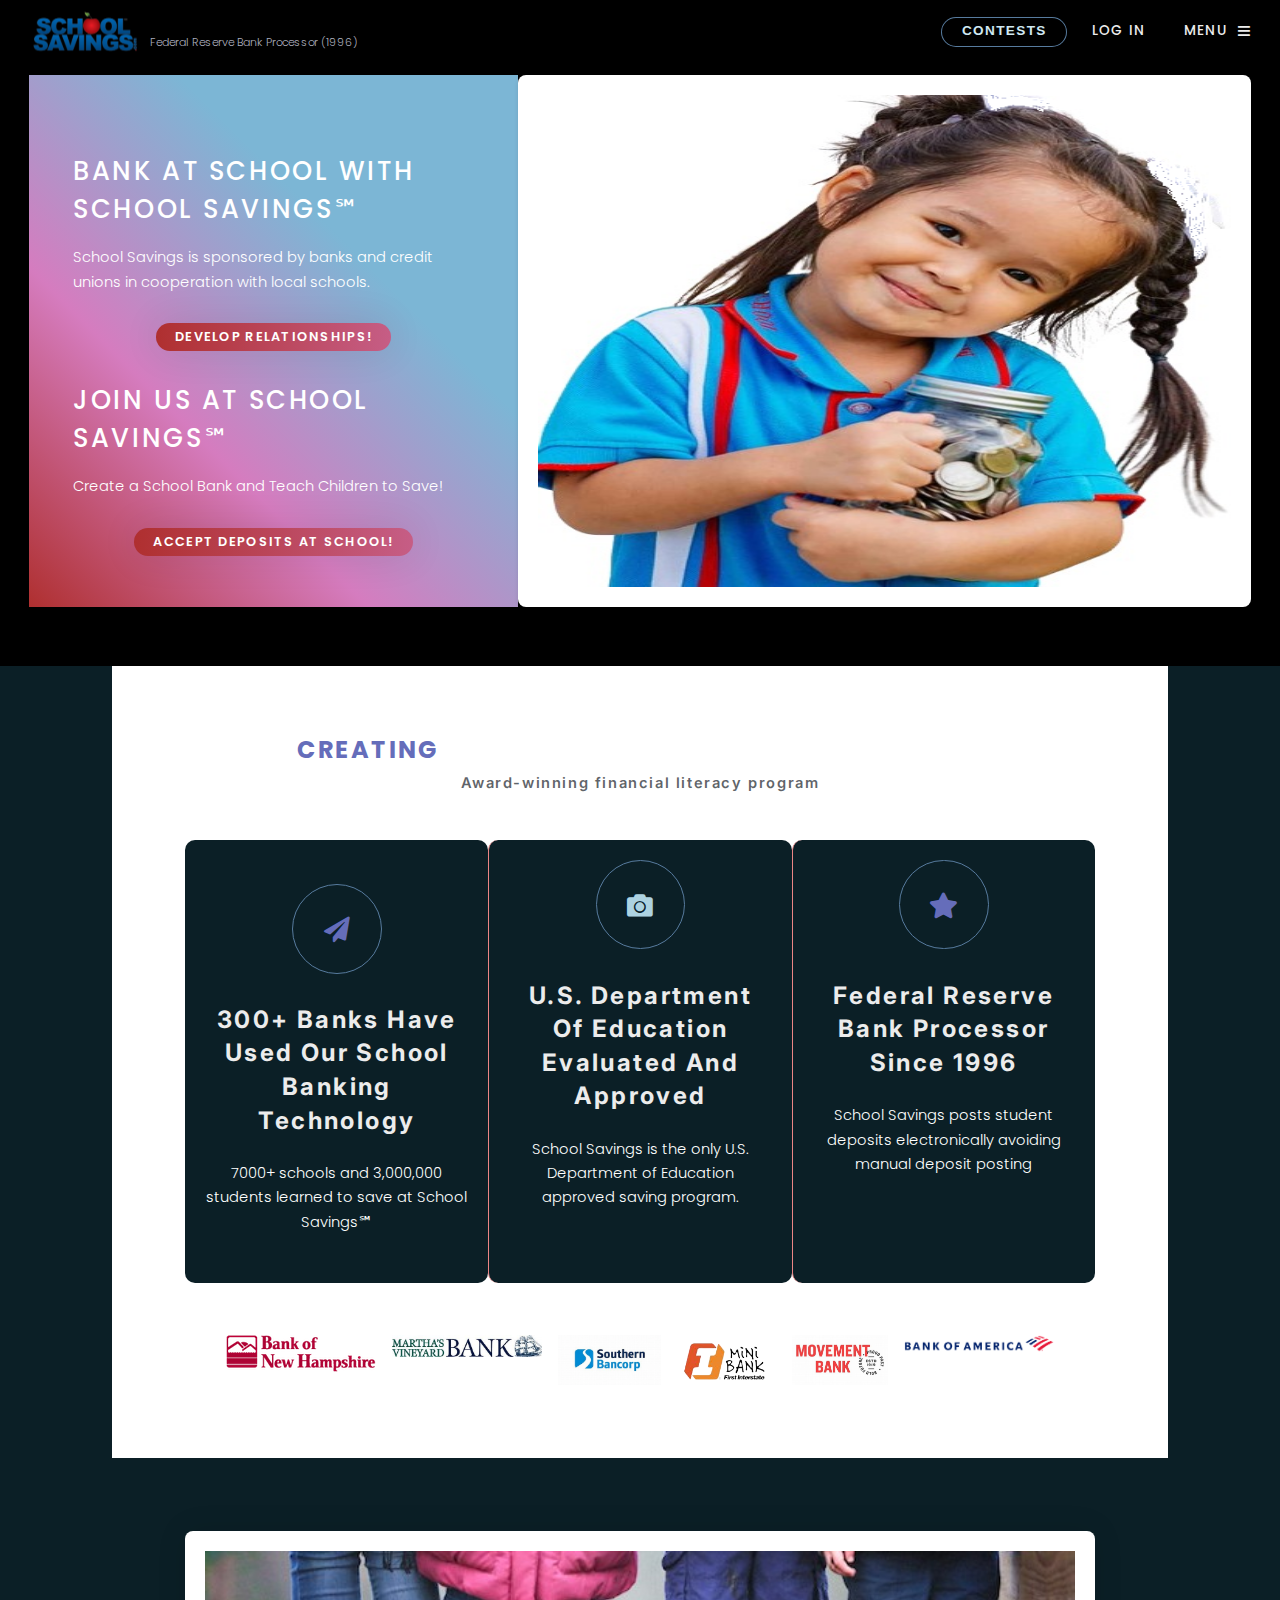
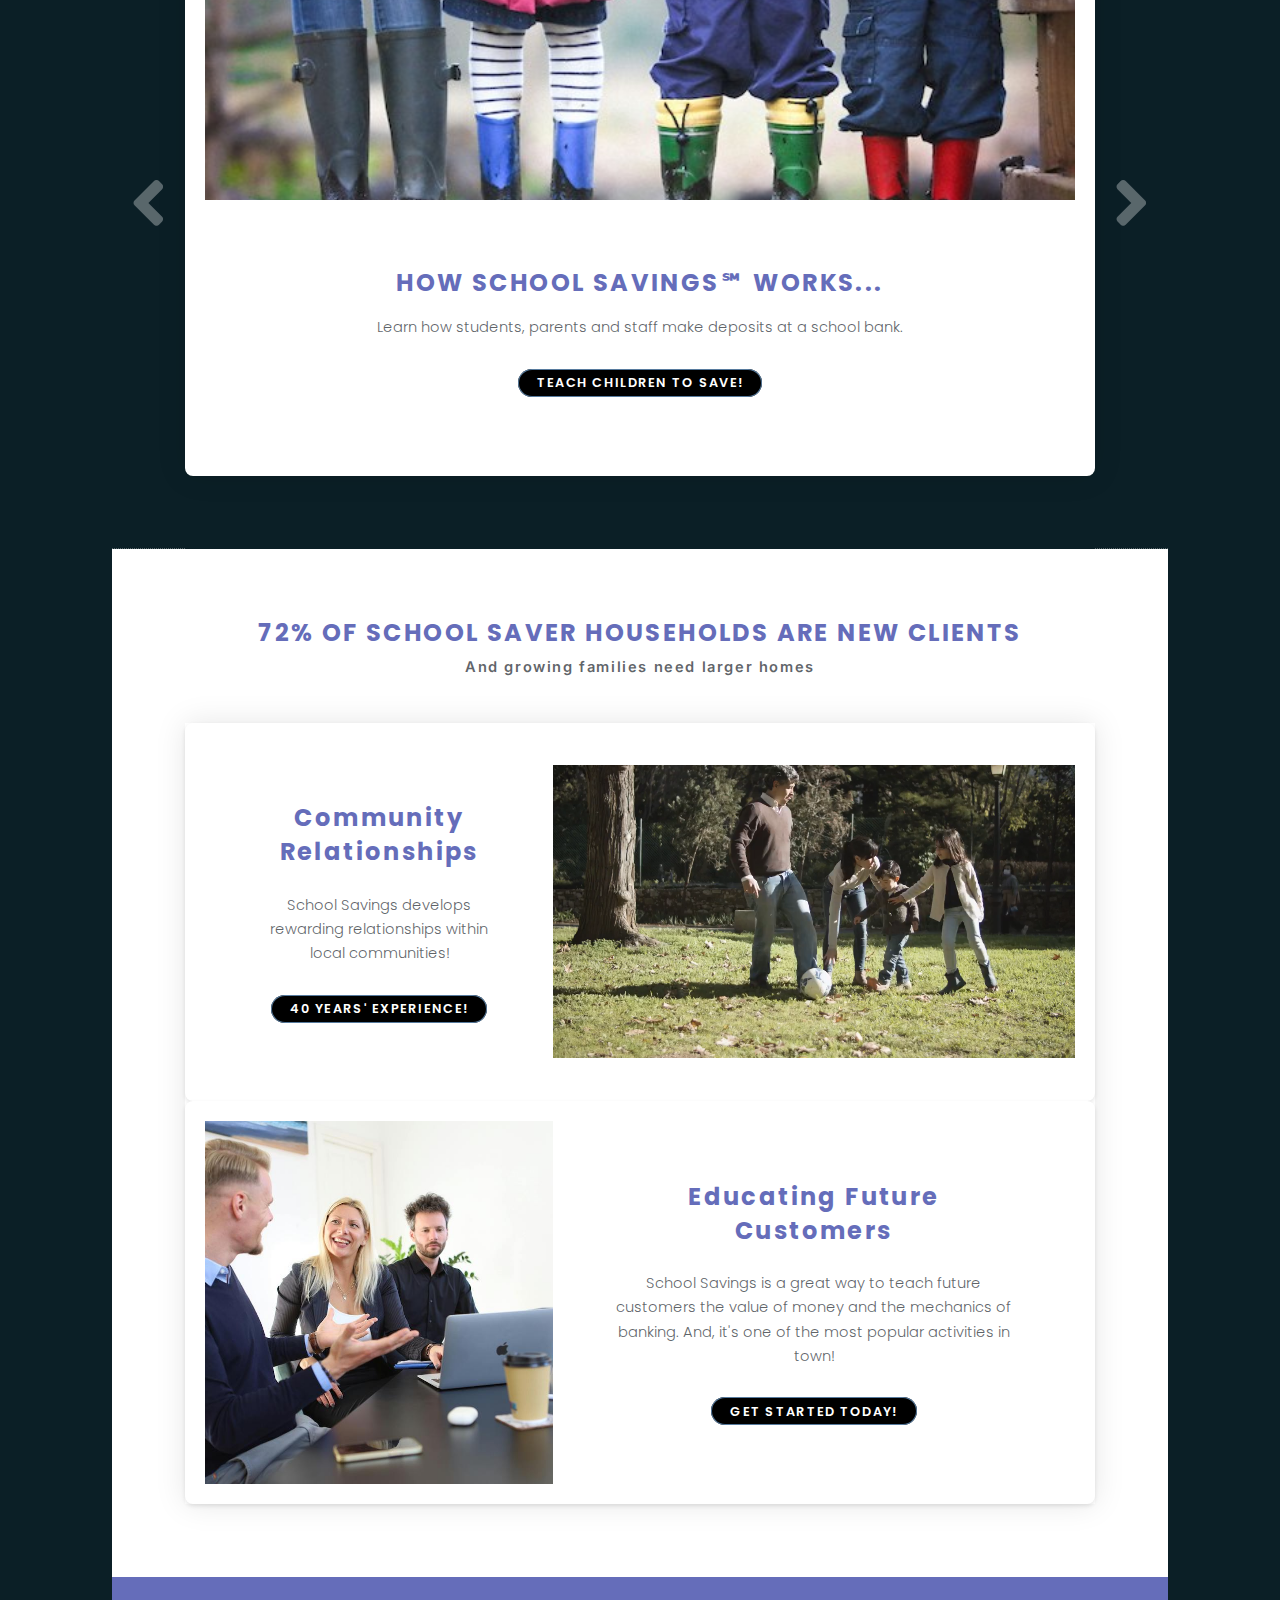
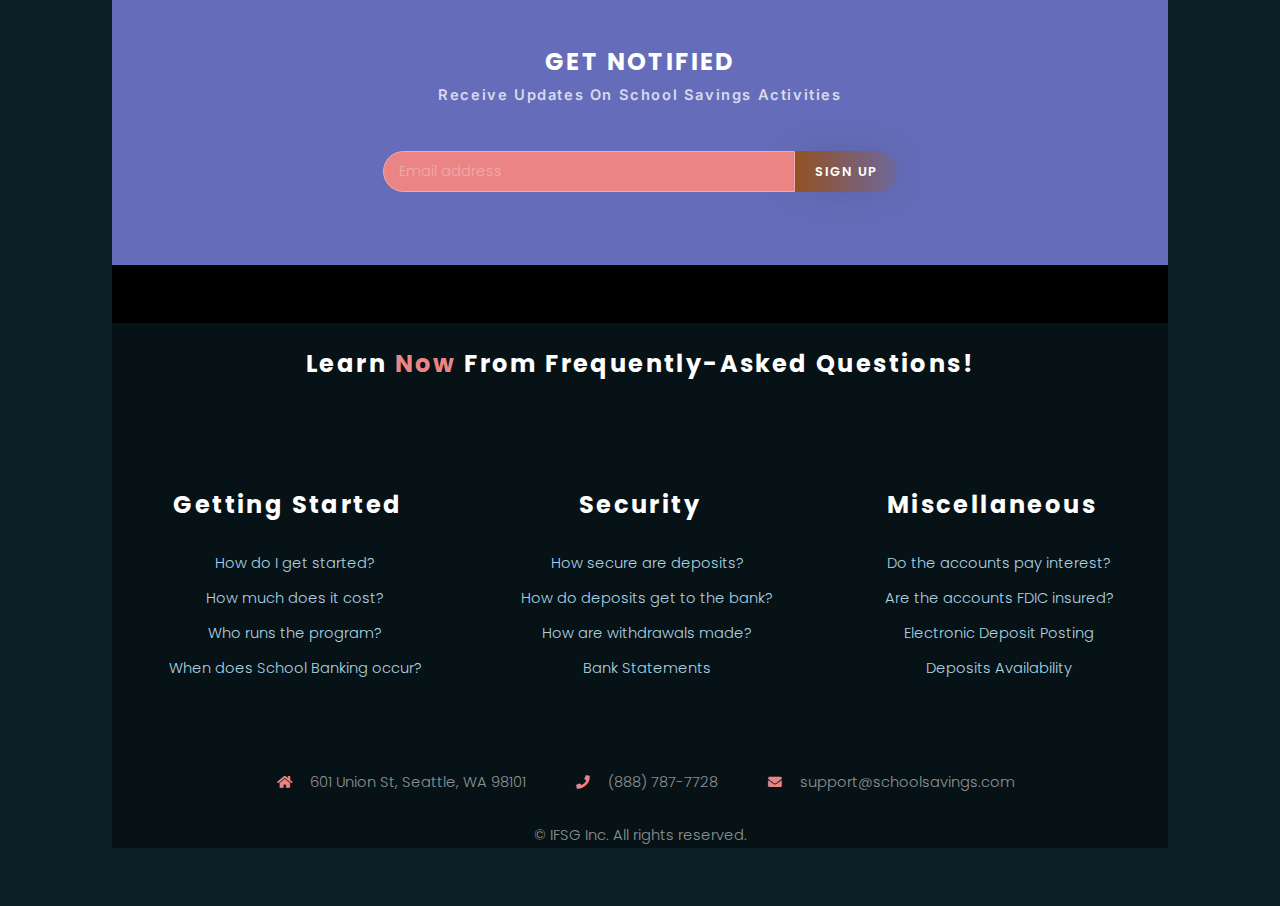
<file: index.html>
<!DOCTYPE HTML>
<html lang="en">

<head>
	<!-- Google tag (gtag.js) -->
	<script async
		src="https://www.googletagmanager.com/gtag/js?id=G-5JDWLSJ3YE"></script>
	<script>
		window.dataLayer = window.dataLayer || [];
		function gtag() { dataLayer.push(arguments); }
		gtag('js', new Date());

		gtag('config', 'G-5JDWLSJ3YE');
	</script>
	<meta charset="utf-8" />
	<title>School Savings&trade;</title>
	<meta name="ROBOTS" content="INDEX,  FOLLOW" />
	<meta name="viewport"
		content="width=device-width, initial-scale=1" />
	<meta content="IE=edge,chrome=1">
	<meta name="description"
		content="School Savings is a social enterprise that teaches children to save by accepting their saving deposits AT SCHOOL.">
	<meta name="keywords"
		content="school banking, school savings, bank-at-school, kids bank, in-school branch, saving, financial literacy, college saving,  school saving, credit unions, banks, financial education ">
	<meta name="author" content="Sherry Avena">

	<meta property="og:title_name " content="School Savings">
	<meta property="og:image:width" content="1280">
	<meta property="og:image:height" content="720">
	<meta property="og:url" content="https//:www.schoolsavings.com">
	<meta property="og:description"
		content="!IMPORTANT: School Savings is a social enterprise that teaches children to save by accepting their saving deposits AT SCHOOL!">

	<link rel="apple-touch-icon" sizes="180x180"
		href="/apple-touch-icon.png">
	<link rel="icon" type="image/png" sizes="32x32"
		href="/favicon-32x32.png">
	<link rel="icon" type="image/ico" sizes="32x32" href="/favicon-ico">
	<link rel="icon" type="image/png" sizes="16x16"
		href="/favicon-16x16.png">


	<link rel=" stylesheet" href="assets/css/fontawesome-all.min.css" />
	<link rel=" stylesheet" href="assets/css/main.css" />
</head>

<body class="is-preload">


	<!-- Page Wrapper -->
	<div id="page-wrapper">

		<!-- Wrapper -->
		<div class="wrapper">
			<!-- <div id="header-placeholder"></div> -->
			<header id="header">
				<!-- <a href="index.html" class="logo">School Savings<sup>&reg;</sup> -->
				<a href="https://ww2.schoolsavings.com"
					class="logo-container">
					<img src="images/sscom_logo.svg" alt="Logo"
						class="logo">
					<span>Federal Reserve Bank Processor (1996)</span>
				</a>

				<nav>
					<ul>
						<li>
							<!-- contest image code is at bottom of page -->
							<button id="contest-btn">CONTESTS</button>
						</li>
						<li>
							<a href="https://www.schoolsavings.com/UserLogin/tabid/76/Default.aspx?returnurl=%2fUserProfile%2ftabid%2f63%2fDefault.aspx"
								class="login-button">Log In</a>
						</li>
						<li>
							<a href="#menu">
								<span class="menu-text">Menu</span>

							</a>
						</li>
					</ul>
				</nav>
			</header>
		</div>



		<!-- Nav -->
		<nav id="menu">
			<div id="menu-placeholder">

			</div>

		</nav>


		<!-- Banner -->
		<section id="banner">
			<div class="items">
				<section class="accent2">
					<h1>Bank at School with School Savings&#8480
					</h1>
					<p>School Savings is sponsored by banks and
						credit unions in
						cooperation with local schools.
					</p>
					<ul class="actions special">
						<li><a href="howitworks.html"
								class="button primary">Develop
								Relationships!</a>
						</li>
					</ul>

					<h1>Join Us at School Savings&#8480;
					</h1>
					<p>Create a School Bank and Teach Children
						to
						Save!

					</p>
					<ul class="actions special">
						<li><a href="gettingstarted.html"
								class="button primary">Accept Deposits
								at School!</a>
						</li>
					</ul>

				</section>
			</div>
			<div class="slider">

				<article>
					<img src="images/Girlwithmoneyjar.jpg"
						alt="girl with jar full of coins"
						data-position="bottom left" />
				</article>

				<article class="slider-content">
					<img src="images/sandpipers.jpg"
						alt="group of children walking"
						data-position="top left" />
					<div class="overlay-text">
						<h2>Check out NEW Contest!</h2>
					</div>
				</article>

				<article>
					<img src="images/savings.jpg"
						alt="back to school poster"
						data-position="top right" />
				</article>

				<!-- <article>
					<img src="images/child_coinjar.jpg"
						alt="child sitting on floor with jar of coins"
						data-position="bottom right" />
				</article> -->

			</div>
		</section>

	</div>
	</div>

	<!-- Wrapper -->
	<div class="wrapper">
		<div class="inner">

			<!-- Section -->
			<section class="main">
				<header class="major">
					<h2 class="letter-animation">Creating a New
						Generation of Savers (1982)</h2>
					<p> Award-winning financial literacy program</p>
				</header>
				<div class="features">
					<section>
						<span class="icon"
							style="background-image: url('apple-touch-icon.png')"
							major accent2></span>


						<span
							class="icon solid fa-paper-plane major accent2"></span>
						<h3 class="card">300+ Banks Have Used Our
							School
							Banking
							Technology </h3>
						<p>7000+ schools
							and
							3,000,000 students learned to save at School
							Savings&#8480;
						</p>
						<!-- </div> -->
					</section>
					<section>
						<span
							class="icon solid fa-camera major accent3"></span>
						<h3 class="card">U.S. Department of
							Education Evaluated and Approved
						</h3>
						<p>School Savings is the only U.S. Department of
							Education approved saving program.</p>

					</section>
					<section>
						<span
							class="icon solid fa-star major accent2"></span>
						<h3 class="card">Federal Reserve Bank Processor
							Since 1996
						</h3>
						<p>School Savings posts student deposits
							electronically avoiding manual deposit
							posting</p>
					</section>
				</div>
				<div class="banks-container">
					<div class="banks-grid">
						<div class="banks">
							<img src="images/BankofNH.png"
								alt="bank logo">
						</div>
						<div class="banks">
							<img src="images/marthas_bank.jpeg"
								alt="bank logo">
						</div>

						<div class="banks">
							<img src="images/southern.png"
								alt="bank logo">
						</div>
						<div class="banks">
							<img src="images/mini-bank_logo.png"
								alt="bank logo">
						</div>
						<div class="banks">
							<img src="images/movement_bank.jpeg"
								alt="bank logo">
						</div>
						<div class="banks">
							<img src="images/BofA_rgb.png"
								alt="bank logo">
						</div>
					</div>
				</div>
			</section>

			<!-- Section -->
			<section class="carousel accent4">
				<article>
					<div class="image"><img src="images/legs.jpg"
							alt="legs of children"
							data-position="center" /></div>
					<div class="content">
						<h2>How School Savings&#8480 works...</h2>
						<p>Learn how students, parents and staff make
							deposits
							at a school bank.</p>
						<p>
						<ul class="actions special">
							<li><a href="./howitworks.html"
									class="button primary">Teach
									Children to Save!</a>
							</li>
						</ul>

						</p>
					</div>
				</article>
				<article>
					<div class="image"><img
							src="images/authentication.jpg"
							alt="image of user authentication"
							data-position="center" />
					</div>
					<div class="content">
						<h3>Stringent Security Requirements</h3>
						<p>Deposits are accepted at school; Withdrawals
							must be made at the local branch or via
							standard bank procedure.</p>
						<p>
						<ul class="actions special">
							<li><a href="./security.html"
									class="button primary">
									Be secure!</a>
							</li>
						</ul>
						</p>
					</div>
				</article>
				<article>
					<div class="image"><img src="images/stone.png"
							alt="rolling ball uphill"
							data-position="center" />
					</div>
					<div class="content">
						<h3>U.S. Department of Education Evaluated and
							Approved</h3>
						<p>In 1985 a panel of eighteen (18) evaluators
							reviewed and approved School Savings for use
							in grades K-8 public and private schools in
							the United States.</p>
						<p>
						<ul class="actions special">
							<li><a href="./achievements.html"
									class="button primary">
									Achievements</a>
							</li>
						</ul>
						</p>
					</div>
				</article>
				<nav>
					<a href="#" class="previous"><span
							class="label">Previous</span></a>
					<a href="#" class="next"><span
							class="label">Next</span></a>
				</nav>
			</section>

			<!-- Section -->
			<section class="main">
				<header class="major">
					<h2>72% of School Saver households are new clients
					</h2>
					<p>And growing families need larger homes
					</p>
				</header>
				<div class="spotlights">
					<article>
						<video class="image" id="soccer_family-video"
							muted autoplay loop playsinline
							preload="auto">
							<source src="images/soccer_family.mp4"
								type="video/mp4">
							<source src="images/soccer_family.webm"
								type="video/webm">
							<source src="images/soccer_family.mkv"
								type="video/mkv">

							<source src="images/soccer_family.m4v"
								type="video/m4v">

							Your browser does not support the video
							tag.
						</video>


						<div class="content">
							<h3>Community relationships</h3>
							<p>School Savings develops rewarding
								relationships within local communities!
							</p>
							<ul class="actions special">
								<li><a href="./achievements.html"
										class="button primary">40 years'
										experience!</a>
								</li>
							</ul>
						</div>
					</article>
					<article>
						<div class="image"><img
								src="images/small_group.jpg" alt=""
								data-position="center" /></div>
						<div class="content">
							<h3>Educating future Customers</h3>
							<p>School Savings is a great way to teach
								future customers the value of money and
								the mechanics of banking. And, it's one
								of the most popular activities in town!
							</p>
							<ul class="actions special">
								<li><a href="./howitworks.html"
										class="button primary">Get
										Started Today!</a>
								</li>

							</ul>
						</div>
					</article>
				</div>
			</section>

		</div>
	</div>

	<!-- Wrapper -->
	<div class="wrapper">
		<div class="inner">

			<!-- Section -->
			<section class="main accent2">
				<header class="major">
					<h2>Get notified</h2>
					<p>Receive Updates On
						School Savings Activities</p>

				</header>
				<form method="post"
					action="https://formspree.io/f/mrgoyglo"
					class="combined">
					<input type="email" name="email" id="email"
						placeholder="Email address" class="invert" />
					<input type="submit" class="primary"
						value="Sign Up" />
				</form>

			</section>

			<!-- Footer -->

			<div id="footer-placeholder"></div>
		</div>
	</div>

	<!-- </div> -->

	<div id="contest-popup" class="popup">
		<div class="popup-content">
			<h2>Explore Nature Contest!</h2>
			<p>Make 4 deposits by April Fool's Day to enter drawing.
			</p>
			<span class="close-contests">&times;</span>
			<img src="images/binoculars.png"
				alt="School Savings Contest">
		</div>
	</div>


	<!-- Scripts -->
	<script src="assets/js/jquery.min.js"></script>
	<script src="assets/js/browser.min.js"></script>
	<script src="assets/js/breakpoints.min.js"></script>
	<script src="assets/js/util.js"></script>
	<script src="assets/js/main.js"></script>
	<script src="assets/js/modal.js"></script>
	<script src="assets/js/menu.js"></script>
	<script src="assets/js/contests.js"></script>
	<script src="assets/js/scroll.js"></script>
	<!-- <script>



</body>

</html>
</file>
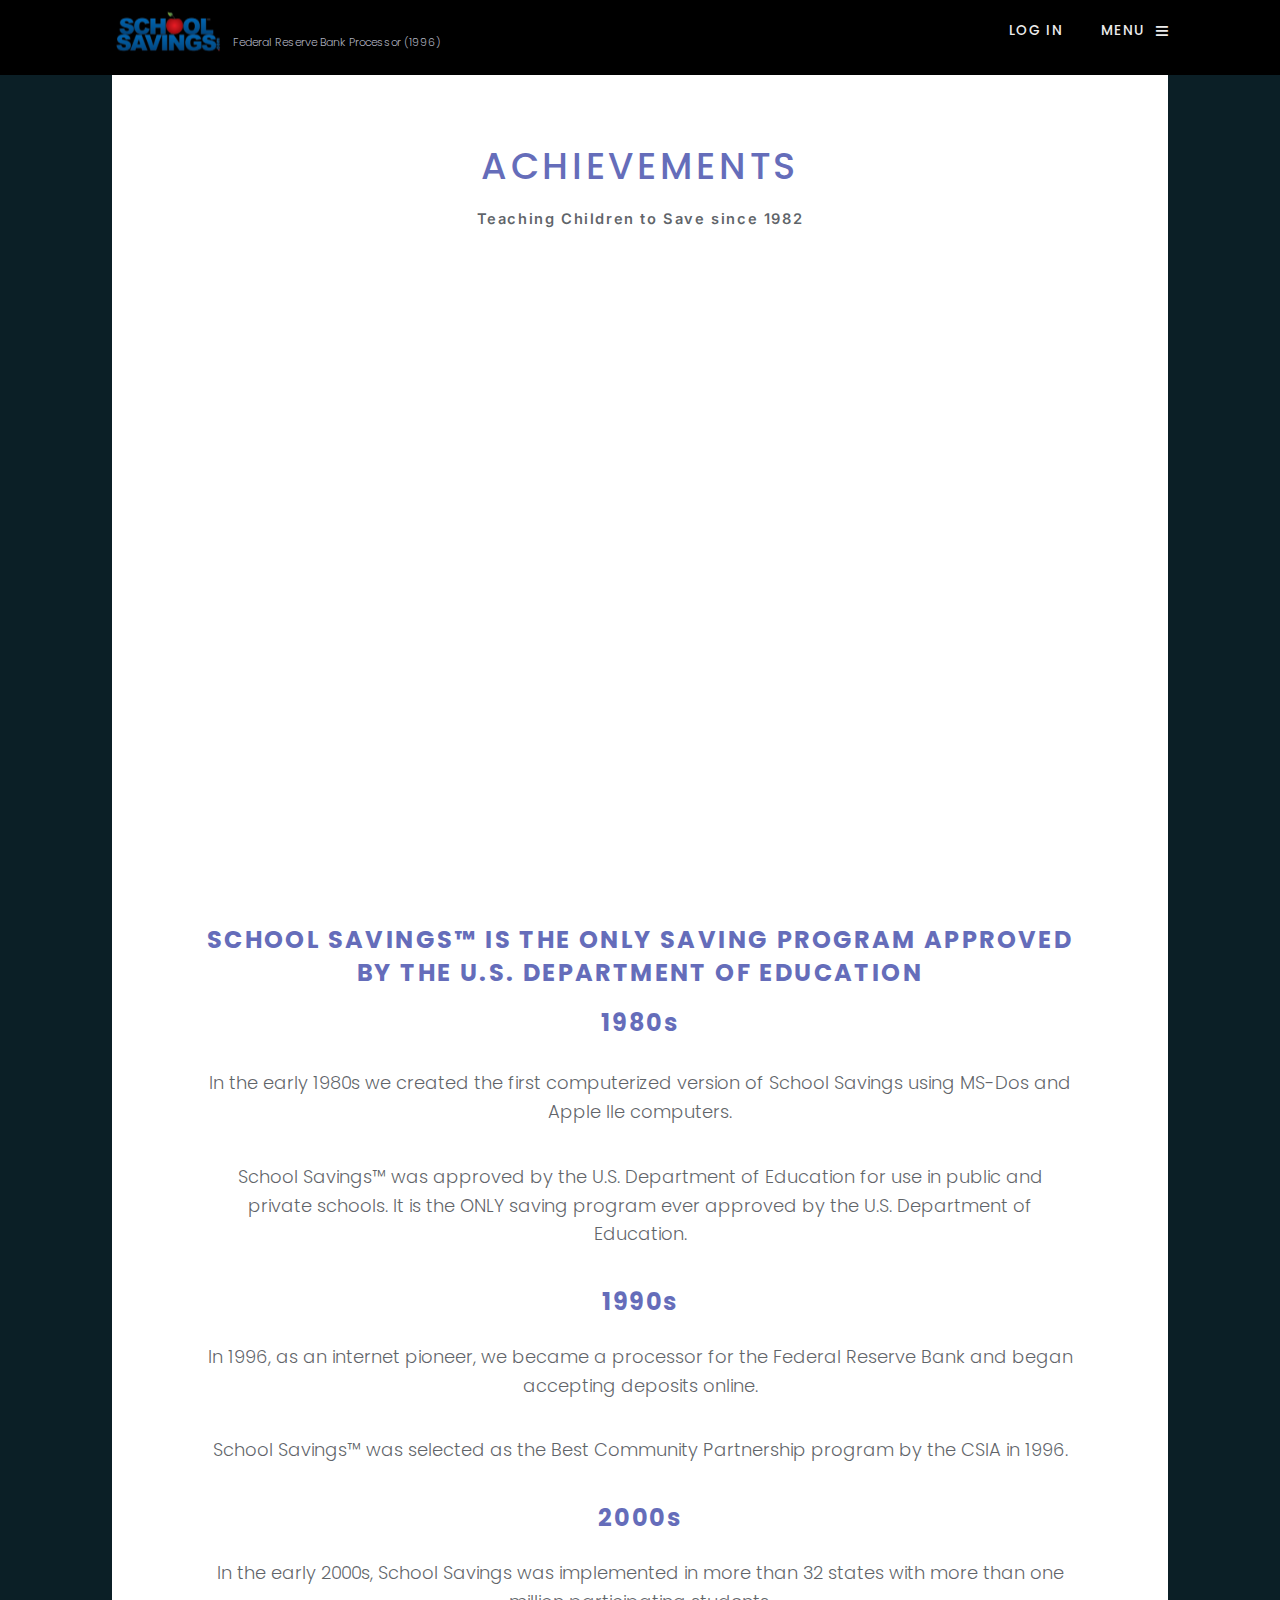
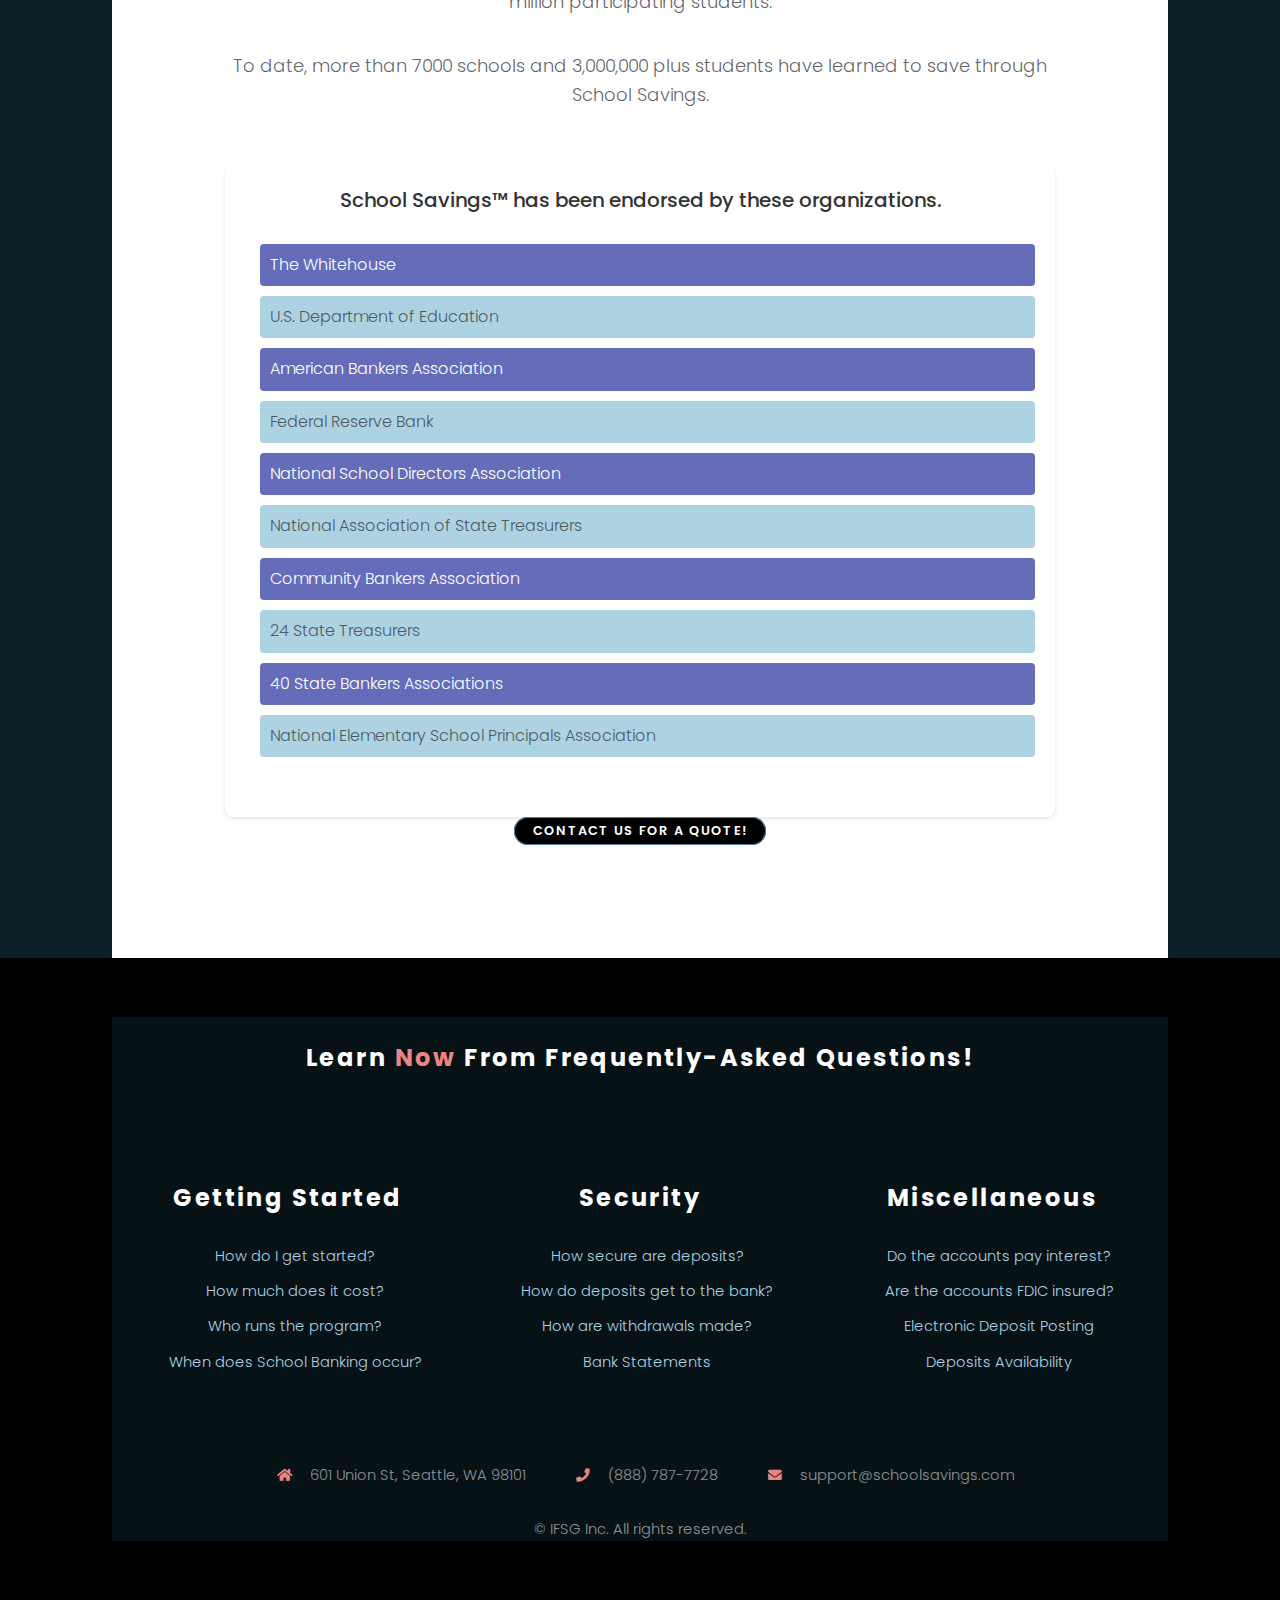
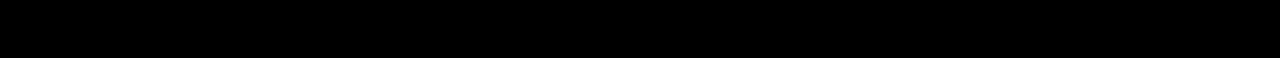
<file: achievements.html>
<!DOCTYPE HTML>
<html lang="en">

<head>
        <title>Achievements</title>

        <meta charset="utf-8" />
        <meta name="viewport"
                content="width=device-width, initial-scale=1" />
        <link rel=" stylesheet"
                href="assets/css/fontawesome-all.min.css" />

        <!-- <link rel="stylesheet"
                href="https://cdnjs.cloudflare.com/ajax/libs/font-awesome/5.15.4/css/all.min.css"
                integrity="sha512-Ky4hKcsoJrk+oSjs9zV8AP/9gr5bBUkauTJQe5H+zXsbv9XXW0Yq3xPpczPz1NQgcl8qjE2P/OP+M7vc9/H5zQ=="
                crossorigin="anonymous" referrerpolicy="no-referrer" /> -->

        <link rel=" stylesheet" href="assets/css/main.css" />
</head>


<body class="is-preload">

        <!-- Page Wrapper   -->
        <div id="page-wrapper">

                <!-- Wrapper  -->
                <div class="wrapper">
                        <div class="inner">
                                <div id="header-placeholder"></div>
                                <!-- Nav -->

                                <nav id="menu">
                                        <div id="menu-placeholder">
                                        </div>
                                </nav>

                        </div>
                </div>

                <!-- Wrapper -->
                <div class="wrapper">
                        <div class="inner">

                                <!-- Main -->
                                <section class="main">

                                        <header class="major">
                                                <h1>Achievements</h1>
                                                <p>Teaching Children to
                                                        Save since 1982
                                                </p>
                                        </header>

                                        <a href="#"
                                                class="image main reveal"><img
                                                        src="images/capitol.jpg"
                                                        alt="data center" /></a>

                                        </header>
                                        <div class="container">
                                                <h2>School
                                                        Savings&trade;
                                                        is the only
                                                        saving program
                                                        approved by
                                                        the U.S.
                                                        Department of
                                                        Education</h2>


                                                <h3>1980s</h3>
                                                <div
                                                        class="achievements">
                                                        <p
                                                                class="achievements_content">
                                                                In the
                                                                early
                                                                1980s we
                                                                created
                                                                the
                                                                first
                                                                computerized
                                                                version
                                                                of
                                                                School
                                                                Savings
                                                                using
                                                                MS-Dos
                                                                and
                                                                Apple
                                                                IIe
                                                                computers.
                                                        </p>
                                                        <div
                                                                class="achievements">
                                                                <p
                                                                        class="achievements_content">
                                                                        School
                                                                        Savings&trade;
                                                                        was
                                                                        approved
                                                                        by
                                                                        the
                                                                        U.S.
                                                                        Department
                                                                        of
                                                                        Education
                                                                        for
                                                                        use
                                                                        in
                                                                        public
                                                                        and
                                                                        private
                                                                        schools.
                                                                        It
                                                                        is
                                                                        the
                                                                        ONLY
                                                                        saving
                                                                        program
                                                                        ever
                                                                        approved
                                                                        by
                                                                        the
                                                                        U.S.
                                                                        Department
                                                                        of
                                                                        Education.

                                                        </div>
                                                        <h3>1990s</h3>
                                                        <div>
                                                                <p
                                                                        class="achievements_content">
                                                                        In
                                                                        1996,
                                                                        as
                                                                        an
                                                                        internet
                                                                        pioneer,
                                                                        we
                                                                        became
                                                                        a
                                                                        processor
                                                                        for
                                                                        the
                                                                        Federal
                                                                        Reserve
                                                                        Bank
                                                                        and
                                                                        began
                                                                        accepting
                                                                        deposits
                                                                        online.
                                                                </p>
                                                                <p
                                                                        class="achievements_content">
                                                                        School
                                                                        Savings&trade;
                                                                        was
                                                                        selected
                                                                        as
                                                                        the
                                                                        Best
                                                                        Community
                                                                        Partnership
                                                                        program
                                                                        by
                                                                        the
                                                                        CSIA
                                                                        in
                                                                        1996.
                                                                </p>
                                                        </div>

                                                        <h3>2000s</h3>

                                                        <div>
                                                                <p
                                                                        class="achievements_content">
                                                                        In
                                                                        the
                                                                        early
                                                                        2000s,
                                                                        School
                                                                        Savings
                                                                        was
                                                                        implemented
                                                                        in
                                                                        more
                                                                        than
                                                                        32
                                                                        states
                                                                        with
                                                                        more
                                                                        than
                                                                        one
                                                                        million
                                                                        participating
                                                                        students.

                                                                </p>
                                                                <div>
                                                                        <p
                                                                                class="achievements_content">
                                                                                To
                                                                                date,
                                                                                more
                                                                                than
                                                                                7000
                                                                                schools
                                                                                and
                                                                                3,000,000
                                                                                plus
                                                                                students
                                                                                have
                                                                                learned
                                                                                to
                                                                                save
                                                                                through
                                                                                School
                                                                                Savings.
                                                                </div>
                                                                <section>

                                                        </div>

                                                        <div
                                                                class=" minor">
                                                                <article>
                                                                        <div
                                                                                class="major-achievement">
                                                                                <strong>School
                                                                                        Savings&trade;
                                                                                        has
                                                                                        been
                                                                                        endorsed
                                                                                        by
                                                                                        these
                                                                                        organizations.</strong>

                                                                                </p>
                                                                        </div>

                                                                        <ul
                                                                                class="list-group">


                                                                                <li
                                                                                        class="col-md-6 ">
                                                                                        The
                                                                                        Whitehouse
                                                                                </li>
                                                                                <li
                                                                                        class="col-md-6 even">
                                                                                        U.S.
                                                                                        Department
                                                                                        of
                                                                                        Education
                                                                                </li>
                                                                                <li
                                                                                        class="col-md-6 odd">
                                                                                        American
                                                                                        Bankers
                                                                                        Association
                                                                                </li>
                                                                                <li
                                                                                        class="col-md-6 even">
                                                                                        Federal
                                                                                        Reserve
                                                                                        Bank
                                                                                </li>
                                                                                <li
                                                                                        class="col-md-6 odd">
                                                                                        National
                                                                                        School
                                                                                        Directors
                                                                                        Association
                                                                                </li>
                                                                                <li
                                                                                        class="col-md-6 even">
                                                                                        National
                                                                                        Association
                                                                                        of
                                                                                        State
                                                                                        Treasurers
                                                                                </li>
                                                                                <li
                                                                                        class="col-md-6 odd">
                                                                                        Community
                                                                                        Bankers
                                                                                        Association
                                                                                </li>
                                                                                <li
                                                                                        class="col-md-6 even">
                                                                                        24
                                                                                        State
                                                                                        Treasurers
                                                                                </li>
                                                                                <li
                                                                                        class="col-md-6 odd">
                                                                                        40
                                                                                        State
                                                                                        Bankers
                                                                                        Associations
                                                                                </li>
                                                                                <li
                                                                                        class="col-md-6 even">
                                                                                        National
                                                                                        Elementary
                                                                                        School
                                                                                        Principals
                                                                                        Association
                                                                                </li>
                                                                        </ul>
                                                                </article>
                                                                <ul
                                                                        class="actions special">
                                                                        <li><a href="./quote.html"
                                                                                        class="button primary">Contact
                                                                                        Us
                                                                                        for
                                                                                        a
                                                                                        Quote!</a>
                                                                        </li>
                                                                </ul>
                                </section>
                        </div>
                </div>

                <div class="wrapper">
                        <div class="inner">

                                <!-- Footer -->
                                <div id="footer-placeholder">
                                </div>
                        </div>
                </div>

        </div>


        <!-- Scripts -->
        <script src="assets/js/jquery.min.js"></script>
        <script src="assets/js/browser.min.js"></script>
        <script src="assets/js/breakpoints.min.js"></script>
        <script src="assets/js/util.js"></script>
        <script src="assets/js/main.js"></script>
        <script src="assets/js/modal.js"></script>
        <script src="assets/js/menu.js"></script>


</body>

</html>
</file>
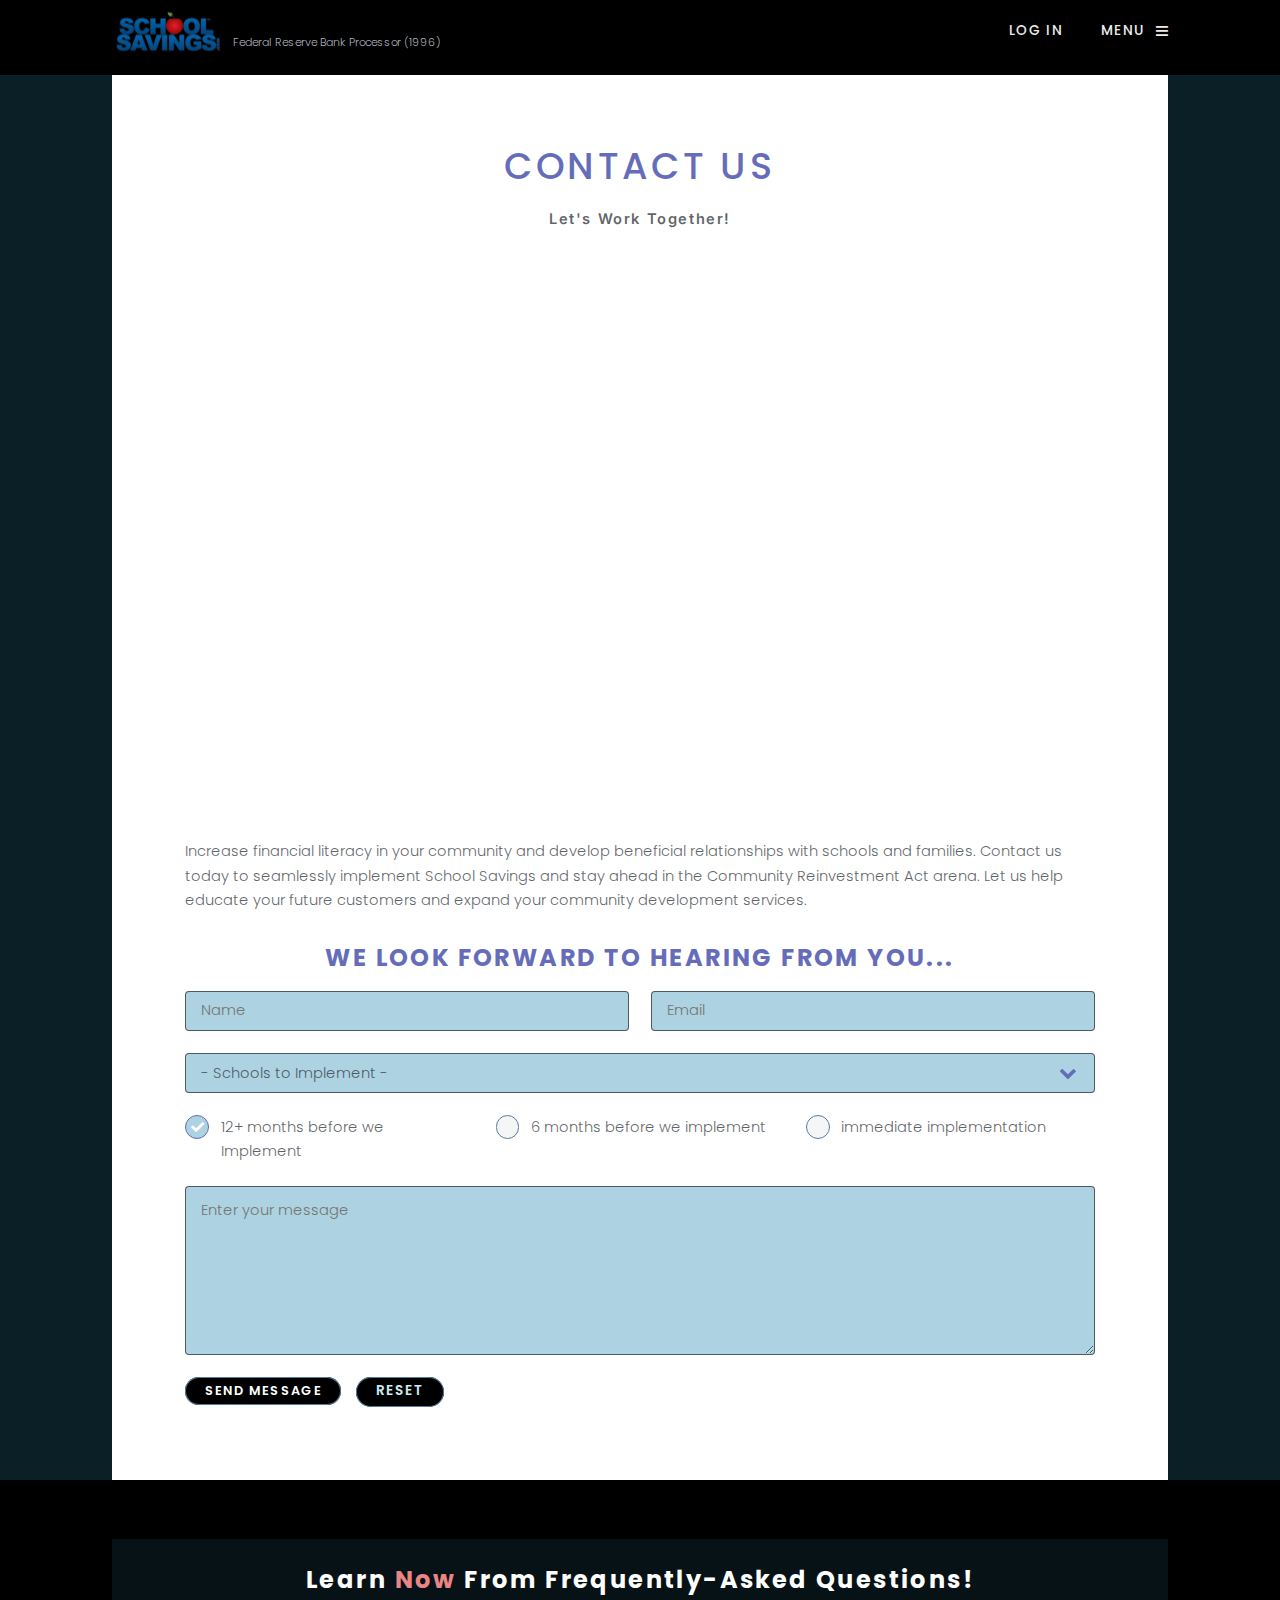
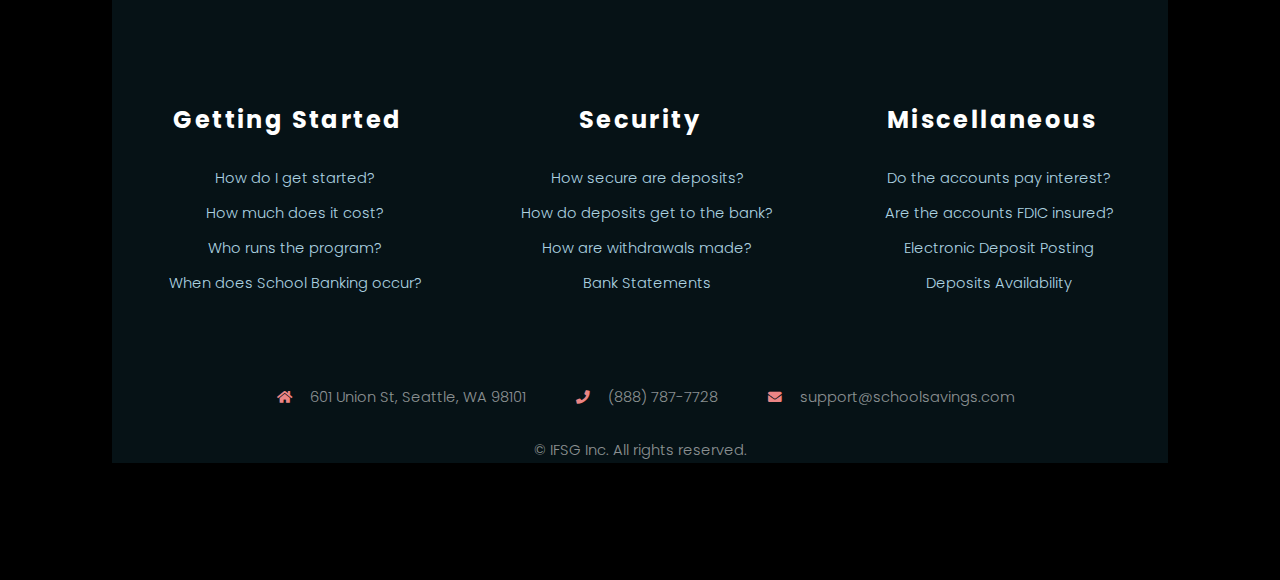
<file: contact.html>
<!DOCTYPE HTML>
<html lang="en">

<head>
    <!-- Google tag (gtag.js) -->
<script async src="https://www.googletagmanager.com/gtag/js?id=G-5JDWLSJ3YE"></script>
<script>
  window.dataLayer = window.dataLayer || [];
  function gtag(){dataLayer.push(arguments);}
  gtag('js', new Date());

  gtag('config', 'G-5JDWLSJ3YE');
</script>
    <title>Contact Us</title>

    <meta charset="utf-8" />
    <meta name="viewport"
        content="width=device-width, initial-scale=1" />
    <link rel=" stylesheet" href="assets/css/fontawesome-all.min.css" />

    <link rel=" stylesheet" href="assets/css/main.css" />

</head>

<body class="is-preload">

    <!-- Page Wrapper   -->
    <div id="page-wrapper">

        <!-- Wrapper  -->
        <div class="wrapper">
            <div class="inner">
                <div id="header-placeholder"></div>
                <!-- Nav -->

                <nav id="menu">
                    <div id="menu-placeholder"></div>
                </nav>

            </div>
        </div>
        <!-- Wrapper -->
        <div class="wrapper">
            <div class="inner">

                <!-- Main -->
                <section class="main">

                    <header class="major">
                        <h1>Contact Us</h1>
                        <p>Let's Work Together!</p>
                    </header>

                    <a href="#" class="image main reveal"><img
                            src="images/co-workers-phone.jpg"
                            alt="group around table" /></a>
                    <p>Increase financial literacy in your community and
                        develop beneficial relationships with schools and
                        families. Contact
                        us today to seamlessly implement School Savings
                        and stay ahead
                        in the Community Reinvestment Act arena. Let us
                        help educate your future customers and expand
                        your
                        community development services. </p>

                    <h2>We Look Forward to Hearing from You...</h2>

                    <!-- <form method="post" action="#"> -->
                    <form action="https://formspree.io/f/mrgoyglo"
                        method="POST" onsubmit="return validateForm()">
                        <div class="row gtr-uniform">

                            <div class="col-6 col-12-xsmall">
                                <input type="text" class="mobile-input"
                                    name="name" id="name" value=""
                                    placeholder="Name" required />
                            </div>
                            <div class="col-6 col-12-xsmall">
                                <input type="email" class="mobile-input"
                                    name="email" id="email" value=""
                                    placeholder="Email" required />
                            </div>
                            <!-- Break -->
                            <div class="col-12">
                                <select name="category" id="category"
                                    required title="Preferred Solution">
                                    <option value="">- Schools to
                                        Implement -
                                    </option>
                                    <option value="1">1 only
                                    </option>
                                    <option value="2">1-3
                                    </option>
                                    <option value="3">4-10
                                    </option>
                                    <option value="4">11+
                                    </option>
                                    <option value="5">Other</option>
                                </select>
                            </div>
                            <!-- Break -->
                            <div class="col-4 col-12-small">
                                <input type="radio" id="priority-low"
                                    name="priority"
                                    value="12+ Months before we implement"
                                    checked required>
                                <label for="priority-low">12+ months
                                    before we Implement</label>
                            </div>
                            <div class="col-4 col-12-small">
                                <input type="radio" id="priority-normal"
                                    name="priority"
                                    value="6 Months before Implementation"
                                    required>
                                <label for="priority-normal">6 months
                                    before we implement</label>
                            </div>
                            <div class="col-4 col-12-small">
                                <input type="radio" id="priority-high"
                                    name="priority"
                                    value="Immediate Implementation"
                                    required>
                                <label for="priority-high">immediate
                                    implementation</label>
                            </div>

                            <!-- Break -->
                            <div class="col-12">
                                <textarea name="message"
                                    class="mobile-input" id="message"
                                    placeholder="Enter your message"
                                    rows="6" required></textarea>
                            </div>
                            <!-- Break -->
                            <div class="col-12">
                                <ul class="actions">
                                    <li><input type="submit"
                                            value="Send Message"
                                            class="primary" /></li>
                                    <li><input type="reset"
                                            value="Reset" /></li>
                                </ul>
                            </div>
                        </div>
                    </form>
                </section>
            </div>
        </div>

        <!-- Wrapper -->
        <div class="wrapper">
            <div class="inner">

                <!-- Footer -->
                <div id="footer-placeholder"></div>

            </div>
        </div>
    </div>

    <!-- Scripts -->
    <script src="assets/js/jquery.min.js"></script>
    <script src="assets/js/browser.min.js"></script>
    <script src="assets/js/breakpoints.min.js"></script>
    <script src="assets/js/util.js"></script>
    <script src="assets/js/main.js"></script>
    <script src="assets/js/contact.js"></script>
    <script src="assets/js/modal.js"></script>
    <script src="assets/js/menu.js"></script>



</body>

</html>
</file>
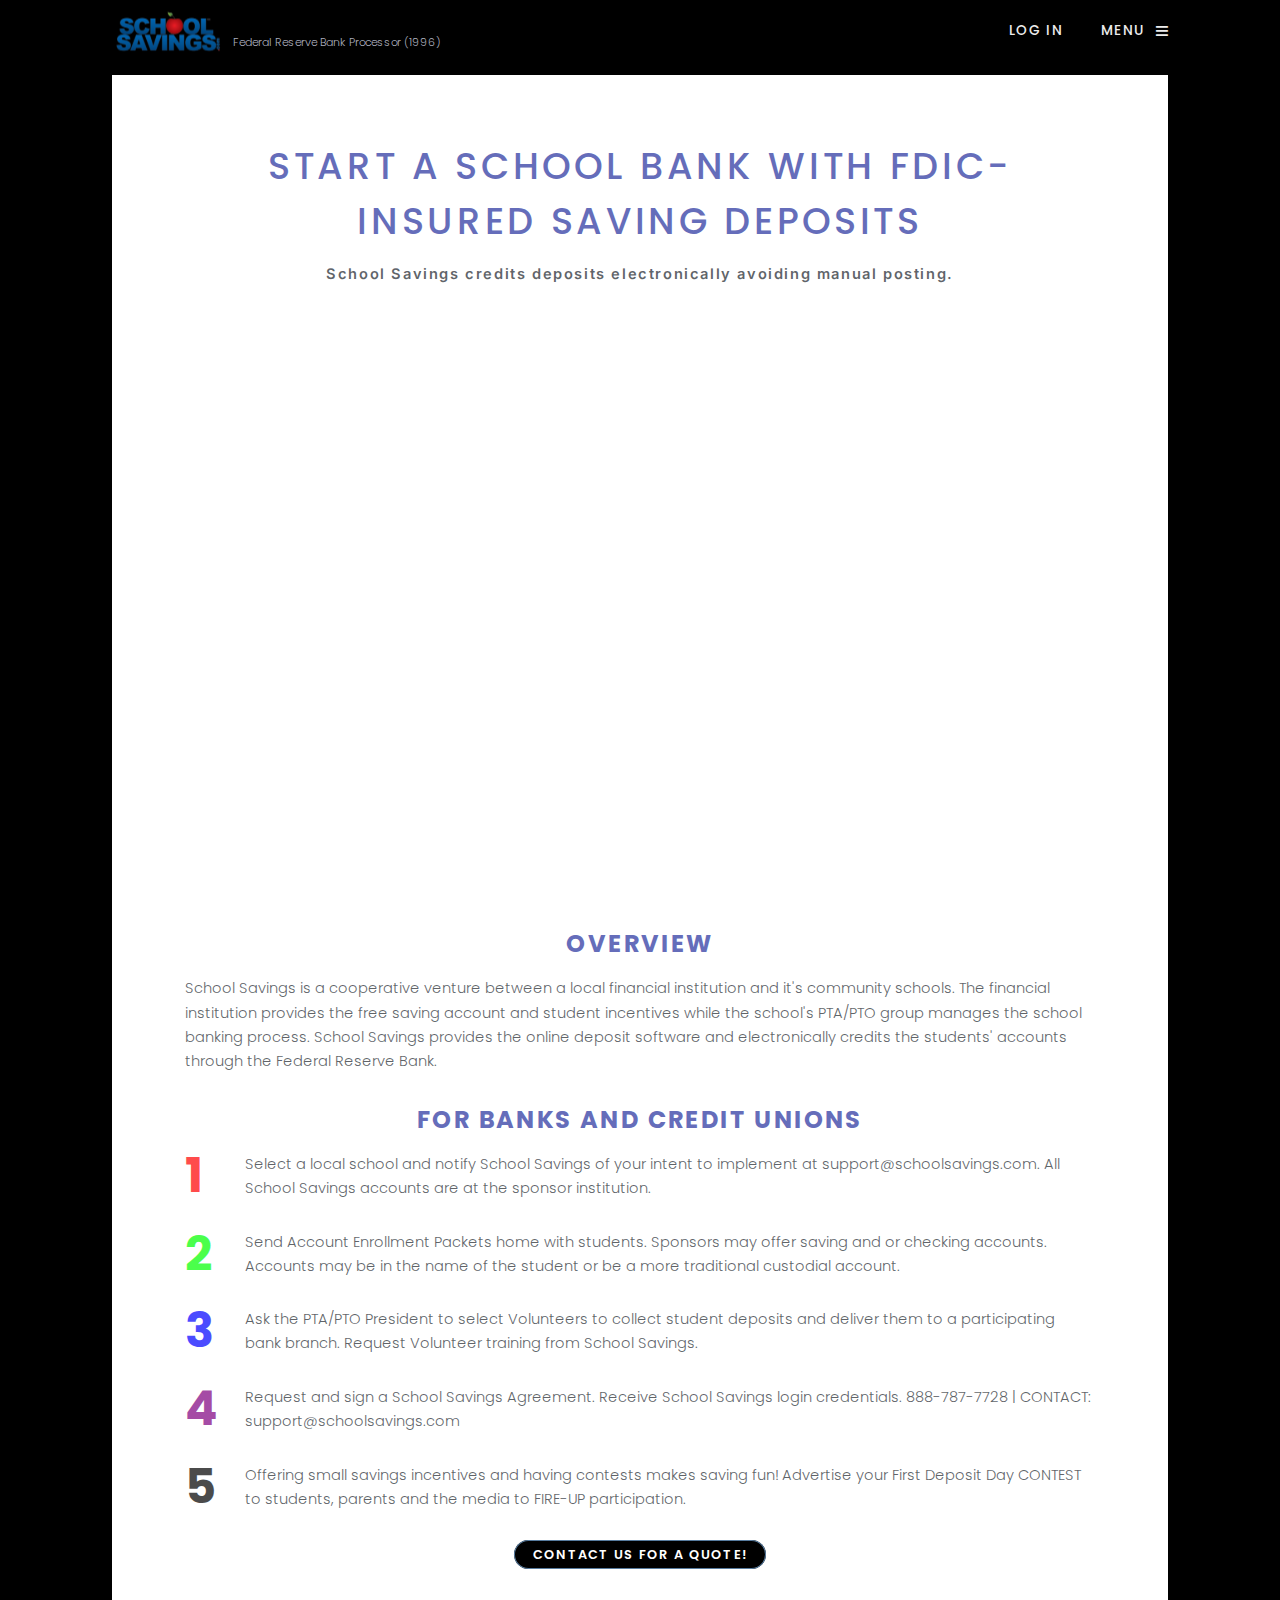
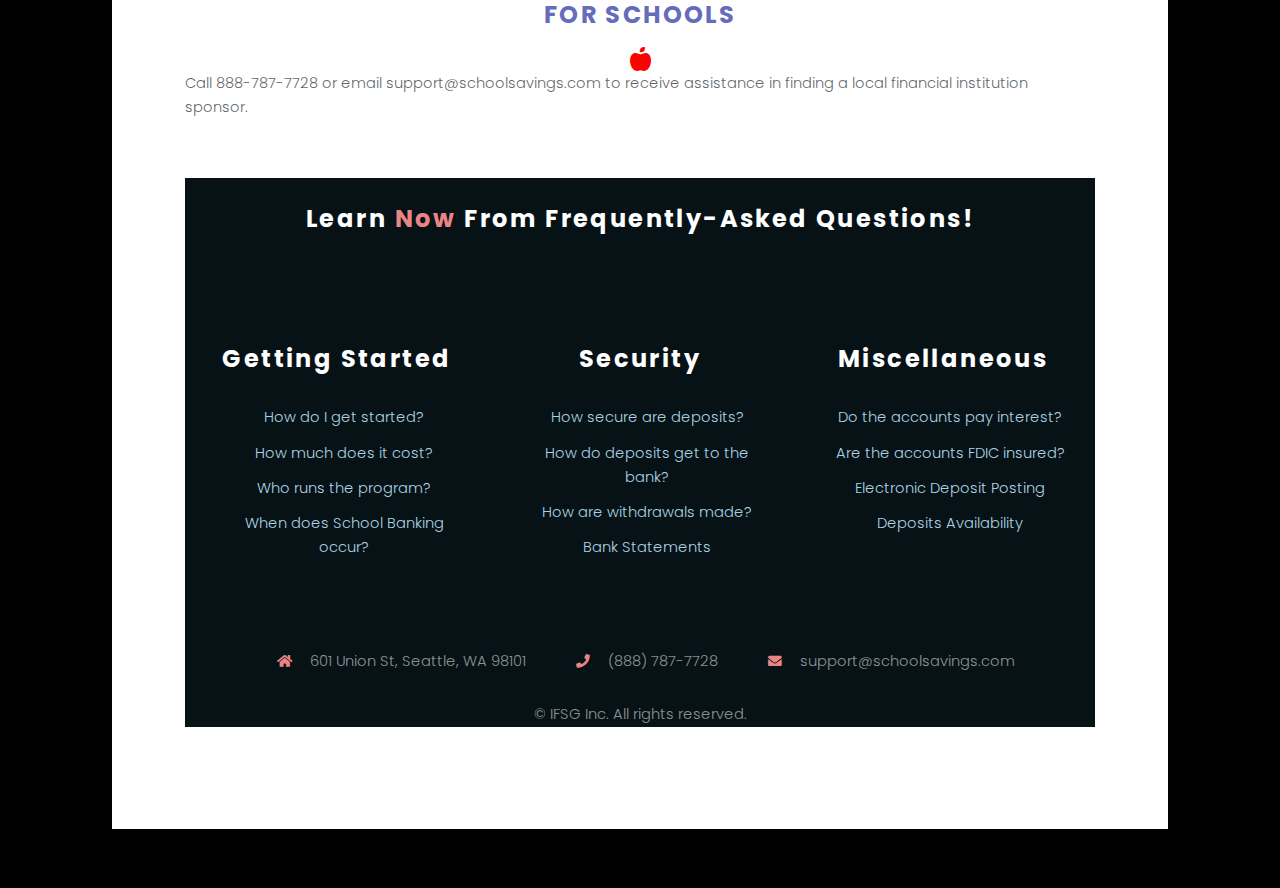
<file: gettingstarted.html>
<!DOCTYPE HTML>
<html lang="en">

<head>
    <title>Getting Started</title>
    <meta charset="utf-8" />
    <meta name="viewport"
        content="width=device-width, initial-scale=1" />
    <link rel=" stylesheet" href="assets/css/fontawesome-all.min.css" />

    <link rel=" stylesheet" href="assets/css/main.css" />
</head>

<body class="is-preload">

    <!-- Page Wrapper -->
    <div id="page-wrapper">

        <!-- Wrapper -->
        <div class="wrapper">
            <div class="inner">
                <!-- header -->
                <div id="header-placeholder"></div>
                <!-- Nav -->
                <nav id="menu">
                    <div id="menu-placeholder"></div>
                </nav>
            </div>
        </div>
        <!-- Wrapper -->
        <div class="wrapper">
            <div class="inner">

                <!-- Main -->
                <div class="main">

                    <header class="major">
                        <h1> Start a School Bank with
                            FDIC-Insured Saving Deposits
                        </h1>

                        <p>School Savings credits deposits
                            electronically
                            avoiding
                            manual posting.</p>
                    </header>

                    <a href="#" class="image main reveal"><img
                            src="images/meeting-close-window.jpg"
                            alt="students with funny legs" /></a>
                    <section>

                        <h2>Overview</h2>

                        <p>School Savings is a cooperative
                            venture
                            between a
                            local financial institution and it's
                            community schools.
                            The
                            financial institution
                            provides the free saving account and
                            student
                            incentives while the school's
                            PTA/PTO
                            group
                            manages the school banking process.
                            School
                            Savings provides the online deposit
                            software
                            and
                            electronically credits the students'
                            accounts through
                            the
                            Federal
                            Reserve
                            Bank.
                        </p>
                    </section>

                    <div class="deposit-procedures">
                        <h2>For Banks and Credit Unions</h2>
                        <div class="procedure">
                            <p>Select a local school and notify
                                School Savings of your intent to
                                implement at
                                support@schoolsavings.com. All
                                School Savings accounts are at the
                                sponsor institution.
                            </p>
                        </div>
                        <div class="procedure">
                            <p>Send
                                Account
                                Enrollment Packets
                                home
                                with
                                students. Sponsors may offer saving
                                and or checking accounts. Accounts may
                                be in the name of the student or be a
                                more
                                traditional custodial account.
                            </p>
                        </div>

                        <div class="procedure">
                            <p>Ask the
                                PTA/PTO President to select Volunteers
                                to
                                collect
                                student
                                deposits and
                                deliver
                                them
                                to a participating bank
                                branch. Request Volunteer training
                                from
                                School Savings.
                            </p>
                        </div>

                        <div class="procedure">
                            <p>Request and sign a School Savings
                                Agreement. Receive School
                                Savings
                                login
                                credentials.
                                888-787-7728 |
                                CONTACT:
                                support@schoolsavings.com
                            </p>

                        </div>

                        <div class="procedure">
                            <p>Offering small savings incentives and
                                having contests makes saving fun!
                                Advertise your First Deposit Day
                                CONTEST
                                to
                                students,
                                parents and the
                                media to
                                FIRE-UP participation.
                            </p>
                        </div>
                    </div>

                    </section>
                    <div>
                        <ul class="actions special">
                            <li><a href="./quote.html"
                                    class="button primary">Contact
                                    Us for a Quote!</a>
                            </li>
                        </ul>
                    </div>

                    <div class="major">
                        <h2>For Schools</h2>

                        <!-- <span class="fas fa-apple-alt"></span> -->
                        <i class="fa-solid fa-apple-whole"></i>


                        <p>Call
                            888-787-7728 or email
                            support@schoolsavings.com
                            to
                            receive assistance in
                            finding a
                            local
                            financial institution
                            sponsor.

                        </p>
                    </div>


                    </section>

                    <!-- Wrapper -->
                    <div class="wrapper">
                        <div class="inner">

                            <!-- Footer -->
                            <div id="footer-placeholder"></div>

                        </div>
                    </div>
                </div>

                <!-- Scripts -->
                <script src="assets/js/jquery.min.js"></script>
                <script src="assets/js/browser.min.js"></script>
                <script src="assets/js/breakpoints.min.js"></script>
                <script src="assets/js/util.js"></script>
                <script src="assets/js/main.js"></script>
                <script src="assets/js/modal.js"></script>
                <script src="assets/js/menu.js"></script>


</body>

</html>
</file>
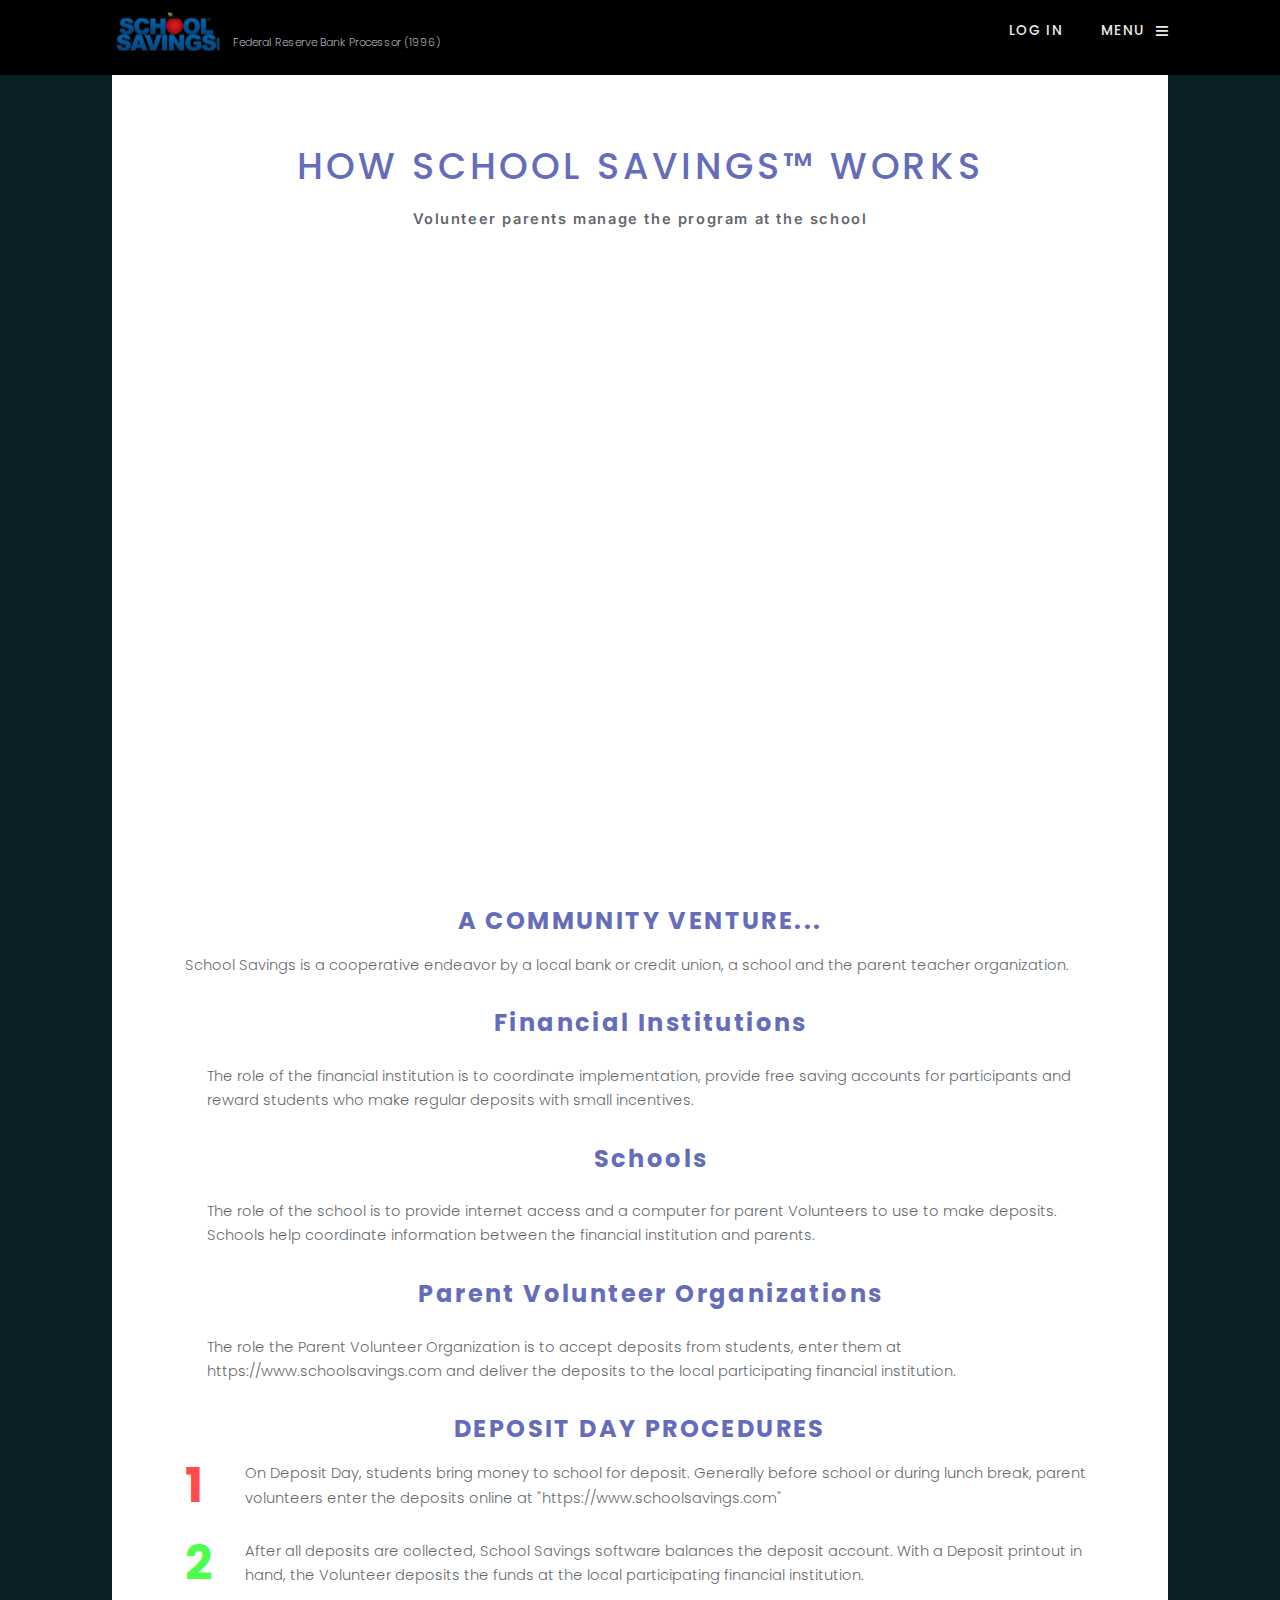
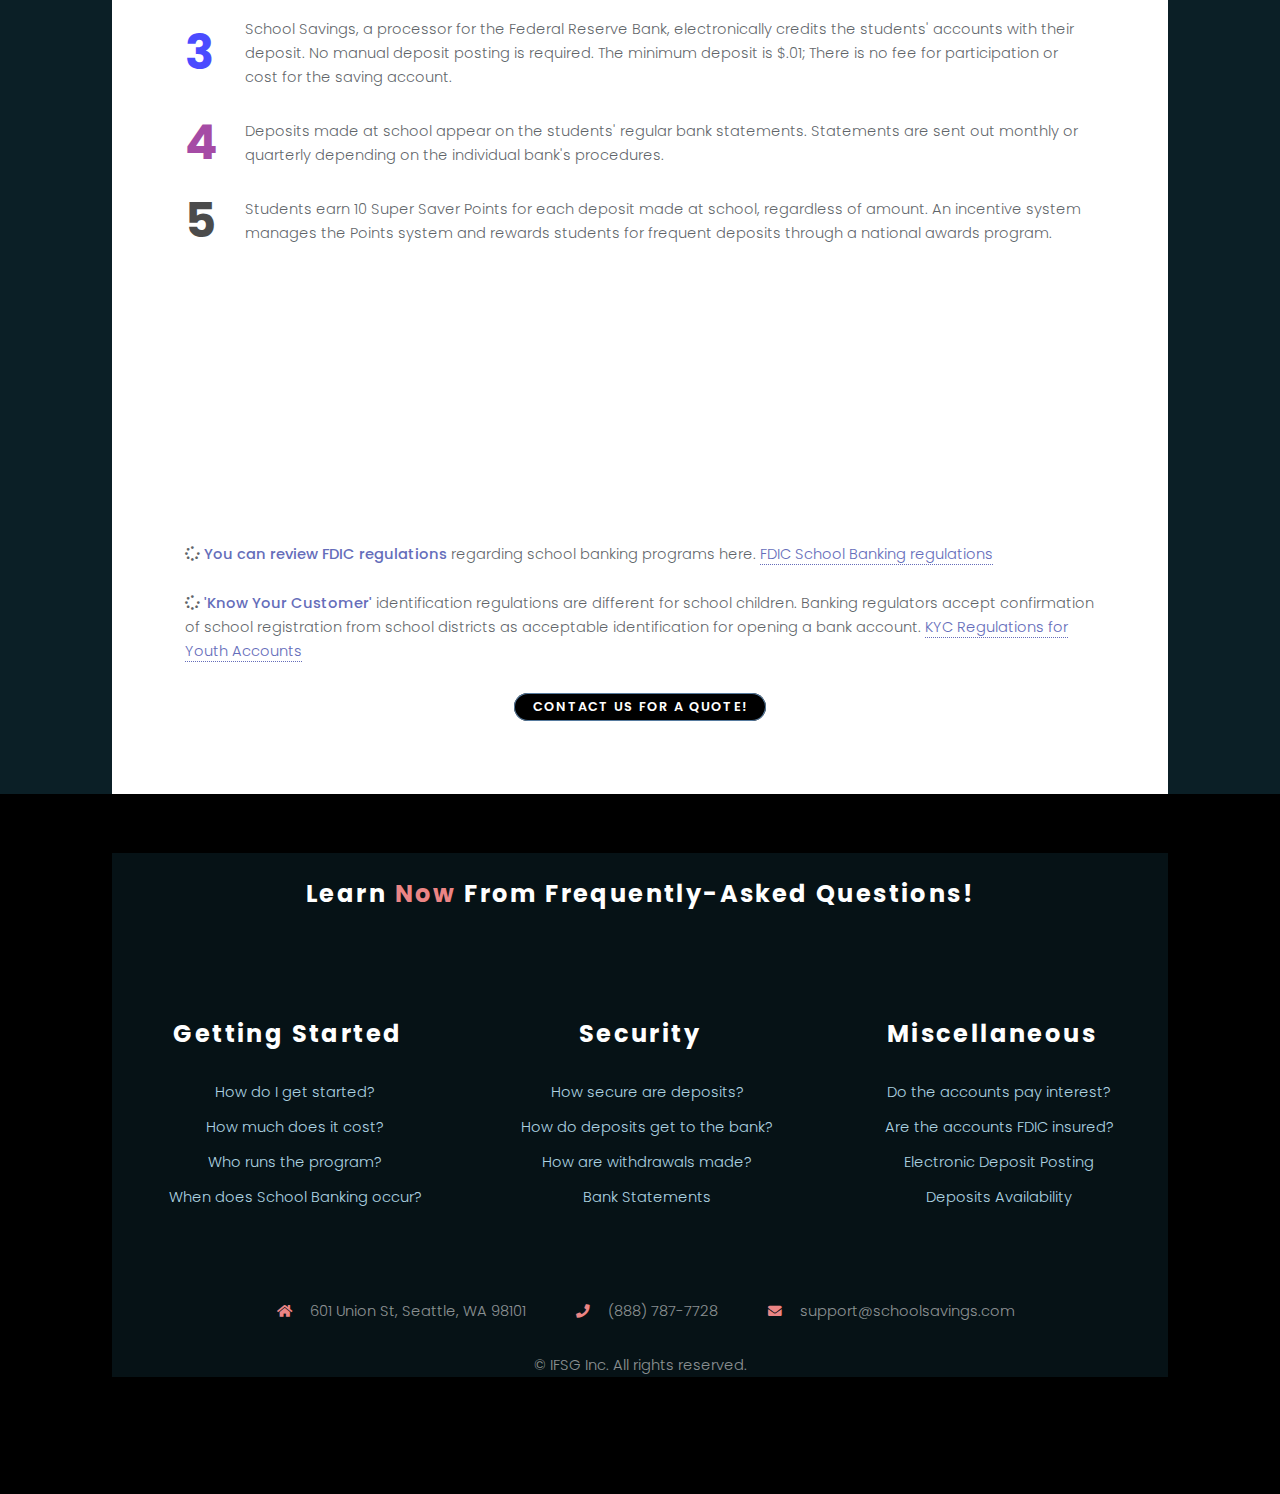
<file: howitworks.html>
<!DOCTYPE HTML>
<html lang="en">

<head>
    <!-- Google tag (gtag.js) -->
<script async src="https://www.googletagmanager.com/gtag/js?id=G-5JDWLSJ3YE"></script>
<script>
  window.dataLayer = window.dataLayer || [];
  function gtag(){dataLayer.push(arguments);}
  gtag('js', new Date());

  gtag('config', 'G-5JDWLSJ3YE');
</script>
    <title>How it Works!</title>
    <meta charset="utf-8" />
    <meta name="viewport"
        content="width=device-width, initial-scale=1" />
    <link rel=" stylesheet" href="assets/css/fontawesome-all.min.css" />

    <link rel=" stylesheet" href="assets/css/main.css" />
</head>

<body class="is-preload">

    <!-- Page Wrapper -->
    <div id="page-wrapper">

        <!-- Wrapper -->
        <div class="wrapper">
            <div class="inner">
                <!-- header -->
                <div id="header-placeholder"></div>
                <!-- Nav -->
                <nav id="menu">
                    <div id="menu-placeholder"></div>
                </nav>
            </div>
        </div>
        <!-- Wrapper -->
        <div class="wrapper">
            <div class="inner">

                <!-- Main -->
                <div class="main">

                    <header class="major">
                        <h1>How School
                            Savings&trade; works</h1>

                        <p>Volunteer parents manage the program at the
                            school</p>
                    </header>

                    <a href="#" class="image main reveal"><img
                            src="images/legs.jpg"
                            alt="students with funny legs" /></a>

                    <h2> A Community Venture...
                    </h2>
                    <p>School Savings is a cooperative endeavor by a
                        local bank or credit union, a school and the
                        parent teacher organization.</p>
                    <ul>
                        <li>
                            <h3>Financial Institutions</h3>
                            <p>The role of the financial institution is
                                to
                                coordinate implementation,
                                provide free saving accounts for
                                participants and reward students who
                                make
                                regular deposits with small incentives.
                            </p>
                        </li>


                        <li>
                            <h3>Schools</h3>
                            <p>The role of the school is to provide
                                internet
                                access and
                                a computer for parent Volunteers to use
                                to
                                make deposits. Schools help coordinate
                                information between the financial
                                institution and parents.
                            </p>
                        </li>


                        <li>
                            <h3>Parent Volunteer Organizations</h3>
                            <p>The role the Parent Volunteer
                                Organization is
                                to accept deposits from
                                students, enter them at
                                https://www.schoolsavings.com and
                                deliver
                                the deposits to the local
                                participating
                                financial institution.
                            </p>
                        </li>
                    </ul>

                    <div class="deposit-procedures">
                        <h2>Deposit Day Procedures</h2>
                        <div class="procedure">
                            <p>On Deposit Day, students bring money to
                                school for deposit.
                                Generally before school or during lunch
                                break, parent
                                volunteers enter the deposits online
                                at "https://www.schoolsavings.com"</a>
                            </p>
                        </div>
                        <div class="procedure">
                            <p>After all deposits are collected, School
                                Savings software
                                balances the deposit account. With a
                                Deposit printout in
                                hand, the Volunteer deposits the funds
                                at the local
                                participating financial institution.</p>
                        </div>
                        <div class="procedure">
                            <p>School Savings, a processor for the
                                Federal Reserve Bank,
                                electronically credits the students'
                                accounts with their
                                deposit. No manual deposit posting is
                                required. The minimum
                                deposit is $.01; There is no fee for
                                participation or cost
                                for the saving account.</p>
                        </div>
                        <div class="procedure">
                            <p>Deposits made at school appear on the
                                students' regular
                                bank statements. Statements are sent
                                out monthly or quarterly depending on
                                the individual bank's procedures.</p>
                        </div>

                        <div class="procedure">
                            <p>Students earn 10 Super Saver Points for
                                each deposit made at
                                school, regardless of amount. An
                                incentive system manages
                                the Points system and rewards students
                                for frequent deposits
                                through a national awards program.</p>
                        </div>
                    </div>


                    <a href="#" class="image main reveal"><img
                            src="images/howitworks.gif"
                            alt="How School Savings works." /></a>
                    <i class="fa-solid fa-spinner fa-spin"></i>
                    <strong>You
                        can review FDIC regulations</strong>
                    regarding school banking programs here. <a
                        href="images/FDIC Rule School-Based Banking.pdf"
                        target="_blank">FDIC School Banking
                        regulations</a>
                    <br> <br> <i
                        class="fa-solid fa-spinner fa-spin"></i>
                    <strong>'Know Your Customer'
                    </strong>identification
                    regulations are different for school
                    children.
                    Banking regulators accept confirmation of
                    school
                    registration from school districts as
                    acceptable
                    identification for opening a bank account.
                    <a href="images/KYC Regulations for Youth Accounts.pdf"
                        target="_blank">KYC Regulations for
                        Youth Accounts</a>
                    </p>
                    <ul class="actions special">
                        <li><a href="./quote.html"
                                class="button primary">Contact
                                Us for a Quote!</a>
                        </li>
                    </ul>
                </div>
            </div>
        </div>
        <!-- Wrapper -->
        <div class="wrapper">
            <div class="inner">

                <!-- Footer -->
                <div id="footer-placeholder"></div>

            </div>
        </div>
    </div>

    <!-- Scripts -->
    <script src="assets/js/jquery.min.js"></script>
    <script src="assets/js/browser.min.js"></script>
    <script src="assets/js/breakpoints.min.js"></script>
    <script src="assets/js/util.js"></script>
    <script src="assets/js/main.js"></script>
    <script src="assets/js/modal.js"></script>
    <script src="assets/js/menu.js"></script>


</body>

</html>
</file>
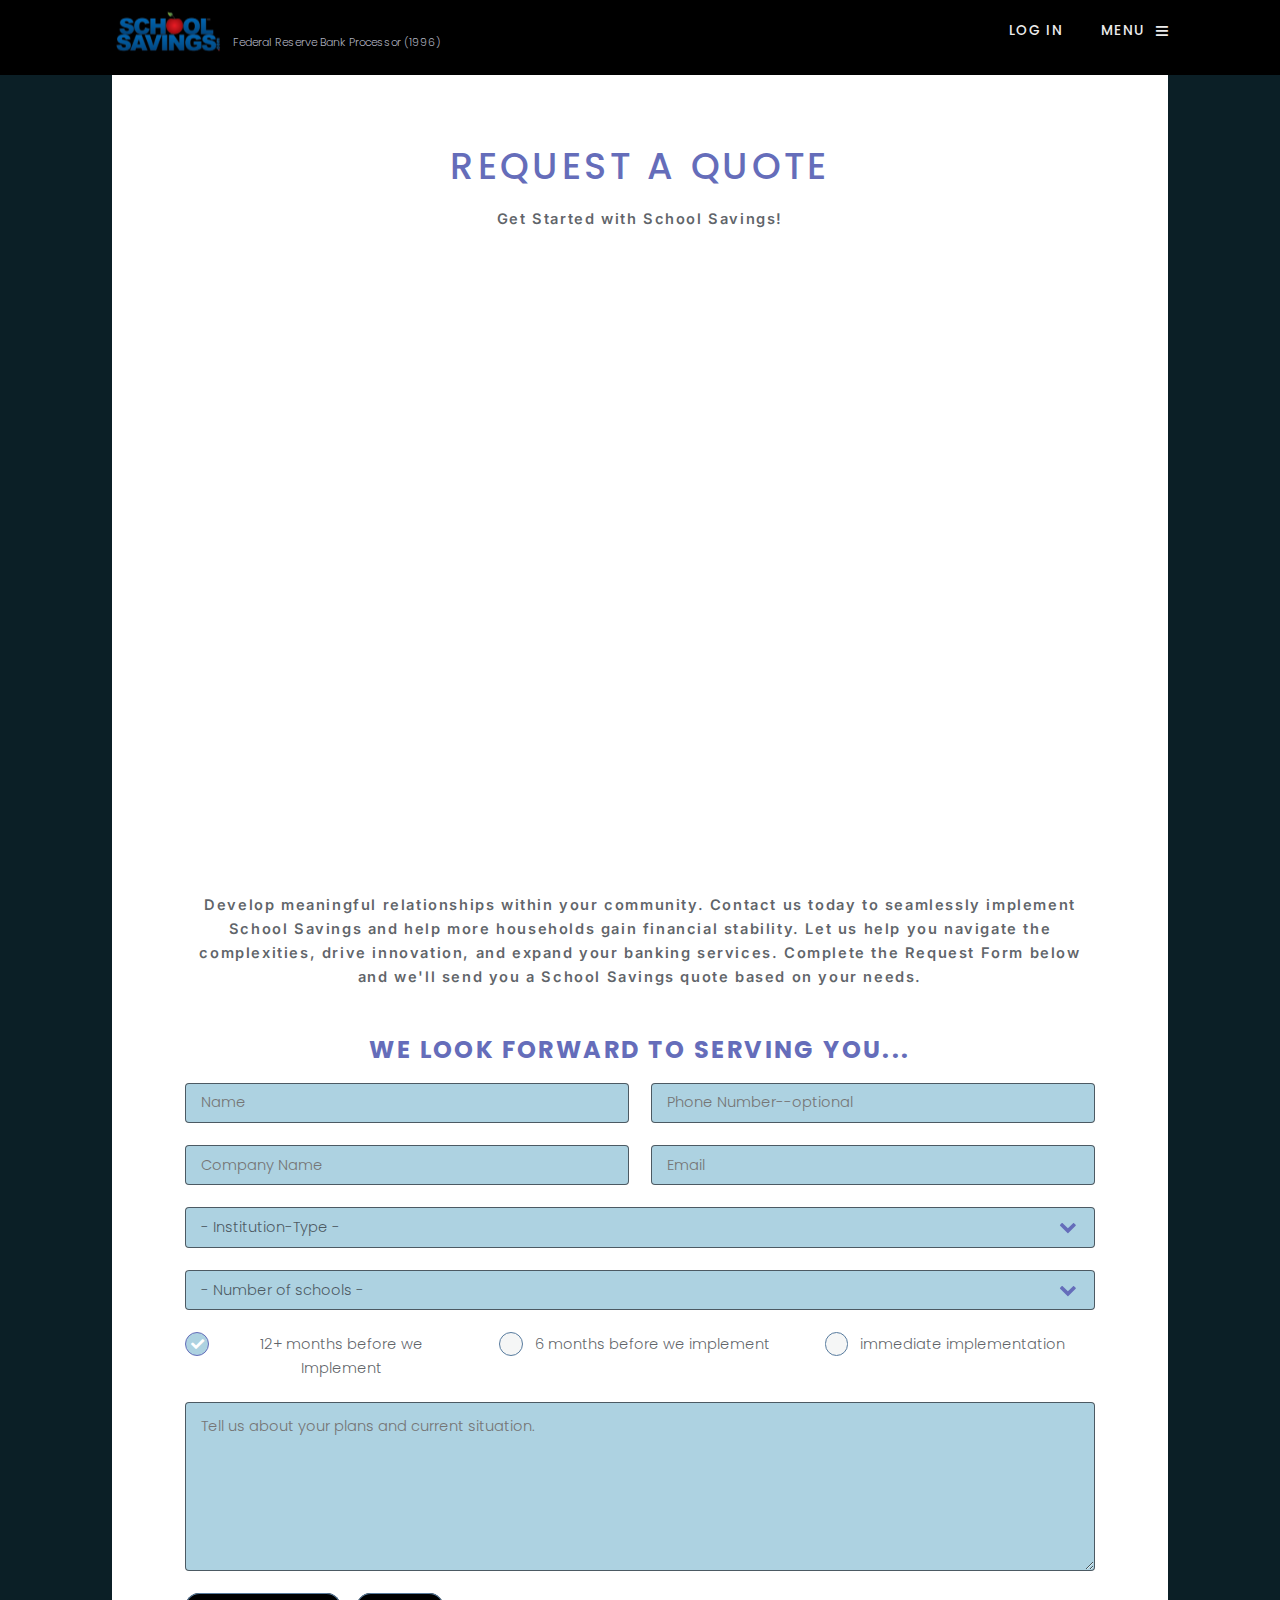
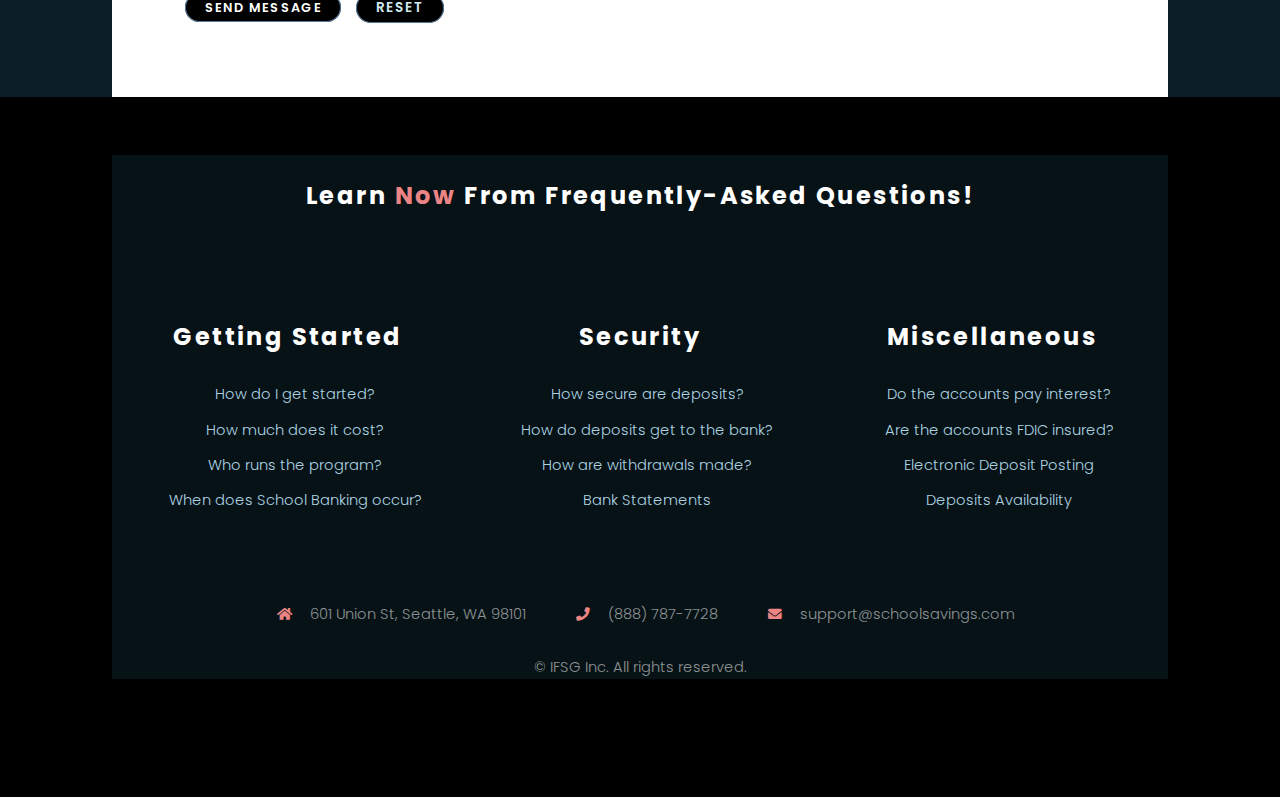
<file: quote.html>
<!DOCTYPE HTML>
<html lang="en">

<head>
    <!-- Google tag (gtag.js) -->
<script async src="https://www.googletagmanager.com/gtag/js?id=G-5JDWLSJ3YE"></script>
<script>
  window.dataLayer = window.dataLayer || [];
  function gtag(){dataLayer.push(arguments);}
  gtag('js', new Date());

  gtag('config', 'G-5JDWLSJ3YE');
</script>
    <title>Request a Quote</title>

    <meta charset="utf-8" />
    <meta name="viewport"
        content="width=device-width, initial-scale=1" />
    <link rel=" stylesheet" href="assets/css/fontawesome-all.min.css" />

    <link rel=" stylesheet" href="assets/css/main.css" />

</head>

<body class="is-preload">

    <!-- Page Wrapper   -->
    <div id="page-wrapper">

        <!-- Wrapper  -->
        <div class="wrapper">
            <div class="inner">
                <div id="header-placeholder"></div>
                <!-- Nav -->
                <nav id="menu">
                    <div id="menu-placeholder"></div>
                </nav>

            </div>
        </div>
        <!-- Wrapper -->
        <div class="wrapper">
            <div class="inner">

                <!-- Main -->
                <section class="main">

                    <header class="major">
                        <h1>Request a Quote</h1>
                        <p>Get Started with School Savings!

                            <a href="#" class="image main reveal"><img
                                    src="images/sign.jpeg"
                                    alt="Group at computers" /></a>
                        <p>Develop meaningful relationships within your
                            community. Contact
                            us today to seamlessly implement School
                            Savings and help more households gain
                            financial stability. Let
                            us
                            help you navigate the
                            complexities, drive innovation, and expand
                            your
                            banking services. Complete the Request Form
                            below
                            and we'll send you a School Savings quote
                            based on your needs.</p>

                        <h2>We Look Forward to Serving You...</h2>

                        <!-- <form method="post" action="#"> -->
                        <form action="https://formspree.io/f/mrgoyglo"
                            method="POST"
                            onsubmit="return validateForm()">
                            <div class="row gtr-uniform">
                                <div class="col-6 col-12-xsmall">
                                    <input type="text"
                                        class="mobile-input" name="name"
                                        id="name" placeholder="Name"
                                        required />
                                </div>
                                <div class="col-6 col-12-xsmall">
                                    <input type="text"
                                        class="mobile-input"
                                        name="phone" id="phone"
                                        placeholder="Phone Number--optional" />
                                </div>
                                <div class="col-6 col-12-xsmall">
                                    <input type="text"
                                        class="mobile-input"
                                        name="company-name"
                                        id="company-name"
                                        placeholder="Company Name"
                                        required />
                                </div>
                                <div class="col-6 col-12-xsmall">
                                    <input type="email"
                                        class="mobile-input"
                                        name="email" id="email"
                                        placeholder="Email" required />
                                </div>

                                <div class="col-12">
                                    <select name="institution-type"
                                        id="institution-type" required
                                        title="Institution-Type">
                                        <option value="">-
                                            Institution-Type -
                                        </option>
                                        <option value="1">State Savings
                                            Bank
                                        </option>
                                        <option value="2">Credit Union
                                        </option>
                                        <option value="3">National
                                            Bank
                                        </option>
                                        <option value="4">Company
                                        </option>
                                        <option value="5">Other</option>
                                    </select>
                                </div>
                                <!-- Break -->
                                <div class="col-12">
                                    <select name="category"
                                        id="category" required
                                        title="form-title">
                                        <option value="">- Number of
                                            schools -
                                        </option>
                                        <option value="1">One school
                                        </option>
                                        <option value="2">1-3 schools
                                        </option>
                                        <option value="3">4+ schools
                                        </option>
                                        <option value="4">Multi-state
                                            implementation
                                        </option>
                                        <option value="5">Other</option>
                                    </select>
                                </div>
                                <!-- Break -->
                                <div class="col-4 col-12-small">
                                    <input type="radio"
                                        id="priority-low"
                                        name="priority"
                                        value="12+ Months before we implement"
                                        checked required>
                                    <label for="priority-low">12+ months
                                        before we Implement</label>
                                </div>
                                <div class="col-4 col-12-small">
                                    <input type="radio"
                                        id="priority-normal"
                                        name="priority"
                                        value="6 Months before Implementation"
                                        required>
                                    <label for="priority-normal">6
                                        months
                                        before we implement</label>
                                </div>
                                <div class="col-4 col-12-small">
                                    <input type="radio"
                                        id="priority-high"
                                        name="priority"
                                        value="Immediate Implementation"
                                        required>
                                    <label for="priority-high">immediate
                                        implementation</label>
                                </div>

                                <!-- Break -->
                                <div class="col-12">
                                    <textarea name="message"
                                        class="mobile-input"
                                        id="message"
                                        value="Enter your Message."
                                        placeholder="Tell us about your plans and current situation."
                                        rows="6" required></textarea>
                                </div>
                                <!-- Break -->
                                <div class="col-12">
                                    <ul class="actions">
                                        <li><input type="submit"
                                                value="Send Message"
                                                class="primary" /></li>
                                        <li><input type="reset"
                                                value="Reset" /></li>
                                    </ul>
                                </div>
                            </div>
                        </form>
                </section>
            </div>
        </div>

        <!-- Wrapper -->
        <div class="wrapper">
            <div class="inner">

                <!-- Footer -->
                <div id="footer-placeholder"></div>
            </div>
        </div>
    </div>

    <!-- Scripts -->
    <script src="assets/js/jquery.min.js"></script>
    <script src="assets/js/browser.min.js"></script>
    <script src="assets/js/breakpoints.min.js"></script>
    <script src="assets/js/util.js"></script>
    <script src="assets/js/main.js"></script>
    <script src="assets/js/contact.js"></script>
    <script src="assets/js/modal.js"></script>
    <script src="assets/js/menu.js"></script>


</body>

</html>
</file>
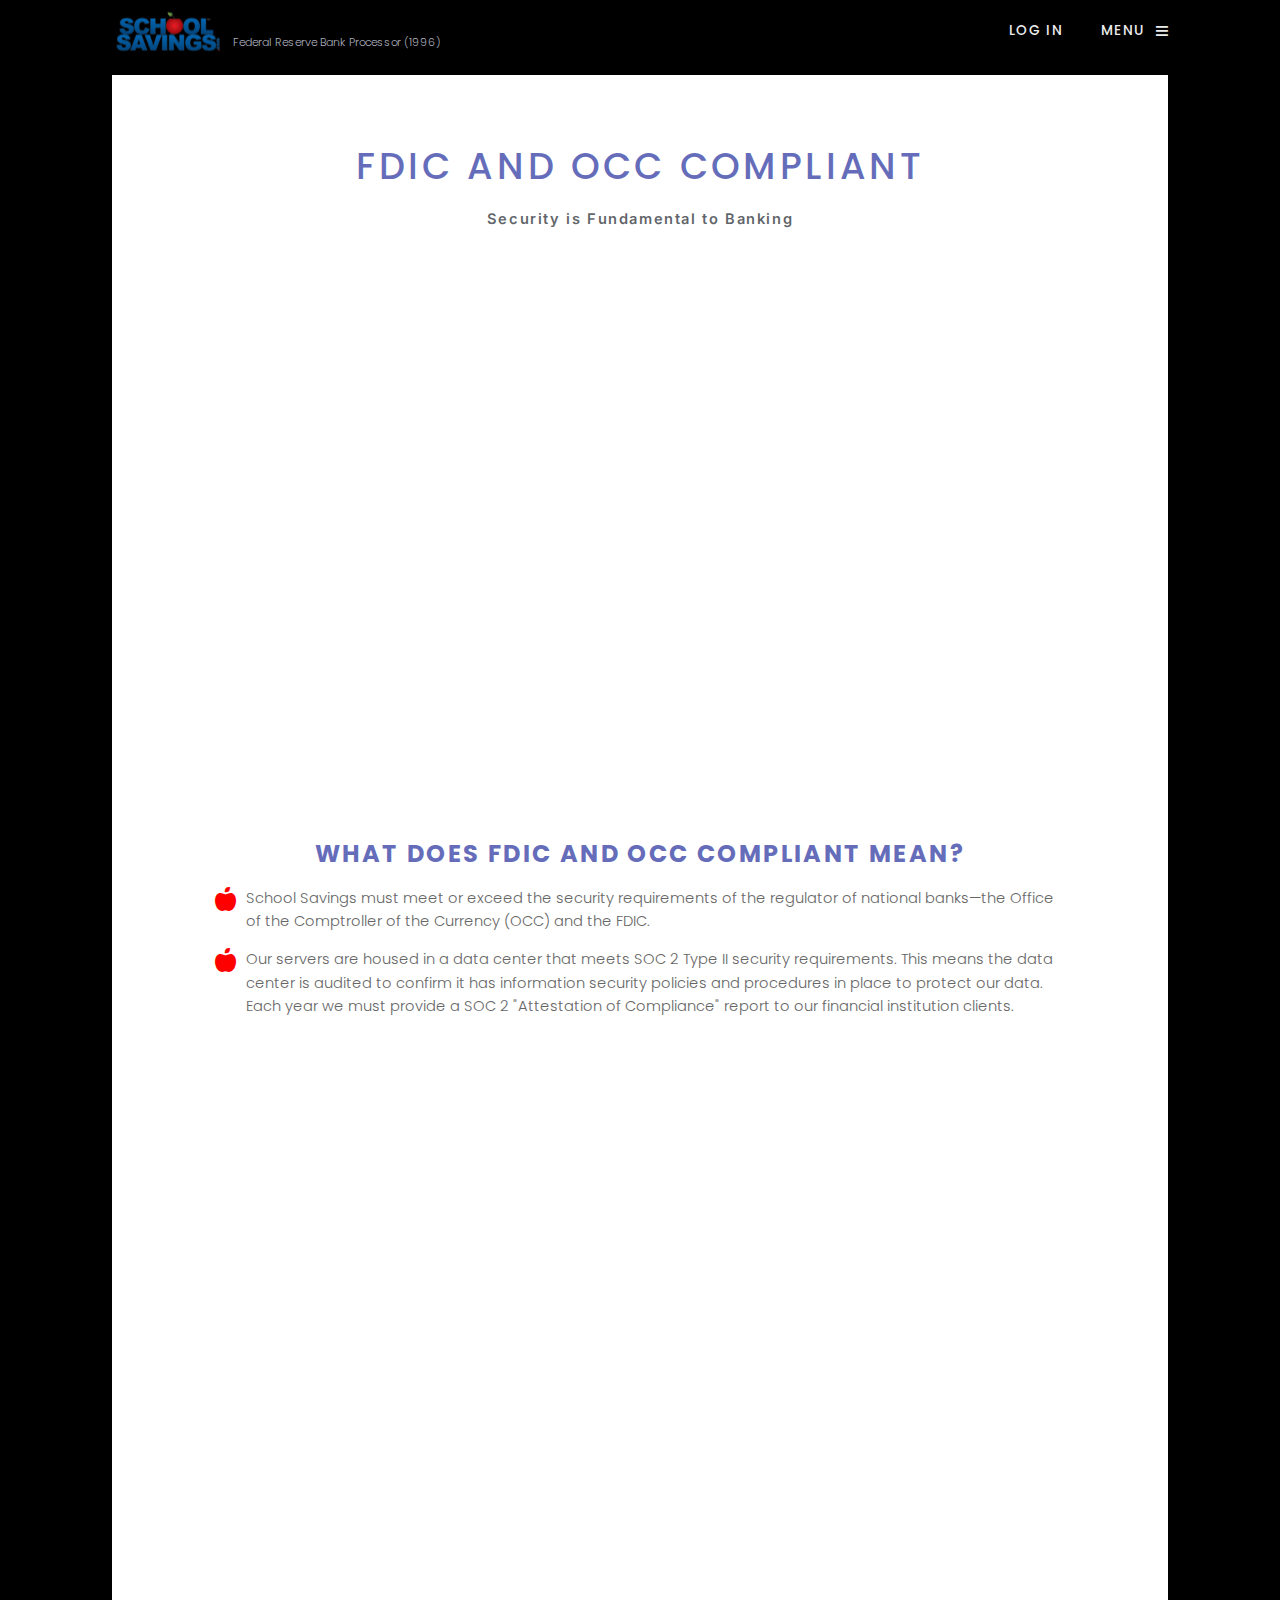
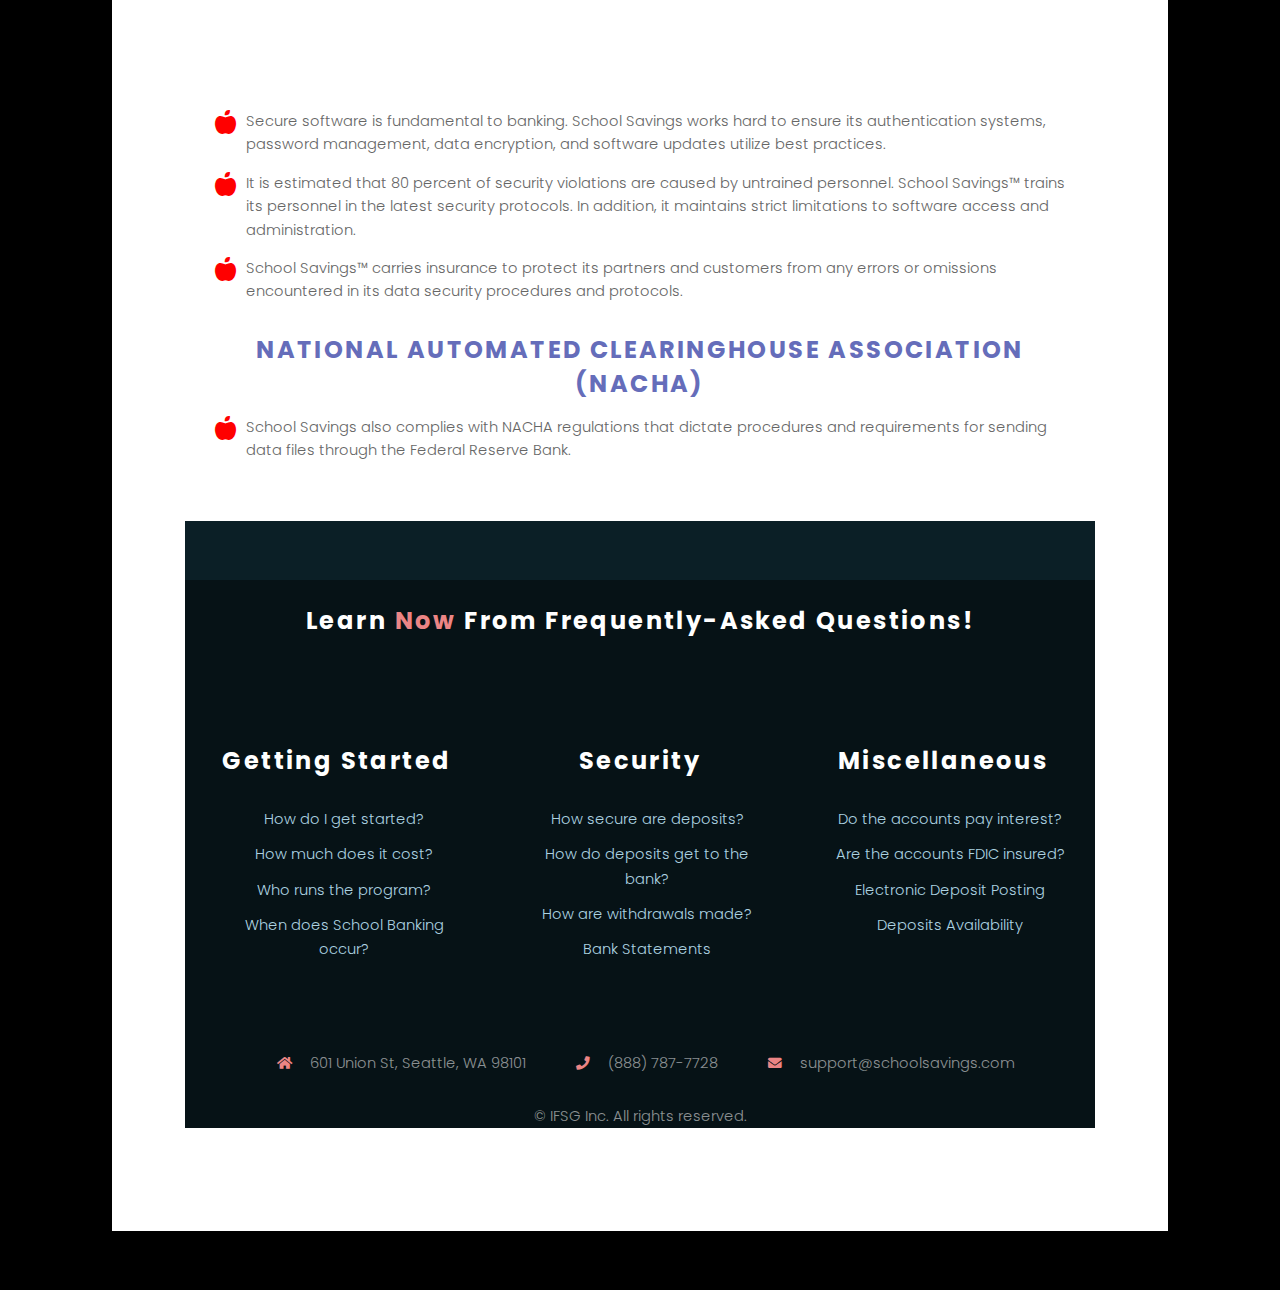
<file: security.html>
<!DOCTYPE HTML>
<html lang="en">

<head>
	<title>Security</title>
	<meta charset="utf-8" />
	<meta name="viewport"
		content="width=device-width, initial-scale=1" />
	<link rel=" stylesheet" href="assets/css/fontawesome-all.min.css" />

	<link rel="stylesheet" href="assets/css/main.css" />

</head>

<body class="is-preload">

	<!-- Page Wrapper   -->
	<div id="page-wrapper">

		<!-- Wrapper  -->
		<div class="wrapper">
			<div class="inner">
				<div id="header-placeholder"></div>
				<!-- Nav -->

				<nav id="menu">
					<div id="menu-placeholder"></div>
				</nav>

			</div>
		</div>

		<!-- Wrapper -->
		<div class="wrapper">
			<div class="inner">

				<!-- Main -->
				<section class="main">
					<header class="major">
						<h1> FDIC
							and
							OCC compliant
						</h1>
						<p>Security is Fundamental to Banking
						</p>

					</header>
					<a href="#" class="image main reveal">
						<img src="images/low_light_group.jpg"
							alt="data center staff meeting" /></a>

					<section class="main">
						<section id="security"
							class="wrapper alt security">
							<div class="inner">
								<header class="intro-security">

								</header>
								<section class="security-section">
									<div class="content-block">
										<h2>What does FDIC and OCC
											compliant mean?</h2>
										<p><span class="icon"><i
													class="fa-solid fa-apple-whole"></i></span>
											School Savings must meet or
											exceed the security
											requirements
											of the regulator of national
											banks—the Office of the
											Comptroller of the Currency
											(OCC) and the FDIC.
										</p>
										<p><span class="icon"><i
													class="fa-solid fa-apple-whole"></i></span>
											Our servers are housed in a
											data center that meets SOC 2
											Type II security
											requirements. This means the
											data center is
											audited to confirm it has
											information security
											policies and
											procedures in place to
											protect our data. Each year
											we must
											provide a SOC 2 "Attestation
											of Compliance" report to our
											financial institution
											clients.
										</p>
										<img class="image main reveal"
											src="images/databits.jpg"
											alt="image of data" />
										<p><span class="icon"><i
													class="fa-solid fa-apple-whole"></i></span>
											Secure software is
											fundamental to banking.
											School Savings
											works hard to ensure its
											authentication systems,
											password
											management, data encryption,
											and software updates utilize
											best practices.
										</p>
										<p><span class="icon"><i
													class="fa-solid fa-apple-whole"></i></span>
											It is estimated that 80
											percent of security
											violations are
											caused by untrained
											personnel. School
											Savings&trade; trains
											its personnel in the latest
											security protocols. In
											addition,
											it maintains strict
											limitations to software
											access and
											administration.
										</p>
										<p><span class="icon"><i
													class="fa-solid fa-apple-whole"></i></span>
											School Savings&trade;
											carries insurance to protect
											its
											partners and customers from
											any errors or omissions
											encountered in its data
											security procedures and
											protocols.
										</p>
									</div>

									<div class="content-block nacha">
										<h2>National Automated
											Clearinghouse Association
											(NACHA)</h2>
										<p><span class="icon"><i
													class="fa-solid fa-apple-whole"></i></span>
											School Savings also complies
											with NACHA regulations that
											dictate procedures and
											requirements for sending
											data files
											through the Federal Reserve
											Bank.
										</p>
									</div>
								</section>

							</div>


							<!-- Wrapper -->
							<div class="wrapper">
								<div class="inner">

									<!-- Footer -->
									<div id="footer-placeholder"></div>
								</div>
							</div>
			</div>

			<!-- Scripts -->
			<script src="assets/js/jquery.min.js"></script>
			<script src="assets/js/browser.min.js"></script>
			<script src="assets/js/breakpoints.min.js"></script>
			<script src="assets/js/util.js"></script>
			<script src="assets/js/main.js"></script>
			<script src="assets/js/modal.js"></script>
			<script src="assets/js/menu.js"></script>




</body>

</html>
</file>
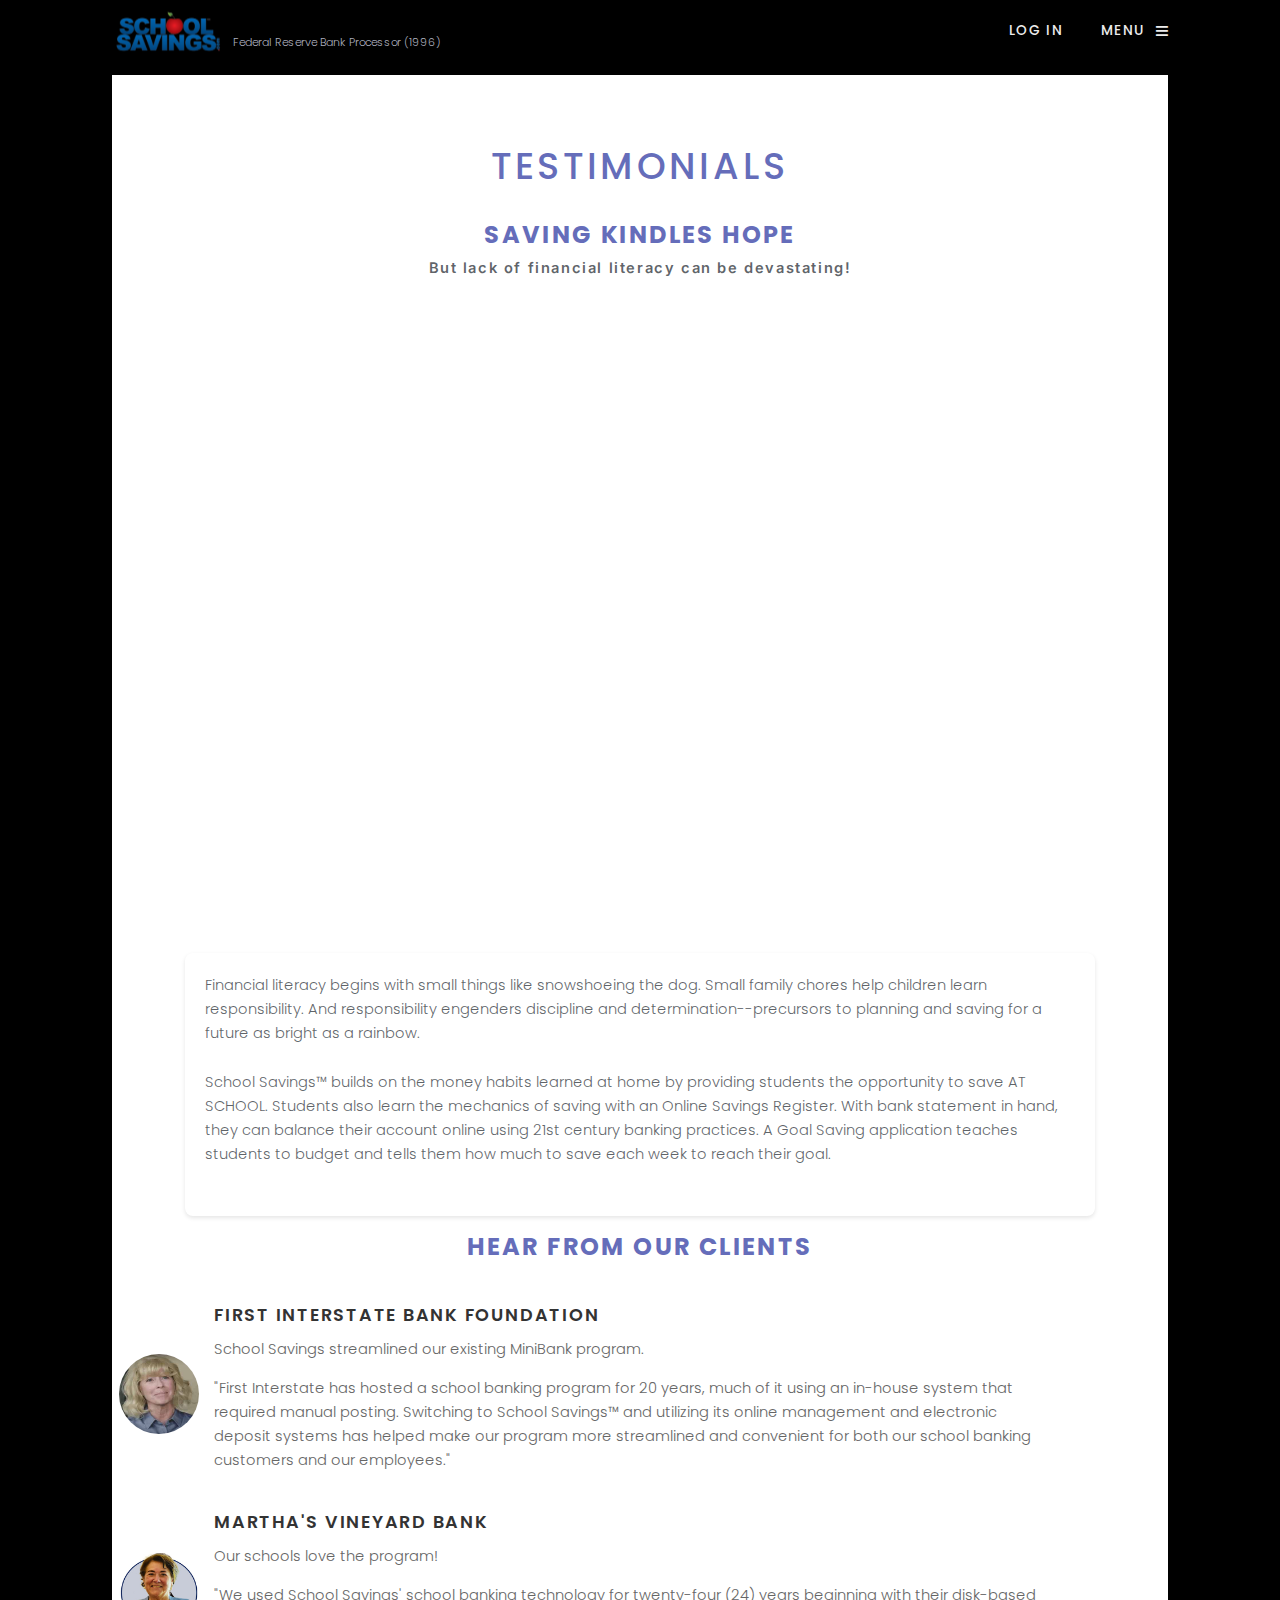
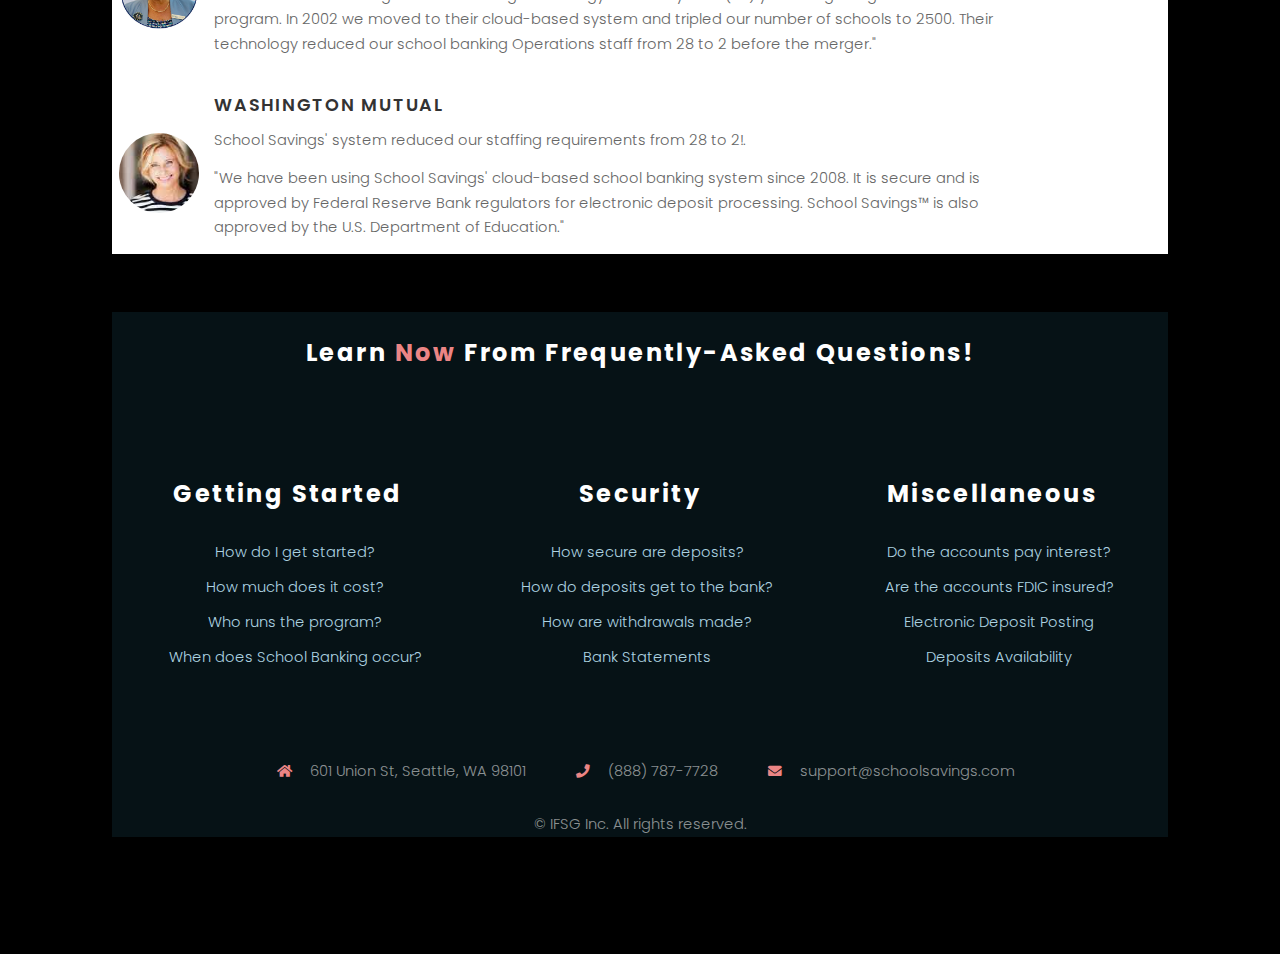
<file: testimonials.html>
<!DOCTYPE HTML>
<html lang="en">

<head>
    <title>Testimonials</title>
    <meta charset="utf-8" />
    <meta name="viewport"
        content="width=device-width, initial-scale=1" />
    <link rel=" stylesheet" href="assets/css/fontawesome-all.min.css" />

    <link rel=" stylesheet" href="assets/css/main.css" />
</head>

<body class="is-preload">

    <!-- Page Wrapper -->
    <div id="page-wrapper">

        <!-- Wrapper -->
        <div class="wrapper">
            <div class="inner">
                <!-- Header -->
                <div id="header-placeholder"></div>
                <!-- Nav -->
                <nav id="menu">
                    <div id="menu-placeholder"></div>
                </nav>
            </div>
        </div>
        <!-- Wrapper -->
        <div class="wrapper">
            <div class="inner">

                <!-- Main -->
                <div class="main">

                    <header class="major">
                        <h1>Testimonials</h1>
                        <h2>Saving Kindles Hope</h2>
                        <p> But lack of financial literacy can be
                            devastating!</p>
                    </header>

                    <a href="#" class="image main reveal"><img
                            src="images/meeting.jpg"
                            alt="group meeting" /></a>
                    <section class="posts">
                        <article>
                            <i class="fa-solid.fa-apple-whole"></i>
                            Financial
                            literacy begins with small
                            things
                            like snowshoeing the dog. Small
                            family
                            chores
                            help children learn responsibility.
                            And
                            responsibility
                            engenders discipline and
                            determination--precursors to
                            planning
                            and saving for a future
                            as bright as a rainbow.
                            <br> <br>
                            <i class="fa-solid.fa-apple-whole"></i>
                            School
                            Savings&trade; builds on the money
                            habits learned at home by providing
                            students
                            the
                            opportunity to save AT SCHOOL.
                            Students
                            also learn the mechanics of saving
                            with
                            an
                            Online Savings Register. With bank
                            statement in hand, they can balance
                            their account
                            online using 21st century banking
                            practices. A Goal Saving application
                            teaches students
                            to budget and tells them how much to
                            save each week to reach their goal.
                            </p>
                </div>
                </article>
                </section>

                <section class="wrapper testimonials">
                    <div class="inner">
                        <ul class="testimonial-list">
                            <h2>Hear from our Clients</h2>
                            <li>
                                <figure>
                                    <img src="images/kelly.jpg"
                                        width="80px" height="80px"
                                        alt="photo">
                                    <figcaption>
                                        <h4>First Interstate Bank
                                            Foundation</h4>
                                        <p>School Savings streamlined
                                            our existing
                                            MiniBank program.</p>
                                        <p>"First Interstate has hosted
                                            a school banking
                                            program for 20 years, much
                                            of it using an
                                            in-house system that
                                            required manual
                                            posting. Switching to School
                                            Savings™ and
                                            utilizing its online
                                            management and
                                            electronic deposit systems
                                            has helped make
                                            our program more streamlined
                                            and convenient
                                            for both our school banking
                                            customers and
                                            our employees."</p>
                                    </figcaption>
                                </figure>
                            </li>
                            <li>
                                <figure>
                                    <img src="images/Leighton-Patti.jpg"
                                        width="80px" height="80px"
                                        alt="photo">
                                    <figcaption>
                                        <h4>Martha's Vineyard Bank</h4>
                                        <p>Our schools love the program!
                                        </p>
                                        <p>"We used School Savings'
                                            school banking
                                            technology for twenty-four
                                            (24) years
                                            beginning with their
                                            disk-based program. In
                                            2002 we moved to their
                                            cloud-based system
                                            and tripled our number of
                                            schools to 2500.
                                            Their technology reduced our
                                            school banking
                                            Operations staff from 28 to
                                            2 before the
                                            merger."</p>
                                    </figcaption>
                                </figure>
                            </li>
                            <li>
                                <figure>
                                    <img src="images/member_2.jpg"
                                        width="80px" height="80px"
                                        alt="photo">
                                    <figcaption>
                                        <h4>Washington Mutual</h4>
                                        <p>School Savings' system
                                            reduced our staffing
                                            requirements from 28 to 2!.
                                        </p>
                                        <p>"We have been using School
                                            Savings'
                                            cloud-based school banking
                                            system since
                                            2008. It is secure and is
                                            approved by
                                            Federal Reserve Bank
                                            regulators for
                                            electronic deposit
                                            processing. School
                                            Savings™ is also approved by
                                            the U.S.
                                            Department of Education."
                                        </p>
                                    </figcaption>
                                </figure>
                            </li>
                        </ul>
                    </div>
                </section>

                <!-- </section> -->

                <!-- Wrapper -->
                <div class="wrapper">
                    <div class="inner">

                        <!-- Footer -->
                        <div id="footer-placeholder"></div>
                    </div>
                </div>
            </div>

            <!-- Scripts -->
            <script src="assets/js/jquery.min.js"></script>
            <script src="assets/js/browser.min.js"></script>
            <script src="assets/js/breakpoints.min.js"></script>
            <script src="assets/js/util.js"></script>
            <script src="assets/js/main.js"></script>
            <script src="assets/js/modal.js"></script>
            <script src="assets/js/menu.js"></script>


</body>

</html>
</file>
<file: assets/css/main.css>
@import 'fontawesome-all.min.css';
@import url("https://fonts.googleapis.com/css2?family=Poppins:wght@400;600;700");
@import url("https://fonts.googleapis.com/css2?family=Inter:wght@100..900");
@import url("https://fonts.googleapis.com/css2?family=Poppins:wght@400;600;700&display=swap");
@import url("https://fonts.googleapis.com/css2?family=Inter:wght@100..900&display=swap");

html,
body,
div,
span,
applet,
object,
iframe,
h1,
h2,
h3,
h4,
h5,
h6,
p,
blockquote,
pre,
a,
abbr,
acronym,
address,
big,
cite,
code,
del,
dfn,
em,
img,
ins,
kbd,
q,
s,
samp,
small,
strike,
strong,
sub,
sup,
tt,
var,
b,
u,
i,
center,
dl,
dt,
dd,
ol,
ul,
li,
fieldset,
form,
label,
legend,
table,
caption,
tbody,
tfoot,
thead,
tr,
th,
td,
article,
aside,
canvas,
details,
embed,
figure,
figcaption,
footer,
header,
hgroup,
menu,
nav,
output,
ruby,
section,
summary,
time,
mark,
audio,
video {
  margin: 0;
  padding: 0;
  border: 0;
  font-size: 100%;
  font: inherit;
  vertical-align: baseline;
}

article,
aside,
details,
figcaption,
figure,
footer,
header,
hgroup,
menu,
nav,
section {
  display: block;
}

body {
  line-height: 1;
}

ol,
ul {
  list-style: none;
}

blockquote,
q {
  quotes: none;
}

blockquote:before,
blockquote:after,
q:before,
q:after {
  content: "";
  content: none;
}

table {
  border-collapse: collapse;
  border-spacing: 0;
}

body {
  -webkit-text-size-adjust: none;
}

mark {
  background-color: transparent;
  color: inherit;
}

input::-moz-focus-inner {
  border: 0;
  padding: 0;
}

input,
select,
textarea {
  -moz-appearance: none;
  -webkit-appearance: none;
  appearance: none;
}

/* Basic */
@-o-viewport {
  width: device-width;
}

@viewport {
  width: device-width;
}

body {
  -ms-overflow-style: scrollbar;
}

@media screen and (max-width: 480px) {

  html,
  body {
    min-width: 320px;
  }
}

html {
  box-sizing: border-box;
}

*,
*:before,
*:after {
  box-sizing: inherit;
}

body {
  background: #0b1f26;
}

body.is-preload *,
body.is-preload *:before,
body.is-preload *:after {
  animation: none !important;
  transition: none !important;
}

/* Type */
body {
  color: rgba(44, 49, 56, 0.75);
}

body,
input,
select,
textarea {
  font-family: "Poppins", sans-serif;
  font-size: 14pt;
  font-weight: 300;
  line-height: 1.65;
}

@media screen and (max-width: 1680px) {

  body,
  input,
  select,
  textarea {
    font-size: 11pt;
  }
}

@media screen and (max-width: 360px) {

  body,
  input,
  select,
  textarea {
    font-size: 10pt;
  }
}

a {
  transition: color 0.2s ease-in-out, background-color 0.2s ease-in-out, border-bottom-color 0.2s ease-in-out;
  border-bottom: dotted 1px;
  text-decoration: none;
}

a:hover {
  border-bottom-color: transparent;
}

strong,
b {
  font-weight: 500;
}

em,
i {
  font-style: italic;
}

p {
  margin: 0 0 2em 0;
}

h1,
h2,
h3,
h4,
h5,
h6 {
  line-height: 1.5;
  letter-spacing: 0.1em;
  text-transform: uppercase;
}

h1 a,
h2 a,
h3 a,
h4 a,
h5 a,
h6 a {
  color: #ff0000;
  text-decoration: none;
}

p a {
  color: #7e2e8e;
  text-decoration: none;
}

h1 {
  font-size: 2.5em;
  font-weight: 500;
  margin: 1em 0 0.65em 0;
}

h2 {
  font-size: 1.75em;
  font-weight: 500;
  margin: 0 0 0.65em 0;
}

h3 {
  font-size: 1em;
  font-weight: 600;
  margin: 0 0 1em 0;
}

h4 {
  font-size: 0.9em;
  font-weight: 600;
  margin: 0 0 1em 0;
}

h5 {
  font-size: 0.8em;
  font-weight: 600;
  margin: 0 0 1em 0;
}

h6 {
  font-size: 0.7em;
  font-weight: 600;
  margin: 0 0 1em 0;
}

@media screen and (max-width: 736px) {
  h1 {
    font-size: 1.75em;
  }

  h2 {
    font-size: 1.25em;
  }
}

sub {
  font-size: 0.8em;
  position: relative;
  top: 0.5em;
}

sup {
  font-size: 0.7em;
  position: relative;
  top: -0.5em;
}

blockquote {
  border-left: solid 4px;
  font-style: italic;
  margin: 0 0 2em 0;
  padding: 0.5em 0 0.5em 2em;
}

code {
  border-radius: 4px;
  border: solid 1px;
  font-family: "Courier New", monospace;
  font-size: 0.9em;
  margin: 0 0.25em;
  padding: 0.25em 0.65em;
}

pre {
  -webkit-overflow-scrolling: touch;
  font-family: "Courier New", monospace;
  font-size: 0.9em;
  margin: 0 0 2em 0;
}

pre code {
  display: block;
  line-height: 1.75;
  padding: 1em 1.5em;
  overflow-x: auto;
}

hr {
  border: 0;
  border-bottom: solid 1px;
  margin: 3em 0;
  /* Menu */
}

hr.major {
  margin: 5em 0;
}

#menu>hr {
  border: none;
  border-top: 1px solid #ddd;
  margin: 0.5em 0;
}

.align-left {
  text-align: left;
}

.align-center {
  text-align: center;
}

.align-right {
  text-align: right;
}

input,
select,
textarea {
  color: #656dba;
}

a {
  color: #656dba;
}

strong,
b {
  color: #656dba;
}

h1,
h2,
h3,
h4,
h5,
h6 {
  color: #656dba;
}

blockquote {
  border-left-color: #577b9e;
}

code {
  background: rgba(67, 75, 86, 0.05);
  border-color: #577b9e;
}

hr {
  border-bottom-color: #577b9e;
  border-top: none;
  margin: 0.5em 0;
}

/* Row */
.row {
  display: flex;
  flex-wrap: wrap;
  box-sizing: border-box;
  align-items: stretch;
}

.row>* {
  box-sizing: border-box;
}

.row.gtr-uniform>*> :last-child {
  margin-bottom: 0;
}

.row.aln-left {
  justify-content: flex-start;
}

.row.aln-center {
  justify-content: center;
}

.row.aln-right {
  justify-content: flex-end;
}

.row.aln-top {
  align-items: flex-start;
}

.row.aln-middle {
  align-items: center;
}

.row.aln-bottom {
  align-items: flex-end;
}

.row>.imp {
  order: -1;
}

.row>.col-1 {
  width: 8.3333333333%;
}

.row>.off-1 {
  margin-left: 8.3333333333%;
}

.row>.col-2 {
  width: 16.6666666667%;
}

.row>.off-2 {
  margin-left: 16.6666666667%;
}

.row>.col-3 {
  width: 25%;
}

.row>.off-3 {
  margin-left: 25%;
}

.row>.col-4 {
  width: 33.3333333333%;
}

.row>.off-4 {
  margin-left: 33.3333333333%;
}

.row>.col-5 {
  width: 41.6666666667%;
}

.row>.off-5 {
  margin-left: 41.6666666667%;
}

.row>.col-6 {
  width: 50%;
}

.row>.off-6 {
  margin-left: 50%;
}

.row>.col-7 {
  width: 58.3333333333%;
}

.row>.off-7 {
  margin-left: 58.3333333333%;
}

.row>.col-8 {
  width: 66.6666666667%;
}

.row>.off-8 {
  margin-left: 66.6666666667%;
}

.row>.col-9 {
  width: 75%;
}

.row>.off-9 {
  margin-left: 75%;
}

.row>.col-10 {
  width: 83.3333333333%;
}

.row>.off-10 {
  margin-left: 83.3333333333%;
}

.row>.col-11 {
  width: 91.6666666667%;
}

.row>.off-11 {
  margin-left: 91.6666666667%;
}

.row>.col-12 {
  width: 100%;
}

.row>.off-12 {
  margin-left: 100%;
}

.row.gtr-0 {
  margin-top: 0;
  margin-left: 0em;
}

.row.gtr-0>* {
  padding: 0 0 0 0em;
}

.row.gtr-0.gtr-uniform {
  margin-top: 0em;
}

.row.gtr-0.gtr-uniform>* {
  padding-top: 0em;
}

.row.gtr-25 {
  margin-top: 0;
  margin-left: -0.5em;
}

.row.gtr-25>* {
  padding: 0 0 0 0.5em;
}

.row.gtr-25.gtr-uniform {
  margin-top: -0.5em;
}

.row.gtr-25.gtr-uniform>* {
  padding-top: 0.5em;
}

.row.gtr-50 {
  margin-top: 0;
  margin-left: -1em;
}

.row.gtr-50>* {
  padding: 0 0 0 1em;
}

.row.gtr-50.gtr-uniform {
  margin-top: -1em;
}

.row.gtr-50.gtr-uniform>* {
  padding-top: 1em;
}

.row {
  margin-top: 0;
  margin-left: -2em;
}

.row>* {
  padding: 0 0 0 2em;
}

.row.gtr-uniform {
  margin-top: -2em;
}

.row.gtr-uniform>* {
  padding-top: 2em;
}

.row.gtr-150 {
  margin-top: 0;
  margin-left: -3em;
}

.row.gtr-150>* {
  padding: 0 0 0 3em;
}

.row.gtr-150.gtr-uniform {
  margin-top: -3em;
}

.row.gtr-150.gtr-uniform>* {
  padding-top: 3em;
}

.row.gtr-200 {
  margin-top: 0;
  margin-left: -4em;
}

.row.gtr-200>* {
  padding: 0 0 0 4em;
}

.row.gtr-200.gtr-uniform {
  margin-top: -4em;
}

.row.gtr-200.gtr-uniform>* {
  padding-top: 4em;
}

@media screen and (max-width: 1680px) {
  .row {
    display: flex;
    flex-wrap: wrap;
    box-sizing: border-box;
    align-items: stretch;
  }

  .row>* {
    box-sizing: border-box;
  }

  .row.gtr-uniform>*> :last-child {
    margin-bottom: 0;
  }

  .row.aln-left {
    justify-content: flex-start;
  }

  .row.aln-center {
    justify-content: center;
  }

  .row.aln-right {
    justify-content: flex-end;
  }

  .row.aln-top {
    align-items: flex-start;
  }

  .row.aln-middle {
    align-items: center;
  }

  .row.aln-bottom {
    align-items: flex-end;
  }

  .row>.imp-xlarge {
    order: -1;
  }

  .row>.col-1-xlarge {
    width: 8.3333333333%;
  }

  .row>.off-1-xlarge {
    margin-left: 8.3333333333%;
  }

  .row>.col-2-xlarge {
    width: 16.6666666667%;
  }

  .row>.off-2-xlarge {
    margin-left: 16.6666666667%;
  }

  .row>.col-3-xlarge {
    width: 25%;
  }

  .row>.off-3-xlarge {
    margin-left: 25%;
  }

  .row>.col-4-xlarge {
    width: 33.3333333333%;
  }

  .row>.off-4-xlarge {
    margin-left: 33.3333333333%;
  }

  .row>.col-5-xlarge {
    width: 41.6666666667%;
  }

  .row>.off-5-xlarge {
    margin-left: 41.6666666667%;
  }

  .row>.col-6-xlarge {
    width: 50%;
  }

  .row>.off-6-xlarge {
    margin-left: 50%;
  }

  .row>.col-7-xlarge {
    width: 58.3333333333%;
  }

  .row>.off-7-xlarge {
    margin-left: 58.3333333333%;
  }

  .row>.col-8-xlarge {
    width: 66.6666666667%;
  }

  .row>.off-8-xlarge {
    margin-left: 66.6666666667%;
  }

  .row>.col-9-xlarge {
    width: 75%;
  }

  .row>.off-9-xlarge {
    margin-left: 75%;
  }

  .row>.col-10-xlarge {
    width: 83.3333333333%;
  }

  .row>.off-10-xlarge {
    margin-left: 83.3333333333%;
  }

  .row>.col-11-xlarge {
    width: 91.6666666667%;
  }

  .row>.off-11-xlarge {
    margin-left: 91.6666666667%;
  }

  .row>.col-12-xlarge {
    width: 100%;
  }

  .row>.off-12-xlarge {
    margin-left: 100%;
  }

  .row.gtr-0 {
    margin-top: 0;
    margin-left: 0em;
  }

  .row.gtr-0>* {
    padding: 0 0 0 0em;
  }

  .row.gtr-0.gtr-uniform {
    margin-top: 0em;
  }

  .row.gtr-0.gtr-uniform>* {
    padding-top: 0em;
  }

  .row.gtr-25 {
    margin-top: 0;
    margin-left: -0.5em;
  }

  .row.gtr-25>* {
    padding: 0 0 0 0.5em;
  }

  .row.gtr-25.gtr-uniform {
    margin-top: -0.5em;
  }

  .row.gtr-25.gtr-uniform>* {
    padding-top: 0.5em;
  }

  .row.gtr-50 {
    margin-top: 0;
    margin-left: -1em;
  }

  .row.gtr-50>* {
    padding: 0 0 0 1em;
  }

  .row.gtr-50.gtr-uniform {
    margin-top: -1em;
  }

  .row.gtr-50.gtr-uniform>* {
    padding-top: 1em;
  }

  .row {
    margin-top: 0;
    margin-left: -2em;
  }

  .row>* {
    padding: 0 0 0 2em;
  }

  .row.gtr-uniform {
    margin-top: -2em;
  }

  .row.gtr-uniform>* {
    padding-top: 2em;
  }

  .row.gtr-150 {
    margin-top: 0;
    margin-left: -3em;
  }

  .row.gtr-150>* {
    padding: 0 0 0 3em;
  }

  .row.gtr-150.gtr-uniform {
    margin-top: -3em;
  }

  .row.gtr-150.gtr-uniform>* {
    padding-top: 3em;
  }

  .row.gtr-200 {
    margin-top: 0;
    margin-left: -4em;
  }

  .row.gtr-200>* {
    padding: 0 0 0 4em;
  }

  .row.gtr-200.gtr-uniform {
    margin-top: -4em;
  }

  .row.gtr-200.gtr-uniform>* {
    padding-top: 4em;
  }
}

@media screen and (max-width: 1280px) {
  .row {
    display: flex;
    flex-wrap: wrap;
    box-sizing: border-box;
    align-items: stretch;
  }

  .row>* {
    box-sizing: border-box;
  }

  .row.gtr-uniform>*> :last-child {
    margin-bottom: 0;
  }

  .row.aln-left {
    justify-content: flex-start;
  }

  .row.aln-center {
    justify-content: center;
  }

  .row.aln-right {
    justify-content: flex-end;
  }

  .row.aln-top {
    align-items: flex-start;
  }

  .row.aln-middle {
    align-items: center;
  }

  .row.aln-bottom {
    align-items: flex-end;
  }

  .row>.imp-large {
    order: -1;
  }

  .row>.col-1-large {
    width: 8.3333333333%;
  }

  .row>.off-1-large {
    margin-left: 8.3333333333%;
  }

  .row>.col-2-large {
    width: 16.6666666667%;
  }

  .row>.off-2-large {
    margin-left: 16.6666666667%;
  }

  .row>.col-3-large {
    width: 25%;
  }

  .row>.off-3-large {
    margin-left: 25%;
  }

  .row>.col-4-large {
    width: 33.3333333333%;
  }

  .row>.off-4-large {
    margin-left: 33.3333333333%;
  }

  .row>.col-5-large {
    width: 41.6666666667%;
  }

  .row>.off-5-large {
    margin-left: 41.6666666667%;
  }

  .row>.col-6-large {
    width: 50%;
  }

  .row>.off-6-large {
    margin-left: 50%;
  }

  .row>.col-7-large {
    width: 58.3333333333%;
  }

  .row>.off-7-large {
    margin-left: 58.3333333333%;
  }

  .row>.col-8-large {
    width: 66.6666666667%;
  }

  .row>.off-8-large {
    margin-left: 66.6666666667%;
  }

  .row>.col-9-large {
    width: 75%;
  }

  .row>.off-9-large {
    margin-left: 75%;
  }

  .row>.col-10-large {
    width: 83.3333333333%;
  }

  .row>.off-10-large {
    margin-left: 83.3333333333%;
  }

  .row>.col-11-large {
    width: 91.6666666667%;
  }

  .row>.off-11-large {
    margin-left: 91.6666666667%;
  }

  .row>.col-12-large {
    width: 100%;
  }

  .row>.off-12-large {
    margin-left: 100%;
  }

  .row.gtr-0 {
    margin-top: 0;
    margin-left: 0em;
  }

  .row.gtr-0>* {
    padding: 0 0 0 0em;
  }

  .row.gtr-0.gtr-uniform {
    margin-top: 0em;
  }

  .row.gtr-0.gtr-uniform>* {
    padding-top: 0em;
  }

  .row.gtr-25 {
    margin-top: 0;
    margin-left: -0.375em;
  }

  .row.gtr-25>* {
    padding: 0 0 0 0.375em;
  }

  .row.gtr-25.gtr-uniform {
    margin-top: -0.375em;
  }

  .row.gtr-25.gtr-uniform>* {
    padding-top: 0.375em;
  }

  .row.gtr-50 {
    margin-top: 0;
    margin-left: -0.75em;
  }

  .row.gtr-50>* {
    padding: 0 0 0 0.75em;
  }

  .row.gtr-50.gtr-uniform {
    margin-top: -0.75em;
  }

  .row.gtr-50.gtr-uniform>* {
    padding-top: 0.75em;
  }

  .row {
    margin-top: 0;
    margin-left: -1.5em;
  }

  .row>* {
    padding: 0 0 0 1.5em;
  }

  .row.gtr-uniform {
    margin-top: -1.5em;
  }

  .row.gtr-uniform>* {
    padding-top: 1.5em;
  }

  .row.gtr-150 {
    margin-top: 0;
    margin-left: -2.25em;
  }

  .row.gtr-150>* {
    padding: 0 0 0 2.25em;
  }

  .row.gtr-150.gtr-uniform {
    margin-top: -2.25em;
  }

  .row.gtr-150.gtr-uniform>* {
    padding-top: 2.25em;
  }

  .row.gtr-200 {
    margin-top: 0;
    margin-left: -3em;
  }

  .row.gtr-200>* {
    padding: 0 0 0 3em;
  }

  .row.gtr-200.gtr-uniform {
    margin-top: -3em;
  }

  .row.gtr-200.gtr-uniform>* {
    padding-top: 3em;
  }
}

@media screen and (max-width: 980px) {
  .row {
    display: flex;
    flex-wrap: wrap;
    box-sizing: border-box;
    align-items: stretch;
  }

  .row>* {
    box-sizing: border-box;
  }

  .row.gtr-uniform>*> :last-child {
    margin-bottom: 0;
  }

  .row.aln-left {
    justify-content: flex-start;
  }

  .row.aln-center {
    justify-content: center;
  }

  .row.aln-right {
    justify-content: flex-end;
  }

  .row.aln-top {
    align-items: flex-start;
  }

  .row.aln-middle {
    align-items: center;
  }

  .row.aln-bottom {
    align-items: flex-end;
  }

  .row>.imp-medium {
    order: -1;
  }

  .row>.col-1-medium {
    width: 8.3333333333%;
  }

  .row>.off-1-medium {
    margin-left: 8.3333333333%;
  }

  .row>.col-2-medium {
    width: 16.6666666667%;
  }

  .row>.off-2-medium {
    margin-left: 16.6666666667%;
  }

  .row>.col-3-medium {
    width: 25%;
  }

  .row>.off-3-medium {
    margin-left: 25%;
  }

  .row>.col-4-medium {
    width: 33.3333333333%;
  }

  .row>.off-4-medium {
    margin-left: 33.3333333333%;
  }

  .row>.col-5-medium {
    width: 41.6666666667%;
  }

  .row>.off-5-medium {
    margin-left: 41.6666666667%;
  }

  .row>.col-6-medium {
    width: 50%;
  }

  .row>.off-6-medium {
    margin-left: 50%;
  }

  .row>.col-7-medium {
    width: 58.3333333333%;
  }

  .row>.off-7-medium {
    margin-left: 58.3333333333%;
  }

  .row>.col-8-medium {
    width: 66.6666666667%;
  }

  .row>.off-8-medium {
    margin-left: 66.6666666667%;
  }

  .row>.col-9-medium {
    width: 75%;
  }

  .row>.off-9-medium {
    margin-left: 75%;
  }

  .row>.col-10-medium {
    width: 83.3333333333%;
  }

  .row>.off-10-medium {
    margin-left: 83.3333333333%;
  }

  .row>.col-11-medium {
    width: 91.6666666667%;
  }

  .row>.off-11-medium {
    margin-left: 91.6666666667%;
  }

  .row>.col-12-medium {
    width: 100%;
  }

  .row>.off-12-medium {
    margin-left: 100%;
  }

  .row.gtr-0 {
    margin-top: 0;
    margin-left: 0em;
  }

  .row.gtr-0>* {
    padding: 0 0 0 0em;
  }

  .row.gtr-0.gtr-uniform {
    margin-top: 0em;
  }

  .row.gtr-0.gtr-uniform>* {
    padding-top: 0em;
  }

  .row.gtr-25 {
    margin-top: 0;
    margin-left: -0.375em;
  }

  .row.gtr-25>* {
    padding: 0 0 0 0.375em;
  }

  .row.gtr-25.gtr-uniform {
    margin-top: -0.375em;
  }

  .row.gtr-25.gtr-uniform>* {
    padding-top: 0.375em;
  }

  .row.gtr-50 {
    margin-top: 0;
    margin-left: -0.75em;
  }

  .row.gtr-50>* {
    padding: 0 0 0 0.75em;
  }

  .row.gtr-50.gtr-uniform {
    margin-top: -0.75em;
  }

  .row.gtr-50.gtr-uniform>* {
    padding-top: 0.75em;
  }

  .row {
    margin-top: 0;
    margin-left: -1.5em;
  }

  .row>* {
    padding: 0 0 0 1.5em;
  }

  .row.gtr-uniform {
    margin-top: -1.5em;
  }

  .row.gtr-uniform>* {
    padding-top: 1.5em;
  }

  .row.gtr-150 {
    margin-top: 0;
    margin-left: -2.25em;
  }

  .row.gtr-150>* {
    padding: 0 0 0 2.25em;
  }

  .row.gtr-150.gtr-uniform {
    margin-top: -2.25em;
  }

  .row.gtr-150.gtr-uniform>* {
    padding-top: 2.25em;
  }

  .row.gtr-200 {
    margin-top: 0;
    margin-left: -3em;
  }

  .row.gtr-200>* {
    padding: 0 0 0 3em;
  }

  .row.gtr-200.gtr-uniform {
    margin-top: -3em;
  }

  .row.gtr-200.gtr-uniform>* {
    padding-top: 3em;
  }
}

@media screen and (max-width: 736px) {
  .row {
    display: flex;
    flex-wrap: wrap;
    box-sizing: border-box;
    align-items: stretch;
  }

  .row>* {
    box-sizing: border-box;
  }

  .row.gtr-uniform>*> :last-child {
    margin-bottom: 0;
  }

  .row.aln-left {
    justify-content: flex-start;
  }

  .row.aln-center {
    justify-content: center;
  }

  .row.aln-right {
    justify-content: flex-end;
  }

  .row.aln-top {
    align-items: flex-start;
  }

  .row.aln-middle {
    align-items: center;
  }

  .row.aln-bottom {
    align-items: flex-end;
  }

  .row>.imp-small {
    order: -1;
  }

  .row>.col-1-small {
    width: 8.3333333333%;
  }

  .row>.off-1-small {
    margin-left: 8.3333333333%;
  }

  .row>.col-2-small {
    width: 16.6666666667%;
  }

  .row>.off-2-small {
    margin-left: 16.6666666667%;
  }

  .row>.col-3-small {
    width: 25%;
  }

  .row>.off-3-small {
    margin-left: 25%;
  }

  .row>.col-4-small {
    width: 33.3333333333%;
  }

  .row>.off-4-small {
    margin-left: 33.3333333333%;
  }

  .row>.col-5-small {
    width: 41.6666666667%;
  }

  .row>.off-5-small {
    margin-left: 41.6666666667%;
  }

  .row>.col-6-small {
    width: 50%;
  }

  .row>.off-6-small {
    margin-left: 50%;
  }

  .row>.col-7-small {
    width: 58.3333333333%;
  }

  .row>.off-7-small {
    margin-left: 58.3333333333%;
  }

  .row>.col-8-small {
    width: 66.6666666667%;
  }

  .row>.off-8-small {
    margin-left: 66.6666666667%;
  }

  .row>.col-9-small {
    width: 75%;
  }

  .row>.off-9-small {
    margin-left: 75%;
  }

  .row>.col-10-small {
    width: 83.3333333333%;
  }

  .row>.off-10-small {
    margin-left: 83.3333333333%;
  }

  .row>.col-11-small {
    width: 91.6666666667%;
  }

  .row>.off-11-small {
    margin-left: 91.6666666667%;
  }

  .row>.col-12-small {
    width: 100%;
  }

  .row>.off-12-small {
    margin-left: 100%;
  }

  .row.gtr-0 {
    margin-top: 0;
    margin-left: 0em;
  }

  .row.gtr-0>* {
    padding: 0 0 0 0em;
  }

  .row.gtr-0.gtr-uniform {
    margin-top: 0em;
  }

  .row.gtr-0.gtr-uniform>* {
    padding-top: 0em;
  }

  .row.gtr-25 {
    margin-top: 0;
    margin-left: -0.3125em;
  }

  .row.gtr-25>* {
    padding: 0 0 0 0.3125em;
  }

  .row.gtr-25.gtr-uniform {
    margin-top: -0.3125em;
  }

  .row.gtr-25.gtr-uniform>* {
    padding-top: 0.3125em;
  }

  .row.gtr-50 {
    margin-top: 0;
    margin-left: -0.625em;
  }

  .row.gtr-50>* {
    padding: 0 0 0 0.625em;
  }

  .row.gtr-50.gtr-uniform {
    margin-top: -0.625em;
  }

  .row.gtr-50.gtr-uniform>* {
    padding-top: 0.625em;
  }

  .row {
    margin-top: 0;
    margin-left: -1.25em;
  }

  .row>* {
    padding: 0 0 0 1.25em;
  }

  .row.gtr-uniform {
    margin-top: -1.25em;
  }

  .row.gtr-uniform>* {
    padding-top: 1.25em;
  }

  .row.gtr-150 {
    margin-top: 0;
    margin-left: -1.875em;
  }

  .row.gtr-150>* {
    padding: 0 0 0 1.875em;
  }

  .row.gtr-150.gtr-uniform {
    margin-top: -1.875em;
  }

  .row.gtr-150.gtr-uniform>* {
    padding-top: 1.875em;
  }

  .row.gtr-200 {
    margin-top: 0;
    margin-left: -2.5em;
  }

  .row.gtr-200>* {
    padding: 0 0 0 2.5em;
  }

  .row.gtr-200.gtr-uniform {
    margin-top: -2.5em;
  }

  .row.gtr-200.gtr-uniform>* {
    padding-top: 2.5em;
  }
}

@media screen and (max-width: 480px) {
  .row {
    display: flex;
    flex-wrap: wrap;
    box-sizing: border-box;
    align-items: stretch;
  }

  .row>* {
    box-sizing: border-box;
  }

  .row.gtr-uniform>*> :last-child {
    margin-bottom: 0;
  }

  .row.aln-left {
    justify-content: flex-start;
  }

  .row.aln-center {
    justify-content: center;
  }

  .row.aln-right {
    justify-content: flex-end;
  }

  .row.aln-top {
    align-items: flex-start;
  }

  .row.aln-middle {
    align-items: center;
  }

  .row.aln-bottom {
    align-items: flex-end;
  }

  .row>.imp-xsmall {
    order: -1;
  }

  .row>.col-1-xsmall {
    width: 8.3333333333%;
  }

  .row>.off-1-xsmall {
    margin-left: 8.3333333333%;
  }

  .row>.col-2-xsmall {
    width: 16.6666666667%;
  }

  .row>.off-2-xsmall {
    margin-left: 16.6666666667%;
  }

  .row>.col-3-xsmall {
    width: 25%;
  }

  .row>.off-3-xsmall {
    margin-left: 25%;
  }

  .row>.col-4-xsmall {
    width: 33.3333333333%;
  }

  .row>.off-4-xsmall {
    margin-left: 33.3333333333%;
  }

  .row>.col-5-xsmall {
    width: 41.6666666667%;
  }

  .row>.off-5-xsmall {
    margin-left: 41.6666666667%;
  }

  .row>.col-6-xsmall {
    width: 50%;
  }

  .row>.off-6-xsmall {
    margin-left: 50%;
  }

  .row>.col-7-xsmall {
    width: 58.3333333333%;
  }

  .row>.off-7-xsmall {
    margin-left: 58.3333333333%;
  }

  .row>.col-8-xsmall {
    width: 66.6666666667%;
  }

  .row>.off-8-xsmall {
    margin-left: 66.6666666667%;
  }

  .row>.col-9-xsmall {
    width: 75%;
  }

  .row>.off-9-xsmall {
    margin-left: 75%;
  }

  .row>.col-10-xsmall {
    width: 83.3333333333%;
  }

  .row>.off-10-xsmall {
    margin-left: 83.3333333333%;
  }

  .row>.col-11-xsmall {
    width: 91.6666666667%;
  }

  .row>.off-11-xsmall {
    margin-left: 91.6666666667%;
  }

  .row>.col-12-xsmall {
    width: 100%;
  }

  .row>.off-12-xsmall {
    margin-left: 100%;
  }

  .row.gtr-0 {
    margin-top: 0;
    margin-left: 0em;
  }

  .row.gtr-0>* {
    padding: 0 0 0 0em;
  }

  .row.gtr-0.gtr-uniform {
    margin-top: 0em;
  }

  .row.gtr-0.gtr-uniform>* {
    padding-top: 0em;
  }

  .row.gtr-25 {
    margin-top: 0;
    margin-left: -0.3125em;
  }

  .row.gtr-25>* {
    padding: 0 0 0 0.3125em;
  }

  .row.gtr-25.gtr-uniform {
    margin-top: -0.3125em;
  }

  .row.gtr-25.gtr-uniform>* {
    padding-top: 0.3125em;
  }

  .row.gtr-50 {
    margin-top: 0;
    margin-left: -0.625em;
  }

  .row.gtr-50>* {
    padding: 0 0 0 0.625em;
  }

  .row.gtr-50.gtr-uniform {
    margin-top: -0.625em;
  }

  .row.gtr-50.gtr-uniform>* {
    padding-top: 0.625em;
  }

  .row {
    margin-top: 0;
    margin-left: -1.25em;
  }

  .row>* {
    padding: 0 0 0 1.25em;
  }

  .row.gtr-uniform {
    margin-top: -1.25em;
  }

  .row.gtr-uniform>* {
    padding-top: 1.25em;
  }

  .row.gtr-150 {
    margin-top: 0;
    margin-left: -1.875em;
  }

  .row.gtr-150>* {
    padding: 0 0 0 1.875em;
  }

  .row.gtr-150.gtr-uniform {
    margin-top: -1.875em;
  }

  .row.gtr-150.gtr-uniform>* {
    padding-top: 1.875em;
  }

  .row.gtr-200 {
    margin-top: 0;
    margin-left: -2.5em;
  }

  .row.gtr-200>* {
    padding: 0 0 0 2.5em;
  }

  .row.gtr-200.gtr-uniform {
    margin-top: -2.5em;
  }

  .row.gtr-200.gtr-uniform>* {
    padding-top: 2.5em;
  }
}

/* Box */
.box {
  border-radius: 4px;
  border: solid 1px;
  margin-bottom: 2em;
  padding: 1.5em;
}

.box> :last-child,
.box> :last-child> :last-child,
.box> :last-child> :last-child> :last-child {
  margin-bottom: 0;
}

.box.alt {
  border: 0;
  border-radius: 0;
  padding: 0;
}

.box {
  border-color: #577b9e;
}

/* Button */
input[type=submit],
input[type=reset],
input[type=button],
button,
.button {
  -moz-appearance: none;
  -webkit-appearance: none;
  appearance: none;
  transition: background-color 0.2s ease-in-out, color 0.2s ease-in-out;
  border-radius: 3.9285714286em;
  border: 0;
  cursor: pointer !important;
  display: inline-block;
  font-weight: 600;
  height: auto;
  line-height: 1.2;
  padding: 0.5em 1.5em;
  text-align: center;
  text-decoration: none;
  white-space: nowrap;
  letter-spacing: 0.1em;
  text-transform: uppercase;
  font-size: 0.8em;
}

input[type=submit].icon:before,
input[type=reset].icon:before,
input[type=button].icon:before,
button.icon:before,
.button.icon:before {
  margin-right: 0.5em;
}

input[type=submit].fit,
input[type=reset].fit,
input[type=button].fit,
button.fit,
.button.fit {
  width: 100%;
}

input[type=submit].small,
input[type=reset].small,
input[type=button].small,
button.small,
.button.small {
  font-size: 0.7em;
  padding: 0.4em 1.2em;
}

input[type=submit].large,
input[type=reset].large,
input[type=button].large,
button.large,
.button.large {
  font-size: 1em;
}

input[type=submit]#contest-btn.small,
input[type=reset]#contest-btn.small,
input[type=button]#contest-btn.small,
button#contest-btn.small,
.button#contest-btn.small {
  font-size: .7em;
  padding: 0.4em 1em;
  line-height: 1.2;
  height: auto;
  min-height: 2.5em;
  display: inline-flex;
  align-items: center;
  justify-content: center;


}

input[type=submit].disabled,
input[type=submit]:disabled,
input[type=reset].disabled,
input[type=reset]:disabled,
input[type=button].disabled,
input[type=button]:disabled,
button.disabled,
button:disabled,
.button.disabled,
.button:disabled {
  pointer-events: none;
  opacity: 0.25;
}

@media (max-width: 480px) {

  input[type=submit] input[type=submit],
  input[type=submit] input[type=reset],
  input[type=submit] input[type=button],
  input[type=submit] button,
  input[type=submit] .button,
  input[type=reset] input[type=submit],
  input[type=reset] input[type=reset],
  input[type=reset] input[type=button],
  input[type=reset] button,
  input[type=reset] .button,
  input[type=button] input[type=submit],
  input[type=button] input[type=reset],
  input[type=button] input[type=button],
  input[type=button] button,
  input[type=button] .button,
  button input[type=submit],
  button input[type=reset],
  button input[type=button],
  button button,
  button .button,
  .button input[type=submit],
  .button input[type=reset],
  .button input[type=button],
  .button button,
  .button .button {
    font-size: 0.8em;
    padding: 0.6em 1em;
  }

  input[type=submit] input[type=submit]#contest-btn.small,
  input[type=submit] input[type=reset]#contest-btn.small,
  input[type=submit] input[type=button]#contest-btn.small,
  input[type=submit] button#contest-btn.small,
  input[type=submit] .button#contest-btn.small,
  input[type=reset] input[type=submit]#contest-btn.small,
  input[type=reset] input[type=reset]#contest-btn.small,
  input[type=reset] input[type=button]#contest-btn.small,
  input[type=reset] button#contest-btn.small,
  input[type=reset] .button#contest-btn.small,
  input[type=button] input[type=submit]#contest-btn.small,
  input[type=button] input[type=reset]#contest-btn.small,
  input[type=button] input[type=button]#contest-btn.small,
  input[type=button] button#contest-btn.small,
  input[type=button] .button#contest-btn.small,
  button input[type=submit]#contest-btn.small,
  button input[type=reset]#contest-btn.small,
  button input[type=button]#contest-btn.small,
  button button#contest-btn.small,
  button .button#contest-btn.small,
  .button input[type=submit]#contest-btn.small,
  .button input[type=reset]#contest-btn.small,
  .button input[type=button]#contest-btn.small,
  .button button#contest-btn.small,
  .button .button#contest-btn.small {
    font-size: 0.7em;
    padding: 0.3em 0.8em;
    min-height: 2.5em;
    margin-top: -2px;
    margin-bottom: 0;
    align-self: bottom;
  }
}

@media (min-width: 481px) and (max-width: 768px) {

  input[type=submit] input[type=submit],
  input[type=submit] input[type=reset],
  input[type=submit] input[type=button],
  input[type=submit] button,
  input[type=submit] .button,
  input[type=reset] input[type=submit],
  input[type=reset] input[type=reset],
  input[type=reset] input[type=button],
  input[type=reset] button,
  input[type=reset] .button,
  input[type=button] input[type=submit],
  input[type=button] input[type=reset],
  input[type=button] input[type=button],
  input[type=button] button,
  input[type=button] .button,
  button input[type=submit],
  button input[type=reset],
  button input[type=button],
  button button,
  button .button,
  .button input[type=submit],
  .button input[type=reset],
  .button input[type=button],
  .button button,
  .button .button {
    font-size: 0.75em;
    padding: 0.45em 1.2em;
  }

  input[type=submit] input[type=submit]#contest-btn.small,
  input[type=submit] input[type=reset]#contest-btn.small,
  input[type=submit] input[type=button]#contest-btn.small,
  input[type=submit] button#contest-btn.small,
  input[type=submit] .button#contest-btn.small,
  input[type=reset] input[type=submit]#contest-btn.small,
  input[type=reset] input[type=reset]#contest-btn.small,
  input[type=reset] input[type=button]#contest-btn.small,
  input[type=reset] button#contest-btn.small,
  input[type=reset] .button#contest-btn.small,
  input[type=button] input[type=submit]#contest-btn.small,
  input[type=button] input[type=reset]#contest-btn.small,
  input[type=button] input[type=button]#contest-btn.small,
  input[type=button] button#contest-btn.small,
  input[type=button] .button#contest-btn.small,
  button input[type=submit]#contest-btn.small,
  button input[type=reset]#contest-btn.small,
  button input[type=button]#contest-btn.small,
  button button#contest-btn.small,
  button .button#contest-btn.small,
  .button input[type=submit]#contest-btn.small,
  .button input[type=reset]#contest-btn.small,
  .button input[type=button]#contest-btn.small,
  .button button#contest-btn.small,
  .button .button#contest-btn.small {
    font-size: 0.7em;
    padding: 0.35em 0.9em;
    min-height: 2.3em;
    align-self: center;
    background-image: linear-gradient(to right, #cfab38,
        #d4af37,
        #7cb6d5);

  }
}

input[type=submit],
input[type=reset],
input[type=button],
button,
.button {
  font-size: .85rem;
  background-color: #000;

  background-size: 500%;
  animation: background-animation 5s linear infinite alternate;
  box-shadow: inset 0 0 0 1px #577b9e;
  color: #d0e9f2 !important;
}

@keyframes background-animation {
  0% {
    background-position: 0% 0;
  }

  100% {
    background-position: 100% 0;
  }
}

input[type=submit]:hover,
input[type=reset]:hover,
input[type=button]:hover,
button:hover,
.button:hover {
  animation: pulse 1s ease-in-out infinite;
}

@keyframes pulse {
  0% {
    transform: scale(1);
  }

  50% {
    transform: scale(1.05);
  }

  100% {
    transform: scale(1);
  }
}

input[type=submit]:active,
input[type=reset]:active,
input[type=button]:active,
button:active,
.button:active {
  background-color: rgba(67, 75, 86, 0.1);
}

input[type=submit].primary,
input[type=reset].primary,
input[type=button].primary,
button.primary,
.button.primary {
  color: #ffffff !important;
  font-size: .8rem;
}

input[type=submit].primary:hover,
input[type=reset].primary:hover,
input[type=button].primary:hover,
button.primary:hover,
.button.primary:hover {
  box-shadow: 12px 12px 12px rgba(0, 0, 0, 0.1), -10px -10px 1-px, #618f97;
}

input[type=submit].primary:active,
input[type=reset].primary:active,
input[type=button].primary:active,
button.primary:active,
.button.primary:active {
  background-color: #163f4e;
}

/* Features */
.features {
  display: -moz-flex;
  display: -ms-flex;
  display: flex;
  -moz-flex-direction: row;
  flex-direction: row;
  flex-wrap: nowrap;
  margin: 0 0 2em 0;
}

.features section {
  -moz-flex-grow: 0;
  -ms-flex-grow: 0;
  flex-grow: 0;
  -ms-flex-shrink: 0;
  flex-shrink: 0;
  border-left: solid 1px;
  border-top: solid 1px;
  padding: 2em 3em;
  text-align: center;
  width: 33.3333333333%;
}

.features section:nth-child(3n-2) {
  border-left-width: 0;
}

.features section:nth-child(-n+3) {
  border-top-width: 0;
}

@media screen and (max-width: 980px) {
  .features {
    -moz-flex-direction: column;
    flex-direction: column;
  }

  .features section {
    padding: 3em 3em 1em 3em;
    border-left: 0;
    width: 100%;
  }

  .features section:nth-child(-n+3) {
    border-top-width: 1px;
  }

  .features section:first-child {
    border-top-width: 0;
    padding-top: 1em;
  }

  .features section:last-child {
    padding-bottom: 0;
  }
}

@media screen and (max-width: 736px) {
  .features section {
    padding: 3em 2em 1em 2em;
  }
}

.features section {
  border-color: #eb8585;
  gap: 1em;
  box-shadow: 0 0 10px rgba(0, 0, 0, 0.9) inset 0 0 10px rgba(0, 0, 0, 0.5);
  border-radius: 5px;
  color: #fff;
  background-color: #0b1f26;
  position: relative;
  padding: 20px;
  border-radius: 10px;
  transition: transform 0.3s ease, box-shadow 0.3s ease;
}

.features section h3 {
  color: #ececec;
  text-transform: capitalize;
  font-family: "Inter", sans-serif;
}

.features section:hover {
  transform: translateY(-5px);
  box-shadow: 0 0 15px rgba(0, 0, 0, 0.3), inset 0 0 15px rgba(0, 0, 0, 0.3);
}

@media (max-width: 768px) {
  .features .features {
    flex-direction: column;
  }

  .features .features section {
    width: auto;
    margin: 0.5em 0;
  }
}

.features .letter-animation {
  overflow: hidden;
  display: inline-block;
  font-family: "Poppins", sans-serif;
}

.features .letter-animation span {
  display: inline-block;
  opacity: 0;
  animation: fadeInLetters 0.5s forwards;
}

@keyframes fadeInLetters {
  to {
    opacity: 1;
  }
}

/* Form */
form {
  margin: 0 0 2em 0;
}

form.combined {
  display: -moz-flex;
  display: -ms-flex;
  display: flex;
  -moz-flex-direction: row;
  flex-direction: row;
  margin-left: auto;
  margin-right: auto;
  max-width: 100%;
  position: relative;
  width: 35em;
}

form.combined input[type=password],
form.combined input[type=email],
form.combined select,
form.combined textarea {
  -moz-flex-grow: 1;
  -ms-flex-grow: 1;
  flex-grow: 1;
  -ms-flex-shrink: 1;
  flex-shrink: 1;
  border-bottom-left-radius: 2.75em;
  border-bottom-right-radius: 0;
  border-top-left-radius: 2.75em;
  border-top-right-radius: 0;
}

form.combined input[type=submit] {
  -moz-flex-grow: 0;
  -ms-flex-grow: 0;
  flex-grow: 0;
  -ms-flex-shrink: 0;
  flex-shrink: 0;
  border-top-left-radius: 0;
  border-bottom-left-radius: 0;
}

@media screen and (max-width: 480px) {
  form.combined {
    -moz-flex-direction: column;
    flex-direction: column;
  }

  form.combined input[type=text],
  form.combined input[type=password],
  form.combined input[type=email],
  form.combined select,
  form.combined textarea {
    border-radius: 2.75em;
    margin: 0 0 1em 0;
  }

  form.combined input[type=submit] {
    border-radius: 2.75em;
  }
}

label {
  display: block;
  font-size: 0.9em;
  font-weight: 500;
  margin: 0 0 1em 0;
}

input[type=text],
input[type=password],
input[type=email],
select,
textarea {
  -moz-appearance: none;
  -webkit-appearance: none;
  appearance: none;
  border-radius: 4px;
  border: solid 1px;
  color: inherit;
  display: block;
  outline: 0;
  padding: 0 1em;
  text-decoration: none;
  width: 100%;
}

input[type=text]:invalid,
input[type=password]:invalid,
input[type=email]:invalid,
select:invalid,
textarea:invalid {
  box-shadow: none;
}

select {
  background-size: 1.25rem;
  background-repeat: no-repeat;
  background-position: calc(100% - 1rem) center;
  height: 2.75em;
  padding-right: 2.75em;
  text-overflow: ellipsis;
}

select:focus::-ms-value {
  background-color: transparent;
}

select::-ms-expand {
  display: none;
}

input[type=text],
input[type=password],
input[type=email] {
  height: 2.75em;
}

textarea {
  padding: 0.75em 1em;
}

input[type=checkbox],
input[type=radio] {
  -moz-appearance: none;
  -webkit-appearance: none;
  appearance: none;
  display: block;
  float: left;
  margin-right: -2em;
  opacity: 0;
  width: 1em;
  z-index: -1;
}

input[type=checkbox]+label,
input[type=radio]+label {
  text-decoration: none;
  cursor: pointer;
  display: inline-block;
  font-size: 1em;
  font-weight: 300;
  padding-left: 2.4em;
  padding-right: 0.75em;
  position: relative;
}

input[type=checkbox]+label:before,
input[type=radio]+label:before {
  -moz-osx-font-smoothing: grayscale;
  -webkit-font-smoothing: antialiased;
  display: inline-block;
  font-style: normal;
  font-variant: normal;
  text-rendering: auto;
  line-height: 1;
  text-transform: none !important;
  font-family: "Font Awesome 5 Free";
  font-weight: 900;
}

input[type=checkbox]+label:before,
input[type=radio]+label:before {
  border-radius: 4px;
  border: solid 1px;
  content: "";
  display: inline-block;
  font-size: 0.9em;
  height: 1.7875em;
  left: 0;
  line-height: 1.71875em;
  position: absolute;
  text-align: center;
  top: 0;
  width: 1.7875em;
}

input[type=checkbox]:checked+label:before,
input[type=radio]:checked+label:before {
  content: "\f00c";
}

input[type=checkbox]+label:before {
  border-radius: 4px;
}

input[type=radio]+label:before {
  border-radius: 100%;
}

::-webkit-input-placeholder {
  opacity: 1;
}

:-moz-placeholder {
  opacity: 1;
}

::-moz-placeholder {
  opacity: 1;
}

:-ms-input-placeholder {
  opacity: 1;
}

@media screen and (max-width: 480px) {
  input::-webkit-input-placeholder {
    opacity: 1;
  }

  input:-moz-placeholder {
    opacity: 1;
  }

  input::-moz-placeholder {
    opacity: 1;
  }

  input:-ms-input-placeholder {
    opacity: 1;
  }
}

@media (max-width: 768px) {

  input[type=text].mobile-input::-moz-placeholder,
  input[type=email].mobile-input::-moz-placeholder,
  textarea.mobile-input::-moz-placeholder {
    /* Set the color of the placeholder text */
    color: #434b56;
    font-weight: 300;
  }

  input[type=text].mobile-input::placeholder,
  input[type=email].mobile-input::placeholder,
  textarea.mobile-input::placeholder {
    /* Set the color of the placeholder text */
    color: #434b56;
    font-weight: 300;
  }

  /* Additional styles for the input and textarea elements */
  input[type=text].mobile-input,
  input[type=email].mobile-input,
  textarea.mobile-input {
    opacity: 1;
    color: #656dba;
    /* This is the field border color;  */
    font-weight: weight-extrabold;
    background-color: #eeabab;
    z-index: 1000;
    cursor: text;
  }

  input.primary {
    border: 1px solid #eeabab;
  }
}

@media only screen and (max-device-width: 926px) and (orientation: landscape) {

  input[type=text].mobile-input::-moz-placeholder,
  input[type=email].mobile-input::-moz-placeholder,
  textarea.mobile-input::-moz-placeholder {
    /* Set the color of the placeholder text */
    color: #434b56;
    font-weight: 300;
  }

  input[type=text].mobile-input::placeholder,
  input[type=email].mobile-input::placeholder,
  textarea.mobile-input::placeholder {
    /* Set the color of the placeholder text */
    color: #434b56;
    font-weight: 300;
  }
}

label {
  color: #656dba;
}

input[type=text],
input[type=password],
input[type=email],
select,
textarea {
  background-color: hsl(197, 47%, 78%);
  border-color: #ffffff;
  z-index: 1;
}

input[type=text]:focus,
input[type=password]:focus,
input[type=email]:focus,
select:focus,
textarea:focus {
  border: 1px solid rgba(67, 75, 86, 0.55);
  box-shadow: inset 0 0 0 1px hsl(197, 47%, 78%);
  background-color: #ffffff;
}

input[type=text]:not(:focus),
input[type=password]:not(:focus),
input[type=email]:not(:focus),
select:not(:focus),
textarea:not(:focus) {
  border-color: rgba(44, 49, 56, 0.75);
}

input[type=text] ::-webkit-input-placeholder,
input[type=password] ::-webkit-input-placeholder,
input[type=email] ::-webkit-input-placeholder,
select ::-webkit-input-placeholder,
textarea ::-webkit-input-placeholder {
  color: rgba(44, 49, 56, 0.75) !important;
}

input[type=text] :-moz-placeholder,
input[type=password] :-moz-placeholder,
input[type=email] :-moz-placeholder,
select :-moz-placeholder,
textarea :-moz-placeholder {
  color: rgba(44, 49, 56, 0.75) !important;
}

input[type=text] ::-moz-placeholder,
input[type=password] ::-moz-placeholder,
input[type=email] ::-moz-placeholder,
select ::-moz-placeholder,
textarea ::-moz-placeholder {
  color: rgba(44, 49, 56, 0.75) !important;
}

input[type=text] :-ms-input-placeholder,
input[type=password] :-ms-input-placeholder,
input[type=email] :-ms-input-placeholder,
select :-ms-input-placeholder,
textarea :-ms-input-placeholder {
  color: rgba(44, 49, 56, 0.75) !important;
}

input[type=text].invert,
input[type=password].invert,
input[type=email].invert,
select.invert,
textarea.invert {
  background: #eb8585;
  color: #fff;
  border: 1px solid #eeabab;
}

input[type=text].invert::-webkit-input-placeholder,
input[type=password].invert::-webkit-input-placeholder,
input[type=email].invert::-webkit-input-placeholder,
select.invert::-webkit-input-placeholder,
textarea.invert::-webkit-input-placeholder {
  color: #eeabab !important;
}

input[type=text].invert:-moz-placeholder,
input[type=password].invert:-moz-placeholder,
input[type=email].invert:-moz-placeholder,
select.invert:-moz-placeholder,
textarea.invert:-moz-placeholder {
  color: #eeabab !important;
}

input[type=text].invert::-moz-placeholder,
input[type=password].invert::-moz-placeholder,
input[type=email].invert::-moz-placeholder,
select.invert::-moz-placeholder,
textarea.invert::-moz-placeholder {
  color: #eeabab !important;
}

input[type=text].invert:-ms-input-placeholder,
input[type=password].invert:-ms-input-placeholder,
input[type=email].invert:-ms-input-placeholder,
select.invert:-ms-input-placeholder,
textarea.invert:-ms-input-placeholder {
  color: #eeabab !important;
}

select {
  background-image: url("data:image/svg+xml;charset=utf8,%3Csvg xmlns='http://www.w3.org/2000/svg' width='40' height='40' preserveAspectRatio='none' viewBox='0 0 40 40'%3E%3Cpath d='M9.4,12.3l10.4,10.4l10.4-10.4c0.2-0.2,0.5-0.4,0.9-0.4c0.3,0,0.6,0.1,0.9,0.4l3.3,3.3c0.2,0.2,0.4,0.5,0.4,0.9 c0,0.4-0.1,0.6-0.4,0.9L20.7,31.9c-0.2,0.2-0.5,0.4-0.9,0.4c-0.3,0-0.6-0.1-0.9-0.4L4.3,17.3c-0.2-0.2-0.4-0.5-0.4-0.9 c0-0.4,0.1-0.6,0.4-0.9l3.3-3.3c0.2-0.2,0.5-0.4,0.9-0.4S9.1,12.1,9.4,12.3z' fill='%23656dba' /%3E%3C/svg%3E");
}

select #category .option {
  color: #0b1f26;
  background-color: #656dba;
}

input[type=checkbox]+label,
input[type=radio]+label {
  color: rgba(44, 49, 56, 0.75);
}

input[type=checkbox]+label:before,
input[type=radio]+label:before {
  background: rgba(67, 75, 86, 0.05);
  border-color: #577b9e;
}

input[type=checkbox]:checked+label:before,
input[type=radio]:checked+label:before {
  background-color: hsl(197, 47%, 78%);
  border-color: #656dba;
  color: #ffffff;
}

input[type=checkbox]:focus+label:before,
input[type=radio]:focus+label:before {
  border-color: #656dba;
  box-shadow: 0 0 0 1px hsl(197, 47%, 78%);
}

/* Icon */
.icon {
  text-decoration: none;
  border-bottom: none;
  cursor: default;
  position: relative;
  z-index: 100;
}

.icon:before {
  -moz-osx-font-smoothing: grayscale;
  -webkit-font-smoothing: antialiased;
  display: inline-block;
  font-style: normal;
  font-variant: normal;
  text-rendering: auto;
  line-height: 1;
  text-transform: none !important;
  font-family: "Font Awesome 5 Free";
  font-weight: 400;
}

.icon>.label {
  display: none;
}

.icon.major {
  display: block;
  margin: 0 0 2em 0;
}

.icon.major:before {
  border-radius: 100%;
  border: solid 1px;
  display: inline-block;
  font-size: 1.75em;
  height: 3.5em;
  line-height: 3.5em;
  width: 3.5em;
}

.icon.solid:before {
  font-weight: 900;
}

.icon.brands:before {
  font-family: "Font Awesome 5 Brands";
}

.icon.accent1 {
  color: #0b1f26;
}

.icon.accent2 {
  color: #656dba;
}

.icon.accent3 {
  color: hsl(197, 47%, 78%);
}

.icon.accent4 {
  color: hsl(197, 47%, 78%);
}

@media screen and (max-width: 736px) {
  .icon.major:before {
    font-size: 1.5em;
    height: 3.25em;
    line-height: 3.25em;
    width: 3.25em;
  }
}

.icon.major:before {
  border-color: #577b9e;
}

/* Image */
.image {
  border-radius: 4px;
  border: 0;
  display: inline-block;
  position: relative;
}

.image img {
  border-radius: 4px;
  display: block;
}

.image.left,
.image.right {
  max-width: 40%;
}

.image.left img,
.image.right img {
  width: 100%;
}

.image.left {
  float: left;
  margin: 0 1.5em 1em 0;
  top: 0.25em;
}

.image.right {
  float: right;
  margin: 0 0 1em 1.5em;
  top: 0.25em;
}

.image.fit {
  display: block;
  margin: 0 0 2em 0;
  width: 100%;
}

.image.fit img {
  width: 100%;
}

.image.main {
  display: block;
  margin: 0 0 3em 0;
  width: 100%;
}

.image.main img {
  width: 100%;
}

@media screen and (max-width: 736px) {
  .image.main {
    margin: 0 0 2em 0;
  }
}

.image img {
  display: block;
}

.image img[data-position] {
  -moz-object-fit: cover;
  -webkit-object-fit: cover;
  -ms-object-fit: cover;
  -o-object-fit: cover;
  object-fit: cover;
}

.image img[data-position=top] {
  -moz-object-position: top;
  -webkit-object-position: top;
  -ms-object-position: top;
  -o-object-position: top;
  object-position: top;
}

.image img[data-position="top right"] {
  -moz-object-position: top right;
  -webkit-object-position: top right;
  -ms-object-position: top right;
  -o-object-position: top right;
  object-position: top right;
}

.image img[data-position=right] {
  -moz-object-position: right;
  -webkit-object-position: right;
  -ms-object-position: right;
  -o-object-position: right;
  object-position: right;
}

.image img[data-position="bottom right"] {
  -moz-object-position: bottom right;
  -webkit-object-position: bottom right;
  -ms-object-position: bottom right;
  -o-object-position: bottom right;
  object-position: bottom right;
}

.image img[data-position=bottom] {
  -moz-object-position: bottom;
  -webkit-object-position: bottom;
  -ms-object-position: bottom;
  -o-object-position: bottom;
  object-position: bottom;
}

.image img[data-position="bottom left"] {
  -moz-object-position: bottom left;
  -webkit-object-position: bottom left;
  -ms-object-position: bottom left;
  -o-object-position: bottom left;
  object-position: bottom left;
}

.image img[data-position=left] {
  -moz-object-position: left;
  -webkit-object-position: left;
  -ms-object-position: left;
  -o-object-position: left;
  object-position: left;
}

.image img[data-position="top left"] {
  -moz-object-position: top left;
  -webkit-object-position: top left;
  -ms-object-position: top left;
  -o-object-position: top left;
  object-position: top left;
}

.image img[data-position=center] {
  -moz-object-position: center;
  -webkit-object-position: center;
  -ms-object-position: center;
  -o-object-position: center;
  object-position: center;
}

/* List */
ol {
  list-style: decimal;
  margin: 0 0 2em 0;
  padding-left: 1.25em;
}

ol li {
  padding-left: 0.25em;
}

ul {
  list-style: square;
  margin: 0 0 2em 1em;
  padding-left: 1em;
}

ul li {
  padding-left: 0.5em;
}

ul.alt {
  list-style: none;
  padding-left: 0;
}

ul.alt li {
  border-top: solid 1px;
  padding: 0.5em 0;
}

ul.alt li:first-child {
  border-top: 0;
  padding-top: 0;
}

dl {
  margin: 0 0 2em 0;
}

dl dt {
  display: block;
  font-weight: 500;
  margin: 0 0 1em 0;
}

dl dd {
  margin-left: 2em;
}

ul.alt li {
  border-top-color: #577b9e;
}

/* Actions */
ul.actions {
  display: -moz-flex;
  display: -ms-flex;
  display: flex;
  cursor: default;
  list-style: none;
  margin-left: -1em;
  padding-left: 0;
}

ul.actions li {
  padding: 0 0 0 1em;
  vertical-align: middle;
}

ul.actions.special {
  -moz-justify-content: center;
  -ms-justify-content: center;
  justify-content: center;
  width: 100%;
  margin-left: 0;
}

ul.actions.special li:first-child {
  padding-left: 0;
}

ul.actions.stacked {
  -moz-flex-direction: column;
  flex-direction: column;
  margin-left: 0;
}

ul.actions.stacked li {
  padding: 1.3em 0 0 0;
}

ul.actions.stacked li:first-child {
  padding-top: 0;
}

ul.actions.fit {
  width: calc(100% + 1em);
}

ul.actions.fit li {
  -moz-flex-grow: 1;
  -ms-flex-grow: 1;
  flex-grow: 1;
  -ms-flex-shrink: 1;
  flex-shrink: 1;
  width: 100%;
}

ul.actions.fit li>* {
  width: 100%;
}

ul.actions.fit.stacked {
  width: 100%;
}

@media screen and (max-width: 480px) {
  ul.actions:not(.fixed) {
    -moz-flex-direction: column;
    flex-direction: column;
    margin-left: 0;
    width: 100% !important;
  }

  ul.actions:not(.fixed) li {
    -moz-flex-grow: 1;
    -ms-flex-grow: 1;
    flex-grow: 1;
    -ms-flex-shrink: 1;
    flex-shrink: 1;
    padding: 1em 0 0 0;
    text-align: center;
    width: 100%;
  }

  ul.actions:not(.fixed) li>* {
    width: 100%;
  }

  ul.actions:not(.fixed) li:first-child {
    padding-top: 0;
  }

  ul.actions:not(.fixed) li input[type=submit],
  ul.actions:not(.fixed) li input[type=reset],
  ul.actions:not(.fixed) li input[type=button],
  ul.actions:not(.fixed) li button,
  ul.actions:not(.fixed) li .button {
    width: 100%;
  }

  ul.actions:not(.fixed) li input[type=submit].icon:before,
  ul.actions:not(.fixed) li input[type=reset].icon:before,
  ul.actions:not(.fixed) li input[type=button].icon:before,
  ul.actions:not(.fixed) li button.icon:before,
  ul.actions:not(.fixed) li .button.icon:before {
    margin-left: -0.5em;
  }
}

/* Icons */
ul.icons {
  cursor: default;
  list-style: none;
  padding-left: 0;
}

ul.icons li {
  display: inline-block;
  padding: 0 1em 0 0;
}

ul.icons li:last-child {
  padding-right: 0;
}

/* Contact Icons */
ul.contact-icons {
  list-style: none;
  padding-left: 0;
}

ul.contact-icons li:before {
  padding-left: 0;
  margin-right: 1em;
}

/* Section/Article */
section.special,
article.special {
  text-align: center;
}

header p {
  margin: -0.75em 0 3em 0;
  font-weight: 600;
  font-size: 1.05rem;
  letter-spacing: 1.6px;
}

header.major {
  text-align: center;
}

header.major> :first-child {
  margin-top: -0.25em;
}

header.major p {
  font-size: 1em;
  font-family: "Inter", sans-serif;
}

header.major.major-achievement {
  margin: 0 0 2em 11em;
  padding-left: 1em;
}

@media screen and (max-width: 736px) {
  header p {
    margin: -0.25em 0 2em 0;
  }
}

header p {
  color: rgba(44, 49, 56, 0.75);
}

/* Carousel */
.carousel {
  padding: 5em 12em;
  position: relative;
}

.carousel article {
  transform: translateY(0.5em);
  transition: all 0.35s ease-in-out;
  background-color: #ffffff;
  box-shadow: 0 0 2em 0 rgba(0, 0, 0, 0.1);
  margin: 0 auto;
  opacity: 0;
  visibility: hidden;
  width: 100%;
}

.carousel article.visible {
  transform: translateY(0);
  opacity: 1;
  visibility: visible;
}

.carousel article .image {
  border-radius: 0;
  height: 17em;
  width: 100%;
}

.carousel article .image img {
  border-radius: 0;
  display: block;
  height: 100%;
  width: 100%;
}

.carousel article .content {
  padding: 3.5em 5em 1.5em 5em;
  text-align: center;
}

.carousel article h3 {
  text-transform: capitalize;
}

.carousel nav a {
  text-decoration: none;
  transition: opacity 0.2s ease-in-out;
  height: 100%;
  opacity: 0.325;
  position: absolute;
  top: 0;
  width: 12em;
}

.carousel nav a:before {
  -moz-osx-font-smoothing: grayscale;
  -webkit-font-smoothing: antialiased;
  display: inline-block;
  font-style: normal;
  font-variant: normal;
  text-rendering: auto;
  line-height: 1;
  text-transform: none !important;
  font-family: "Font Awesome 5 Free";
  font-weight: 400;
}

.carousel nav a .label {
  display: none;
}

.carousel nav a:before {
  display: block;
  font-size: 5em;
  height: 2em;
  left: 50%;
  line-height: 2em;
  margin: -1em 0 0 -1em;
  position: absolute;
  text-align: center;
  top: 50%;
  width: 2em;
}

.carousel nav a.previous {
  left: 0;
}

.carousel nav a.previous:before {
  content: "\f104";
  font-weight: 900;
}

.carousel nav a.next {
  right: 0;
}

.carousel nav a.next:before {
  content: "\f105";
  font-weight: 900;
}

.carousel nav a:hover {
  opacity: 1;
}

.carousel.accent1 {
  background-color: #0b1f26;
}

.carousel.accent1 nav a {
  color: #ffffff;
}

.carousel.accent2 {
  background-color: #656dba;
}

.carousel.accent2 nav a {
  color: #ffffff;
}

.carousel.accent3 {
  background-color: #eb8585;
}

.carousel.accent3 nav a {
  color: #ffffff;
}

.carousel.accent4 {
  background-color: #0b1f26;
}

.carousel.accent4 nav a {
  color: #ffffff;
}

@media screen and (max-width: 1680px) {
  .carousel article .content {
    padding: 4em 4em 2em 4em;
  }
}

@media screen and (max-width: 1280px) {
  .carousel {
    padding: 5em 5em;
  }

  .carousel nav a {
    width: 5em;
  }
}

@media screen and (max-width: 736px) {
  .carousel {
    padding: 2em;
  }

  .carousel article {
    transform: translateY(0);
    display: block !important;
    margin: 2em 0 0 0;
    opacity: 1;
    visibility: visible;
  }

  .carousel article:first-child {
    margin-top: 0;
  }

  .carousel article .image {
    height: 14em;
  }

  .carousel article .content {
    padding: 3em 2em 1em 2em;
  }

  .carousel nav {
    display: none;
  }
}

@media screen and (max-width: 480px) {
  .carousel {
    padding: 1.5em;
  }

  .carousel article {
    margin: 1.5em 0 0 0;
  }

  .carousel article .image {
    height: 9em;
  }
}

.banks-container {
  display: flex;
  justify-content: center;
  width: 100%;
  overflow-x: auto;
  padding: 1.5em;
}

.banks-grid {
  display: flex;
  flex-wrap: wrap;
  gap: 1rem;
  grid-template-columns: repeat(auto-fit, minmax(min(20rem, 100%), 1fr));
  grid-template-rows: auto auto;
}

.banks img {
  max-width: 150px;
  max-height: 50px;
}

.modal {
  display: none;
  position: fixed;
  z-index: 1000;
  left: 0;
  top: 0;
  width: 100%;
  height: 100%;
  overflow-wrap: break-word;
}

.modal-content {
  background-color: white;
  margin: 20% auto;
  padding: 20px;
  border-radius: 5px;
  position: relative;
  width: 80%;
}

.close {
  color: #5f1a1a;
  float: right;
  font-size: 28px;
  font-weight: bold;
}

.close:hover,
.close:focus {
  color: #000;
  text-decoration: none;
  cursor: pointer;
}

/* Security Section */
.security-section {
  background-color: #fff;
  padding: 2em 0;
}

.security-section .nacha h3 {
  font-size: 2em;
  color: #333;
  text-align: center;
  margin-bottom: 1.5em;
}

.content-block {
  margin-bottom: 2em;
  padding: 0 2em;
}

.content-block p {
  font-size: 1em;
  color: #666;
  line-height: 1.6;
  margin-bottom: 1em;
  display: flex;
  align-items: flex-start;
}

.icon {
  margin-right: 10px;
  color: #cb1318;
}

.image.main {
  display: block;
  max-width: 100%;
  height: auto;
  margin: 1.5em auto;
}

@media (max-width: 768px) {
  .security-section {
    padding: 1.5em 1em;
  }

  .content-block {
    padding: 0 1em;
  }

  .content-block p {
    font-size: 0.9em;
  }
}

.deposit-procedures {
  counter-reset: procedure;
}

ul h3 {
  text-transform: capitalize;
  text-align: center;
}

.fa-spinner.fa-spin.fa-3x {
  color: red !important;
  font-size: 24px;
  display: block;
  text-align: center;
}

.procedure {
  position: relative;
  padding-left: 60px;
  margin-bottom: 20px;
}

.procedure::before {
  counter-increment: procedure;
  content: counter(procedure);
  position: absolute;
  left: 0;
  top: 50%;
  transform: translateY(-50%);
  font-size: 48px;
  font-weight: bold;
  opacity: 0.7;
}

.procedure:nth-of-type(1)::before {
  color: #ff0000;
}

/* Red */
.procedure:nth-of-type(2)::before {
  color: #00ff00;
}

/* Green */
.procedure:nth-of-type(3)::before {
  color: #0000ff;
}

/* Blue */
.procedure:nth-of-type(4)::before {
  color: #800080;
}

/* Purple */
.procedure:nth-of-type(5)::before {
  color: #000;
}

/* Red */
li::marker {
  content: none;
}

ul,
ol {
  padding-left: 0;
}

@media screen and (max-width: 480px) and (max-width: 480px) {
  li::marker {
    content: none;
  }
}

@media screen and (max-width: 480px) {

  ul li,
  ol li {
    list-style-type: none;
  }

  ul,
  ol {
    padding-left: 0;
  }
}

@media screen and (max-width: 736px) and (max-width: 768px) {
  li::marker {
    content: none;
  }
}

@media screen and (max-width: 736px) {

  ul li,
  ol li {
    list-style-type: none;
  }

  ul,
  ol {
    padding-left: 0;
  }
}

.getting-started-procedures {
  counter-reset: procedure;
}

.fa-solid.fa-apple-whole {
  color: red !important;
  font-size: 24px;
  /* Adjust size as needed */
  display: block;
  text-align: center;
}

.starting-procedure {
  position: relative;
  padding-left: 60px;
  margin-bottom: 20px;
}

.starting-procedure::before {
  counter-increment: procedure;
  content: counter(procedure);
  position: absolute;
  left: 0;
  top: 50%;
  transform: translateY(-50%);
  font-size: 48px;
  font-weight: bold;
  opacity: 0.7;
}

.starting-procedure:nth-of-type(1)::before {
  color: #ff0000;
}

/* Red */
.starting-procedure:nth-of-type(2)::before {
  color: #00ff00;
}

/* Green */
.starting-procedure:nth-of-type(3)::before {
  color: #0000ff;
}

/* Blue */
.starting-procedure:nth-of-type(4)::before {
  color: #800080;
}

/* Purple */
.starting-procedure:nth-of-type(5)::before {
  color: #000;
}

/* Red */
/* Testimonials Section */
.testimonials {
  background-color: #fff;
  padding: 0 0 2em;
}

.wrapper .testimonials {
  margin-top: -3em;
  /* Adjust as necessary */
  margin-bottom: 0;
}

.testimonials h3 {
  text-align: center;
  font-size: 2em;
  margin-bottom: 1.5em;
}

.testimonial-list {
  list-style: none;
  margin: 0;
  padding: 0;
  display: flex;
  flex-direction: column;
  gap: 1.5em;
  background-color: #fff;
}

.testimonial-list li {
  display: flex;
  align-items: flex-start;
}

.testimonial-list figure {
  margin: 0;
  display: flex;
  align-items: center;
  gap: 1em;
}

.testimonial-list img {
  border-radius: 50%;
}

.testimonial-list figcaption {
  max-width: 80%;
}

.testimonial-list h4 {
  margin: 0 0 0.5em 0;
  font-size: 1.2em;
  color: #333;
}

.testimonial-list p {
  margin: 0 0 1em 0;
  font-size: 1em;
  color: #666;
}

/* Media Queries */
/* General adjustment to reduce the gap before "Hear from our Clients" */
.wrapper .testimonials {
  margin-top: -2em;
  /* Adjust as necessary */
  margin-bottom: 0;
}

/* Media query for screens < 768px */
@media screen and (max-width: 768px) {
  .wrapper .testimonials {
    margin-top: -2em;
    /* Adjust as necessary */
    margin-bottom: 0;
  }
}

/* Media query for screens < 480px */
@media screen and (max-width: 480px) {
  .wrapper .testimonials {
    margin-top: -1.5em;
    /* Adjust as necessary */
    margin-bottom: 0;
  }

  h3 {
    margin-top: 0.5em;
    /* Move h3 up */
  }

  .testimonial-list p {
    padding-right: 0.5em;
  }
}

/* Spotlights */
.spotlights {
  box-shadow: 0 0 2em 0 rgba(0, 0, 0, 0.1);
  margin: 0 0 2em 0;
}

.spotlights>article {
  display: -moz-flex;
  display: -ms-flex;
  display: flex;
  -moz-flex-direction: row;
  flex-direction: row;
}

.spotlights>article .content {
  padding: 4em 5em 2em 5em;
  text-align: center;
}

.spotlights>article h3 {
  text-transform: capitalize;
}

.spotlights>article .image {
  border-radius: 0;
  position: relative;
}

.spotlights>article .image img {
  border-radius: 0;
  position: absolute;
  top: 0;
  left: 0;
  height: 100%;
  width: 100%;
}

.spotlights>article> :nth-child(1) {
  width: 40%;
}

.spotlights>article> :nth-child(2) {
  width: 60%;
}

.spotlights>article:nth-child(2n-1) {
  -moz-flex-direction: row-reverse;
  flex-direction: row-reverse;
}

.spotlights>article:nth-child(2n-1)> :nth-child(1) {
  width: 60%;
}

.spotlights>article:nth-child(2n-1)> :nth-child(2) {
  width: 40%;
}

@media screen and (max-width: 1680px) {
  .spotlights>article .content {
    padding: 4em 4em 2em 4em;
  }
}

@media screen and (max-width: 980px) {
  .spotlights>article {
    -moz-flex-direction: column;
    flex-direction: column;
  }

  .spotlights>article .image img {
    position: relative;
  }

  .spotlights>article> :nth-child(1) {
    width: 100%;
  }

  .spotlights>article> :nth-child(2) {
    width: 100%;
  }

  .spotlights>article:nth-child(2n-1) {
    -moz-flex-direction: column;
    flex-direction: column;
  }

  .spotlights>article:nth-child(2n-1)> :nth-child(1) {
    width: 100%;
  }

  .spotlights>article:nth-child(2n-1)> :nth-child(2) {
    width: 100%;
  }
}

@media screen and (max-width: 736px) {
  .spotlights>article .content {
    padding: 3em 2em 1em 2em;
  }
}

.container {
  width: 100%;
  max-width: 1200px;
  margin: 0 auto;
  padding: 20px;
  /* Set background to black */
  color: rgba(44, 49, 56, 0.75);
}

.page-wrapper {
  background-color: #000;
}

h1 {
  font-family: "Poppins", sans-serif;
}

h2 {
  font-size: 24px;
  line-height: 1.4;
  text-align: center;
  color: #656dba;
  font-weight: bold;
}

h3 {
  font-size: 24px;
  line-height: 1.4;
  text-align: center;
  color: #656dba;
  font-weight: bold;
  text-transform: lowercase;
}

.achievements {
  margin-top: 30px;
}

.achievements_content {
  font-size: 18px;
  line-height: 1.6;
  text-align: center;
  color: rgba(44, 49, 56, 0.75);
}

.minor {
  max-width: 1200px;
  margin: 0 auto;
  padding: 20px;
}

article {
  background-color: #fff;
  border-radius: 8px;
  padding: 20px;
  box-shadow: 0 2px 4px rgba(0, 0, 0, 0.1);
}

.major-achievement {
  text-align: center;
  margin-bottom: 20px;
}

.major-achievement strong {
  font-size: 24px;
  color: #333;
  line-height: 1.4;
}

.list-group {
  list-style-type: none;
  padding: 0;
  display: flex;
  flex-wrap: wrap;
  justify-content: space-between;
}

.list-group li {
  width: calc(60% - 10px);
  margin-bottom: 10px;
  padding: 10px;
  border-radius: 4px;
  font-size: 16px;
  line-height: 1.4;
}

.list-group li:nth-child(odd) {
  background-color: #656dba;
  color: #fff;
}

.list-group li:nth-child(even) {
  background-color: hsl(197, 47%, 78%);
}

.reveal {
  position: relative;
  transform: translateY();
  opacity: 0;
  transition: opacity 3s ease;
}

.reveal {
  animation: fade-in linear forwards;
  animation-timeline: view(contain);
  animation-duration: 3s;
  animation-delay: 0.25s;
}

@keyframes fade-in {
  from {
    scale: 0.5;
    opacity: 0;
  }

  to {
    scale: 1;
    opacity: 1;
  }
}

@media (max-width: 1680px) {
  .list-group li {
    width: 100%;
  }

  .major-achievement strong {
    font-size: 20px;
  }
}

@media (max-width: 768px) {
  h2 {
    font-size: 20px;
  }

  .achievements_content {
    font-size: 16px;
  }
}

.popup {
  display: none;
  position: fixed;
  z-index: 1000;
  left: 0;
  top: 0;
  width: 100%;
  height: 100%;
  overflow: auto;
  background-color: rgba(0, 0, 0, 0.4);
}

.popup .popup-content {
  background-color: #fefefe;
  margin: 0 auto;
  padding: 20px;
  border: 1px solid #888;
  width: 80%;
  max-width: 600px;
  position: relative;
}

.popup .popup-content h2,
.popup .popup-content p {
  display: flex;
  flex-wrap: wrap;
  justify-content: center;
  margin-top: 1em;
  font-family: "Poppins", sans-serif;
}

.popup .popup-content img {
  width: 100%;
  height: auto;
}

.popup .close-contests {
  color: #aaa;
  position: absolute;
  top: 10px;
  right: 20px;
  font-size: 38px;
  font-weight: bold;
  cursor: pointer;
  transition: color 0.3s ease;
}

.popup .close-contests:hover {
  color: #000;
}

@media (max-width: 768px) {
  .popup .popup-content {
    width: 90%;
    margin: 10% auto;
    padding: 15px;
  }

  .popup .close-contests {
    font-size: 32px;
    top: 5px;
    right: 15px;
  }
}

@media (max-width: 480px) {
  .popup .popup-content {
    width: 95%;
    margin: 5% auto;
    padding: 10px;
  }

  .popup .close-contests {
    font-size: 28px;
    top: 5px;
    right: 10px;
  }

  .popup h2 {
    font-size: 1.5em;
  }

  .popup p {
    font-size: 0.9em;
  }
}

/* Wrapper */
.wrapper {
  width: 100%;
  padding-bottom: 0;
  background-color: #0b1f26;
}

.wrapper>.inner {
  width: 80em;
  max-width: 100%;
  margin-left: auto;
  margin-right: auto;
  background-color: #000;
}

.wrapper>.inner>.main {
  padding: 6em 6em 4em 6em;
  background-color: #ffffff;
  z-index: 1000;
}

.wrapper>.inner>.main.accent1 {
  background-color: #0b1f26;
  color: rgba(255, 255, 255, 0.75);
}

.wrapper>.inner>.main.accent1 input,
.wrapper>.inner>.main.accent1 select,
.wrapper>.inner>.main.accent1 textarea {
  color: #ffffff;
}

.wrapper>.inner>.main.accent1 a {
  color: #ffffff;
}

.wrapper>.inner>.main.accent1 strong,
.wrapper>.inner>.main.accent1 b {
  color: #ffffff;
}

.wrapper>.inner>.main.accent1 h1,
.wrapper>.inner>.main.accent1 h2,
.wrapper>.inner>.main.accent1 h3,
.wrapper>.inner>.main.accent1 h4,
.wrapper>.inner>.main.accent1 h5,
.wrapper>.inner>.main.accent1 h6 {
  color: #ffffff;
}

.wrapper>.inner>.main.accent1 blockquote {
  border-left-color: rgba(255, 255, 255, 0.25);
}

.wrapper>.inner>.main.accent1 code {
  background: rgba(255, 255, 255, 0.05);
  border-color: rgba(255, 255, 255, 0.25);
}

.wrapper>.inner>.main.accent1 hr {
  border-bottom-color: rgba(255, 255, 255, 0.25);
  border-top: none;
  margin: 0.5em 0;
}

.wrapper>.inner>.main.accent1 .box {
  border-color: rgba(255, 255, 255, 0.25);
}

.wrapper>.inner>.main.accent1 input[type=submit],
.wrapper>.inner>.main.accent1 input[type=reset],
.wrapper>.inner>.main.accent1 input[type=button],
.wrapper>.inner>.main.accent1 button,
.wrapper>.inner>.main.accent1 .button {
  background-image: linear-gradient(to right, #935123, #656dba, #4d5a90, #7183cd, #935123);
  background-size: 500%;
  animation: background-animation 5s linear infinite alternate;
  box-shadow: inset 0 0 0 1px rgba(255, 255, 255, 0.25);
  color: white !important;
}

@keyframes background-animation {
  0% {
    background-position: 0% 0;
  }

  100% {
    background-position: 100% 0;
  }
}

.wrapper>.inner>.main.accent1 input[type=submit]:hover,
.wrapper>.inner>.main.accent1 input[type=reset]:hover,
.wrapper>.inner>.main.accent1 input[type=button]:hover,
.wrapper>.inner>.main.accent1 button:hover,
.wrapper>.inner>.main.accent1 .button:hover {
  animation: pulse 1s ease-in-out infinite;
}

@keyframes pulse {
  0% {
    transform: scale(1);
  }

  50% {
    transform: scale(1.05);
  }

  100% {
    transform: scale(1);
  }
}

.wrapper>.inner>.main.accent1 input[type=submit]:active,
.wrapper>.inner>.main.accent1 input[type=reset]:active,
.wrapper>.inner>.main.accent1 input[type=button]:active,
.wrapper>.inner>.main.accent1 button:active,
.wrapper>.inner>.main.accent1 .button:active {
  background-color: rgba(255, 255, 255, 0.1);
}

.wrapper>.inner>.main.accent1 input[type=submit].primary,
.wrapper>.inner>.main.accent1 input[type=reset].primary,
.wrapper>.inner>.main.accent1 input[type=button].primary,
.wrapper>.inner>.main.accent1 button.primary,
.wrapper>.inner>.main.accent1 .button.primary {
  box-shadow: 0 0 3em 0 rgba(0, 0, 0, 0.1);
}

.wrapper>.inner>.main.accent1 input[type=submit].primary.primary1,
.wrapper>.inner>.main.accent1 input[type=reset].primary.primary1,
.wrapper>.inner>.main.accent1 input[type=button].primary.primary1,
.wrapper>.inner>.main.accent1 button.primary.primary1,
.wrapper>.inner>.main.accent1 .button.primary.primary1 {
  box-shadow: 0 0 3em 0 rgba(0, 0, 0, 0.1);
}

.wrapper>.inner>.main.accent1 input[type=submit].primary.primary1:hover,
.wrapper>.inner>.main.accent1 input[type=reset].primary.primary1:hover,
.wrapper>.inner>.main.accent1 input[type=button].primary.primary1:hover,
.wrapper>.inner>.main.accent1 button.primary.primary1:hover,
.wrapper>.inner>.main.accent1 .button.primary.primary1:hover {
  background-color: rgba(255, 255, 255, 0.25);
}

.wrapper>.inner>.main.accent1 input[type=submit].primary.primary1:active,
.wrapper>.inner>.main.accent1 input[type=reset].primary.primary1:active,
.wrapper>.inner>.main.accent1 input[type=button].primary.primary1:active,
.wrapper>.inner>.main.accent1 button.primary.primary1:active,
.wrapper>.inner>.main.accent1 .button.primary.primary1:active {
  background-color: black;
}

.wrapper>.inner>.main.accent1 .features section {
  border-color: #eb8585;
  gap: 1em;
  box-shadow: 0 0 10px rgba(0, 0, 0, 0.9) inset 0 0 10px rgba(0, 0, 0, 0.5);
  border-radius: 5px;
  color: #fff;
  background-color: #0b1f26;
  position: relative;
  padding: 20px;
  border-radius: 10px;
  transition: transform 0.3s ease, box-shadow 0.3s ease;
}

.wrapper>.inner>.main.accent1 .features section h3 {
  color: #ececec;
  text-transform: capitalize;
  font-family: "Inter", sans-serif;
}

.wrapper>.inner>.main.accent1 .features section:hover {
  transform: translateY(-5px);
  box-shadow: 0 0 15px rgba(0, 0, 0, 0.3), inset 0 0 15px rgba(0, 0, 0, 0.3);
}

@media (max-width: 768px) {
  .wrapper>.inner>.main.accent1 .features .features {
    flex-direction: column;
  }

  .wrapper>.inner>.main.accent1 .features .features section {
    width: auto;
    margin: 0.5em 0;
  }
}

.wrapper>.inner>.main.accent1 .features .letter-animation {
  overflow: hidden;
  display: inline-block;
  font-family: "Poppins", sans-serif;
}

.wrapper>.inner>.main.accent1 .features .letter-animation span {
  display: inline-block;
  opacity: 0;
  animation: fadeInLetters 0.5s forwards;
}

@keyframes fadeInLetters {
  to {
    opacity: 1;
  }
}

.wrapper>.inner>.main.accent1 label {
  color: #ffffff;
}

.wrapper>.inner>.main.accent1 input[type=text],
.wrapper>.inner>.main.accent1 input[type=password],
.wrapper>.inner>.main.accent1 input[type=email],
.wrapper>.inner>.main.accent1 select,
.wrapper>.inner>.main.accent1 textarea {
  background-color: hsl(197, 47%, 78%);
  border-color: #0b1f26;
  z-index: 1;
}

.wrapper>.inner>.main.accent1 input[type=text]:focus,
.wrapper>.inner>.main.accent1 input[type=password]:focus,
.wrapper>.inner>.main.accent1 input[type=email]:focus,
.wrapper>.inner>.main.accent1 select:focus,
.wrapper>.inner>.main.accent1 textarea:focus {
  border: 1px solid rgba(67, 75, 86, 0.55);
  box-shadow: inset 0 0 0 1px hsl(197, 47%, 78%);
  background-color: #0b1f26;
}

.wrapper>.inner>.main.accent1 input[type=text]:not(:focus),
.wrapper>.inner>.main.accent1 input[type=password]:not(:focus),
.wrapper>.inner>.main.accent1 input[type=email]:not(:focus),
.wrapper>.inner>.main.accent1 select:not(:focus),
.wrapper>.inner>.main.accent1 textarea:not(:focus) {
  border-color: rgba(255, 255, 255, 0.75);
}

.wrapper>.inner>.main.accent1 input[type=text] ::-webkit-input-placeholder,
.wrapper>.inner>.main.accent1 input[type=password] ::-webkit-input-placeholder,
.wrapper>.inner>.main.accent1 input[type=email] ::-webkit-input-placeholder,
.wrapper>.inner>.main.accent1 select ::-webkit-input-placeholder,
.wrapper>.inner>.main.accent1 textarea ::-webkit-input-placeholder {
  color: rgba(44, 49, 56, 0.75) !important;
}

.wrapper>.inner>.main.accent1 input[type=text] :-moz-placeholder,
.wrapper>.inner>.main.accent1 input[type=password] :-moz-placeholder,
.wrapper>.inner>.main.accent1 input[type=email] :-moz-placeholder,
.wrapper>.inner>.main.accent1 select :-moz-placeholder,
.wrapper>.inner>.main.accent1 textarea :-moz-placeholder {
  color: rgba(44, 49, 56, 0.75) !important;
}

.wrapper>.inner>.main.accent1 input[type=text] ::-moz-placeholder,
.wrapper>.inner>.main.accent1 input[type=password] ::-moz-placeholder,
.wrapper>.inner>.main.accent1 input[type=email] ::-moz-placeholder,
.wrapper>.inner>.main.accent1 select ::-moz-placeholder,
.wrapper>.inner>.main.accent1 textarea ::-moz-placeholder {
  color: rgba(44, 49, 56, 0.75) !important;
}

.wrapper>.inner>.main.accent1 input[type=text] :-ms-input-placeholder,
.wrapper>.inner>.main.accent1 input[type=password] :-ms-input-placeholder,
.wrapper>.inner>.main.accent1 input[type=email] :-ms-input-placeholder,
.wrapper>.inner>.main.accent1 select :-ms-input-placeholder,
.wrapper>.inner>.main.accent1 textarea :-ms-input-placeholder {
  color: rgba(44, 49, 56, 0.75) !important;
}

.wrapper>.inner>.main.accent1 input[type=text].invert,
.wrapper>.inner>.main.accent1 input[type=password].invert,
.wrapper>.inner>.main.accent1 input[type=email].invert,
.wrapper>.inner>.main.accent1 select.invert,
.wrapper>.inner>.main.accent1 textarea.invert {
  background: #eb8585;
  color: #fff;
  border: 1px solid #eeabab;
}

.wrapper>.inner>.main.accent1 input[type=text].invert::-webkit-input-placeholder,
.wrapper>.inner>.main.accent1 input[type=password].invert::-webkit-input-placeholder,
.wrapper>.inner>.main.accent1 input[type=email].invert::-webkit-input-placeholder,
.wrapper>.inner>.main.accent1 select.invert::-webkit-input-placeholder,
.wrapper>.inner>.main.accent1 textarea.invert::-webkit-input-placeholder {
  color: #eeabab !important;
}

.wrapper>.inner>.main.accent1 input[type=text].invert:-moz-placeholder,
.wrapper>.inner>.main.accent1 input[type=password].invert:-moz-placeholder,
.wrapper>.inner>.main.accent1 input[type=email].invert:-moz-placeholder,
.wrapper>.inner>.main.accent1 select.invert:-moz-placeholder,
.wrapper>.inner>.main.accent1 textarea.invert:-moz-placeholder {
  color: #eeabab !important;
}

.wrapper>.inner>.main.accent1 input[type=text].invert::-moz-placeholder,
.wrapper>.inner>.main.accent1 input[type=password].invert::-moz-placeholder,
.wrapper>.inner>.main.accent1 input[type=email].invert::-moz-placeholder,
.wrapper>.inner>.main.accent1 select.invert::-moz-placeholder,
.wrapper>.inner>.main.accent1 textarea.invert::-moz-placeholder {
  color: #eeabab !important;
}

.wrapper>.inner>.main.accent1 input[type=text].invert:-ms-input-placeholder,
.wrapper>.inner>.main.accent1 input[type=password].invert:-ms-input-placeholder,
.wrapper>.inner>.main.accent1 input[type=email].invert:-ms-input-placeholder,
.wrapper>.inner>.main.accent1 select.invert:-ms-input-placeholder,
.wrapper>.inner>.main.accent1 textarea.invert:-ms-input-placeholder {
  color: #eeabab !important;
}

.wrapper>.inner>.main.accent1 select {
  background-image: url("data:image/svg+xml;charset=utf8,%3Csvg xmlns='http://www.w3.org/2000/svg' width='40' height='40' preserveAspectRatio='none' viewBox='0 0 40 40'%3E%3Cpath d='M9.4,12.3l10.4,10.4l10.4-10.4c0.2-0.2,0.5-0.4,0.9-0.4c0.3,0,0.6,0.1,0.9,0.4l3.3,3.3c0.2,0.2,0.4,0.5,0.4,0.9 c0,0.4-0.1,0.6-0.4,0.9L20.7,31.9c-0.2,0.2-0.5,0.4-0.9,0.4c-0.3,0-0.6-0.1-0.9-0.4L4.3,17.3c-0.2-0.2-0.4-0.5-0.4-0.9 c0-0.4,0.1-0.6,0.4-0.9l3.3-3.3c0.2-0.2,0.5-0.4,0.9-0.4S9.1,12.1,9.4,12.3z' fill='%23656dba' /%3E%3C/svg%3E");
}

.wrapper>.inner>.main.accent1 select #category .option {
  color: #0b1f26;
  background-color: #656dba;
}

.wrapper>.inner>.main.accent1 input[type=checkbox]+label,
.wrapper>.inner>.main.accent1 input[type=radio]+label {
  color: rgba(255, 255, 255, 0.75);
}

.wrapper>.inner>.main.accent1 input[type=checkbox]+label:before,
.wrapper>.inner>.main.accent1 input[type=radio]+label:before {
  background: rgba(255, 255, 255, 0.05);
  border-color: rgba(255, 255, 255, 0.25);
}

.wrapper>.inner>.main.accent1 input[type=checkbox]:checked+label:before,
.wrapper>.inner>.main.accent1 input[type=radio]:checked+label:before {
  background-color: hsl(197, 47%, 78%);
  border-color: #656dba;
  color: #ffffff;
}

.wrapper>.inner>.main.accent1 input[type=checkbox]:focus+label:before,
.wrapper>.inner>.main.accent1 input[type=radio]:focus+label:before {
  border-color: #656dba;
  box-shadow: 0 0 0 1px hsl(197, 47%, 78%);
}

.wrapper>.inner>.main.accent1 .icon.major:before {
  border-color: rgba(255, 255, 255, 0.25);
}

.wrapper>.inner>.main.accent1 ul.alt li {
  border-top-color: rgba(255, 255, 255, 0.25);
}

.wrapper>.inner>.main.accent1 header p {
  color: rgba(255, 255, 255, 0.75);
}

.wrapper>.inner>.main.accent2 {
  background-color: #656dba;
  color: rgba(255, 255, 255, 0.75);
}

.wrapper>.inner>.main.accent2 input,
.wrapper>.inner>.main.accent2 select,
.wrapper>.inner>.main.accent2 textarea {
  color: #ffffff;
}

.wrapper>.inner>.main.accent2 a {
  color: #ffffff;
}

.wrapper>.inner>.main.accent2 strong,
.wrapper>.inner>.main.accent2 b {
  color: #ffffff;
}

.wrapper>.inner>.main.accent2 h1,
.wrapper>.inner>.main.accent2 h2,
.wrapper>.inner>.main.accent2 h3,
.wrapper>.inner>.main.accent2 h4,
.wrapper>.inner>.main.accent2 h5,
.wrapper>.inner>.main.accent2 h6 {
  color: #ffffff;
}

.wrapper>.inner>.main.accent2 blockquote {
  border-left-color: rgba(255, 255, 255, 0.25);
}

.wrapper>.inner>.main.accent2 code {
  background: rgba(255, 255, 255, 0.05);
  border-color: rgba(255, 255, 255, 0.25);
}

.wrapper>.inner>.main.accent2 hr {
  border-bottom-color: rgba(255, 255, 255, 0.25);
  border-top: none;
  margin: 0.5em 0;
}

.wrapper>.inner>.main.accent2 .box {
  border-color: rgba(255, 255, 255, 0.25);
}

.wrapper>.inner>.main.accent2 input[type=submit],
.wrapper>.inner>.main.accent2 input[type=reset],
.wrapper>.inner>.main.accent2 input[type=button],
.wrapper>.inner>.main.accent2 button,
.wrapper>.inner>.main.accent2 .button {
  background-image: linear-gradient(to right, #935123, #656dba, #4d5a90, #7183cd, #935123);
  background-size: 500%;
  animation: background-animation 5s linear infinite alternate;
  box-shadow: inset 0 0 0 1px rgba(255, 255, 255, 0.25);
  color: white !important;
}

@keyframes background-animation {
  0% {
    background-position: 0% 0;
  }

  100% {
    background-position: 100% 0;
  }
}

.wrapper>.inner>.main.accent2 input[type=submit]:hover,
.wrapper>.inner>.main.accent2 input[type=reset]:hover,
.wrapper>.inner>.main.accent2 input[type=button]:hover,
.wrapper>.inner>.main.accent2 button:hover,
.wrapper>.inner>.main.accent2 .button:hover {
  animation: pulse 1s ease-in-out infinite;
}

@keyframes pulse {
  0% {
    transform: scale(1);
  }

  50% {
    transform: scale(1.05);
  }

  100% {
    transform: scale(1);
  }
}

.wrapper>.inner>.main.accent2 input[type=submit]:active,
.wrapper>.inner>.main.accent2 input[type=reset]:active,
.wrapper>.inner>.main.accent2 input[type=button]:active,
.wrapper>.inner>.main.accent2 button:active,
.wrapper>.inner>.main.accent2 .button:active {
  background-color: rgba(255, 255, 255, 0.234);
}

.wrapper>.inner>.main.accent2 input[type=submit].primary,
.wrapper>.inner>.main.accent2 input[type=reset].primary,
.wrapper>.inner>.main.accent2 input[type=button].primary,
.wrapper>.inner>.main.accent2 button.primary,
.wrapper>.inner>.main.accent2 .button.primary {
  box-shadow: 0 0 3em 0 rgba(0, 0, 0, 0.1);
}

.wrapper>.inner>.main.accent2 input[type=submit].primary.primary1,
.wrapper>.inner>.main.accent2 input[type=reset].primary.primary1,
.wrapper>.inner>.main.accent2 input[type=button].primary.primary1,
.wrapper>.inner>.main.accent2 button.primary.primary1,
.wrapper>.inner>.main.accent2 .button.primary.primary1 {
  box-shadow: 0 0 3em 0 rgba(0, 0, 0, 0.1);
}

.wrapper>.inner>.main.accent2 input[type=submit].primary.primary1:hover,
.wrapper>.inner>.main.accent2 input[type=reset].primary.primary1:hover,
.wrapper>.inner>.main.accent2 input[type=button].primary.primary1:hover,
.wrapper>.inner>.main.accent2 button.primary.primary1:hover,
.wrapper>.inner>.main.accent2 .button.primary.primary1:hover {
  background-color: rgba(255, 255, 255, 0.25);
}

.wrapper>.inner>.main.accent2 input[type=submit].primary.primary1:active,
.wrapper>.inner>.main.accent2 input[type=reset].primary.primary1:active,
.wrapper>.inner>.main.accent2 input[type=button].primary.primary1:active,
.wrapper>.inner>.main.accent2 button.primary.primary1:active,
.wrapper>.inner>.main.accent2 .button.primary.primary1:active {
  background-color: #3c4497;
}

.wrapper>.inner>.main.accent2 .features section {
  border-color: #eb8585;
  gap: 1em;
  box-shadow: 0 0 10px rgba(0, 0, 0, 0.9) inset 0 0 10px rgba(0, 0, 0, 0.5);
  border-radius: 5px;
  color: #fff;
  background-color: #0b1f26;
  position: relative;
  padding: 20px;
  border-radius: 10px;
  transition: transform 0.3s ease, box-shadow 0.3s ease;
}

.wrapper>.inner>.main.accent2 .features section h3 {
  color: #ececec;
  text-transform: capitalize;
  font-family: "Inter", sans-serif;
}

.wrapper>.inner>.main.accent2 .features section:hover {
  transform: translateY(-5px);
  box-shadow: 0 0 15px rgba(0, 0, 0, 0.3), inset 0 0 15px rgba(0, 0, 0, 0.3);
}

@media (max-width: 768px) {
  .wrapper>.inner>.main.accent2 .features .features {
    flex-direction: column;
  }

  .wrapper>.inner>.main.accent2 .features .features section {
    width: auto;
    margin: 0.5em 0;
  }
}

.wrapper>.inner>.main.accent2 .features .letter-animation {
  overflow: hidden;
  display: inline-block;
  font-family: "Poppins", sans-serif;
}

.wrapper>.inner>.main.accent2 .features .letter-animation span {
  display: inline-block;
  opacity: 0;
  animation: fadeInLetters 0.5s forwards;
}

@keyframes fadeInLetters {
  to {
    opacity: 1;
  }
}

.wrapper>.inner>.main.accent2 label {
  color: #ffffff;
}

.wrapper>.inner>.main.accent2 input[type=text],
.wrapper>.inner>.main.accent2 input[type=password],
.wrapper>.inner>.main.accent2 input[type=email],
.wrapper>.inner>.main.accent2 select,
.wrapper>.inner>.main.accent2 textarea {
  background-color: hsl(197, 47%, 78%);
  border-color: #656dba;
  z-index: 1;
}

.wrapper>.inner>.main.accent2 input[type=text]:focus,
.wrapper>.inner>.main.accent2 input[type=password]:focus,
.wrapper>.inner>.main.accent2 input[type=email]:focus,
.wrapper>.inner>.main.accent2 select:focus,
.wrapper>.inner>.main.accent2 textarea:focus {
  border: 1px solid rgba(67, 75, 86, 0.55);
  box-shadow: inset 0 0 0 1px hsl(197, 47%, 78%);
  background-color: #656dba;
}

.wrapper>.inner>.main.accent2 input[type=text]:not(:focus),
.wrapper>.inner>.main.accent2 input[type=password]:not(:focus),
.wrapper>.inner>.main.accent2 input[type=email]:not(:focus),
.wrapper>.inner>.main.accent2 select:not(:focus),
.wrapper>.inner>.main.accent2 textarea:not(:focus) {
  border-color: rgba(255, 255, 255, 0.75);
}

.wrapper>.inner>.main.accent2 input[type=text] ::-webkit-input-placeholder,
.wrapper>.inner>.main.accent2 input[type=password] ::-webkit-input-placeholder,
.wrapper>.inner>.main.accent2 input[type=email] ::-webkit-input-placeholder,
.wrapper>.inner>.main.accent2 select ::-webkit-input-placeholder,
.wrapper>.inner>.main.accent2 textarea ::-webkit-input-placeholder {
  color: rgba(44, 49, 56, 0.75) !important;
}

.wrapper>.inner>.main.accent2 input[type=text] :-moz-placeholder,
.wrapper>.inner>.main.accent2 input[type=password] :-moz-placeholder,
.wrapper>.inner>.main.accent2 input[type=email] :-moz-placeholder,
.wrapper>.inner>.main.accent2 select :-moz-placeholder,
.wrapper>.inner>.main.accent2 textarea :-moz-placeholder {
  color: rgba(44, 49, 56, 0.75) !important;
}

.wrapper>.inner>.main.accent2 input[type=text] ::-moz-placeholder,
.wrapper>.inner>.main.accent2 input[type=password] ::-moz-placeholder,
.wrapper>.inner>.main.accent2 input[type=email] ::-moz-placeholder,
.wrapper>.inner>.main.accent2 select ::-moz-placeholder,
.wrapper>.inner>.main.accent2 textarea ::-moz-placeholder {
  color: rgba(44, 49, 56, 0.75) !important;
}

.wrapper>.inner>.main.accent2 input[type=text] :-ms-input-placeholder,
.wrapper>.inner>.main.accent2 input[type=password] :-ms-input-placeholder,
.wrapper>.inner>.main.accent2 input[type=email] :-ms-input-placeholder,
.wrapper>.inner>.main.accent2 select :-ms-input-placeholder,
.wrapper>.inner>.main.accent2 textarea :-ms-input-placeholder {
  color: rgba(44, 49, 56, 0.75) !important;
}

.wrapper>.inner>.main.accent2 input[type=text].invert,
.wrapper>.inner>.main.accent2 input[type=password].invert,
.wrapper>.inner>.main.accent2 input[type=email].invert,
.wrapper>.inner>.main.accent2 select.invert,
.wrapper>.inner>.main.accent2 textarea.invert {
  background: #eb8585;
  color: #fff;
  border: 1px solid #eeabab;
}

.wrapper>.inner>.main.accent2 input[type=text].invert::-webkit-input-placeholder,
.wrapper>.inner>.main.accent2 input[type=password].invert::-webkit-input-placeholder,
.wrapper>.inner>.main.accent2 input[type=email].invert::-webkit-input-placeholder,
.wrapper>.inner>.main.accent2 select.invert::-webkit-input-placeholder,
.wrapper>.inner>.main.accent2 textarea.invert::-webkit-input-placeholder {
  color: #eeabab !important;
}

.wrapper>.inner>.main.accent2 input[type=text].invert:-moz-placeholder,
.wrapper>.inner>.main.accent2 input[type=password].invert:-moz-placeholder,
.wrapper>.inner>.main.accent2 input[type=email].invert:-moz-placeholder,
.wrapper>.inner>.main.accent2 select.invert:-moz-placeholder,
.wrapper>.inner>.main.accent2 textarea.invert:-moz-placeholder {
  color: #eeabab !important;
}

.wrapper>.inner>.main.accent2 input[type=text].invert::-moz-placeholder,
.wrapper>.inner>.main.accent2 input[type=password].invert::-moz-placeholder,
.wrapper>.inner>.main.accent2 input[type=email].invert::-moz-placeholder,
.wrapper>.inner>.main.accent2 select.invert::-moz-placeholder,
.wrapper>.inner>.main.accent2 textarea.invert::-moz-placeholder {
  color: #eeabab !important;
}

.wrapper>.inner>.main.accent2 input[type=text].invert:-ms-input-placeholder,
.wrapper>.inner>.main.accent2 input[type=password].invert:-ms-input-placeholder,
.wrapper>.inner>.main.accent2 input[type=email].invert:-ms-input-placeholder,
.wrapper>.inner>.main.accent2 select.invert:-ms-input-placeholder,
.wrapper>.inner>.main.accent2 textarea.invert:-ms-input-placeholder {
  color: #eeabab !important;
}

.wrapper>.inner>.main.accent2 select {
  background-image: url("data:image/svg+xml;charset=utf8,%3Csvg xmlns='http://www.w3.org/2000/svg' width='40' height='40' preserveAspectRatio='none' viewBox='0 0 40 40'%3E%3Cpath d='M9.4,12.3l10.4,10.4l10.4-10.4c0.2-0.2,0.5-0.4,0.9-0.4c0.3,0,0.6,0.1,0.9,0.4l3.3,3.3c0.2,0.2,0.4,0.5,0.4,0.9 c0,0.4-0.1,0.6-0.4,0.9L20.7,31.9c-0.2,0.2-0.5,0.4-0.9,0.4c-0.3,0-0.6-0.1-0.9-0.4L4.3,17.3c-0.2-0.2-0.4-0.5-0.4-0.9 c0-0.4,0.1-0.6,0.4-0.9l3.3-3.3c0.2-0.2,0.5-0.4,0.9-0.4S9.1,12.1,9.4,12.3z' fill='%23656dba' /%3E%3C/svg%3E");
}

.wrapper>.inner>.main.accent2 select #category .option {
  color: #0b1f26;
  background-color: #656dba;
}

.wrapper>.inner>.main.accent2 input[type=checkbox]+label,
.wrapper>.inner>.main.accent2 input[type=radio]+label {
  color: rgba(255, 255, 255, 0.75);
}

.wrapper>.inner>.main.accent2 input[type=checkbox]+label:before,
.wrapper>.inner>.main.accent2 input[type=radio]+label:before {
  background: rgba(255, 255, 255, 0.05);
  border-color: rgba(255, 255, 255, 0.25);
}

.wrapper>.inner>.main.accent2 input[type=checkbox]:checked+label:before,
.wrapper>.inner>.main.accent2 input[type=radio]:checked+label:before {
  background-color: hsl(197, 47%, 78%);
  border-color: #656dba;
  color: #ffffff;
}

.wrapper>.inner>.main.accent2 input[type=checkbox]:focus+label:before,
.wrapper>.inner>.main.accent2 input[type=radio]:focus+label:before {
  border-color: #656dba;
  box-shadow: 0 0 0 1px hsl(197, 47%, 78%);
}

.wrapper>.inner>.main.accent2 .icon.major:before {
  border-color: rgba(255, 255, 255, 0.25);
}

.wrapper>.inner>.main.accent2 ul.alt li {
  border-top-color: rgba(255, 255, 255, 0.25);
}

.wrapper>.inner>.main.accent2 header p {
  color: rgba(255, 255, 255, 0.75);
}

.wrapper>.inner>.main.accent3 {
  background-color: #eb8585;
  color: rgba(255, 255, 255, 0.75);
}

.wrapper>.inner>.main.accent3 input,
.wrapper>.inner>.main.accent3 select,
.wrapper>.inner>.main.accent3 textarea {
  color: #ffffff;
}

.wrapper>.inner>.main.accent3 a {
  color: #ffffff;
}

.wrapper>.inner>.main.accent3 strong,
.wrapper>.inner>.main.accent3 b {
  color: #ffffff;
}

.wrapper>.inner>.main.accent3 h1,
.wrapper>.inner>.main.accent3 h2,
.wrapper>.inner>.main.accent3 h3,
.wrapper>.inner>.main.accent3 h4,
.wrapper>.inner>.main.accent3 h5,
.wrapper>.inner>.main.accent3 h6 {
  color: #ffffff;
}

.wrapper>.inner>.main.accent3 blockquote {
  border-left-color: rgba(255, 255, 255, 0.25);
}

.wrapper>.inner>.main.accent3 code {
  background: rgba(255, 255, 255, 0.05);
  border-color: rgba(255, 255, 255, 0.25);
}

.wrapper>.inner>.main.accent3 hr {
  border-bottom-color: rgba(255, 255, 255, 0.25);
  border-top: none;
  margin: 0.5em 0;
}

.wrapper>.inner>.main.accent3 .box {
  border-color: rgba(255, 255, 255, 0.25);
}

.wrapper>.inner>.main.accent3 input[type=submit],
.wrapper>.inner>.main.accent3 input[type=reset],
.wrapper>.inner>.main.accent3 input[type=button],
.wrapper>.inner>.main.accent3 button,
.wrapper>.inner>.main.accent3 .button {
  background-image: linear-gradient(to right, #935123, #656dba, #4d5a90, #7183cd, #935123);
  background-size: 500%;
  animation: background-animation 5s linear infinite alternate;
  box-shadow: inset 0 0 0 1px rgba(255, 255, 255, 0.25);
  color: white !important;
}

@keyframes background-animation {
  0% {
    background-position: 0% 0;
  }

  100% {
    background-position: 100% 0;
  }
}

.wrapper>.inner>.main.accent3 input[type=submit]:hover,
.wrapper>.inner>.main.accent3 input[type=reset]:hover,
.wrapper>.inner>.main.accent3 input[type=button]:hover,
.wrapper>.inner>.main.accent3 button:hover,
.wrapper>.inner>.main.accent3 .button:hover {
  animation: pulse 1s ease-in-out infinite;
}

@keyframes pulse {
  0% {
    transform: scale(1);
  }

  50% {
    transform: scale(1.05);
  }

  100% {
    transform: scale(1);
  }
}

.wrapper>.inner>.main.accent3 input[type=submit]:active,
.wrapper>.inner>.main.accent3 input[type=reset]:active,
.wrapper>.inner>.main.accent3 input[type=button]:active,
.wrapper>.inner>.main.accent3 button:active,
.wrapper>.inner>.main.accent3 .button:active {
  background-color: rgba(255, 255, 255, 0.1);
}

.wrapper>.inner>.main.accent3 input[type=submit].primary,
.wrapper>.inner>.main.accent3 input[type=reset].primary,
.wrapper>.inner>.main.accent3 input[type=button].primary,
.wrapper>.inner>.main.accent3 button.primary,
.wrapper>.inner>.main.accent3 .button.primary {
  box-shadow: 0 0 3em 0 rgba(0, 0, 0, 0.1);
}

.wrapper>.inner>.main.accent3 input[type=submit].primary.primary1,
.wrapper>.inner>.main.accent3 input[type=reset].primary.primary1,
.wrapper>.inner>.main.accent3 input[type=button].primary.primary1,
.wrapper>.inner>.main.accent3 button.primary.primary1,
.wrapper>.inner>.main.accent3 .button.primary.primary1 {
  box-shadow: 0 0 3em 0 rgba(0, 0, 0, 0.1);
}

.wrapper>.inner>.main.accent3 input[type=submit].primary.primary1:hover,
.wrapper>.inner>.main.accent3 input[type=reset].primary.primary1:hover,
.wrapper>.inner>.main.accent3 input[type=button].primary.primary1:hover,
.wrapper>.inner>.main.accent3 button.primary.primary1:hover,
.wrapper>.inner>.main.accent3 .button.primary.primary1:hover {
  background-color: rgba(255, 255, 255, 0.25);
}

.wrapper>.inner>.main.accent3 input[type=submit].primary.primary1:active,
.wrapper>.inner>.main.accent3 input[type=reset].primary.primary1:active,
.wrapper>.inner>.main.accent3 input[type=button].primary.primary1:active,
.wrapper>.inner>.main.accent3 button.primary.primary1:active,
.wrapper>.inner>.main.accent3 .button.primary.primary1:active {
  background-color: #e63e3e;
}

.wrapper>.inner>.main.accent3 .features section {
  border-color: #eb8585;
  gap: 1em;
  box-shadow: 0 0 10px rgba(0, 0, 0, 0.9) inset 0 0 10px rgba(0, 0, 0, 0.5);
  border-radius: 5px;
  color: #fff;
  background-color: #0b1f26;
  position: relative;
  padding: 20px;
  border-radius: 10px;
  transition: transform 0.3s ease, box-shadow 0.3s ease;
}

.wrapper>.inner>.main.accent3 .features section h3 {
  color: #ececec;
  text-transform: capitalize;
  font-family: "Inter", sans-serif;
}

.wrapper>.inner>.main.accent3 .features section:hover {
  transform: translateY(-5px);
  box-shadow: 0 0 15px rgba(0, 0, 0, 0.3), inset 0 0 15px rgba(0, 0, 0, 0.3);
}

@media (max-width: 768px) {
  .wrapper>.inner>.main.accent3 .features .features {
    flex-direction: column;
  }

  .wrapper>.inner>.main.accent3 .features .features section {
    width: auto;
    margin: 0.5em 0;
  }
}

.wrapper>.inner>.main.accent3 .features .letter-animation {
  overflow: hidden;
  display: inline-block;
  font-family: "Poppins", sans-serif;
}

.wrapper>.inner>.main.accent3 .features .letter-animation span {
  display: inline-block;
  opacity: 0;
  animation: fadeInLetters 0.5s forwards;
}

@keyframes fadeInLetters {
  to {
    opacity: 1;
  }
}

.wrapper>.inner>.main.accent3 label {
  color: #ffffff;
}

.wrapper>.inner>.main.accent3 input[type=text],
.wrapper>.inner>.main.accent3 input[type=password],
.wrapper>.inner>.main.accent3 input[type=email],
.wrapper>.inner>.main.accent3 select,
.wrapper>.inner>.main.accent3 textarea {
  background-color: hsl(197, 47%, 78%);
  border-color: #eb8585;
  z-index: 1;
}

.wrapper>.inner>.main.accent3 input[type=text]:focus,
.wrapper>.inner>.main.accent3 input[type=password]:focus,
.wrapper>.inner>.main.accent3 input[type=email]:focus,
.wrapper>.inner>.main.accent3 select:focus,
.wrapper>.inner>.main.accent3 textarea:focus {
  border: 1px solid rgba(67, 75, 86, 0.55);
  box-shadow: inset 0 0 0 1px hsl(197, 47%, 78%);
  background-color: #eb8585;
}

.wrapper>.inner>.main.accent3 input[type=text]:not(:focus),
.wrapper>.inner>.main.accent3 input[type=password]:not(:focus),
.wrapper>.inner>.main.accent3 input[type=email]:not(:focus),
.wrapper>.inner>.main.accent3 select:not(:focus),
.wrapper>.inner>.main.accent3 textarea:not(:focus) {
  border-color: rgba(255, 255, 255, 0.75);
}

.wrapper>.inner>.main.accent3 input[type=text] ::-webkit-input-placeholder,
.wrapper>.inner>.main.accent3 input[type=password] ::-webkit-input-placeholder,
.wrapper>.inner>.main.accent3 input[type=email] ::-webkit-input-placeholder,
.wrapper>.inner>.main.accent3 select ::-webkit-input-placeholder,
.wrapper>.inner>.main.accent3 textarea ::-webkit-input-placeholder {
  color: rgba(44, 49, 56, 0.75) !important;
}

.wrapper>.inner>.main.accent3 input[type=text] :-moz-placeholder,
.wrapper>.inner>.main.accent3 input[type=password] :-moz-placeholder,
.wrapper>.inner>.main.accent3 input[type=email] :-moz-placeholder,
.wrapper>.inner>.main.accent3 select :-moz-placeholder,
.wrapper>.inner>.main.accent3 textarea :-moz-placeholder {
  color: rgba(44, 49, 56, 0.75) !important;
}

.wrapper>.inner>.main.accent3 input[type=text] ::-moz-placeholder,
.wrapper>.inner>.main.accent3 input[type=password] ::-moz-placeholder,
.wrapper>.inner>.main.accent3 input[type=email] ::-moz-placeholder,
.wrapper>.inner>.main.accent3 select ::-moz-placeholder,
.wrapper>.inner>.main.accent3 textarea ::-moz-placeholder {
  color: rgba(44, 49, 56, 0.75) !important;
}

.wrapper>.inner>.main.accent3 input[type=text] :-ms-input-placeholder,
.wrapper>.inner>.main.accent3 input[type=password] :-ms-input-placeholder,
.wrapper>.inner>.main.accent3 input[type=email] :-ms-input-placeholder,
.wrapper>.inner>.main.accent3 select :-ms-input-placeholder,
.wrapper>.inner>.main.accent3 textarea :-ms-input-placeholder {
  color: rgba(44, 49, 56, 0.75) !important;
}

.wrapper>.inner>.main.accent3 input[type=text].invert,
.wrapper>.inner>.main.accent3 input[type=password].invert,
.wrapper>.inner>.main.accent3 input[type=email].invert,
.wrapper>.inner>.main.accent3 select.invert,
.wrapper>.inner>.main.accent3 textarea.invert {
  background: #eb8585;
  color: #fff;
  border: 1px solid #eeabab;
}

.wrapper>.inner>.main.accent3 input[type=text].invert::-webkit-input-placeholder,
.wrapper>.inner>.main.accent3 input[type=password].invert::-webkit-input-placeholder,
.wrapper>.inner>.main.accent3 input[type=email].invert::-webkit-input-placeholder,
.wrapper>.inner>.main.accent3 select.invert::-webkit-input-placeholder,
.wrapper>.inner>.main.accent3 textarea.invert::-webkit-input-placeholder {
  color: #eeabab !important;
}

.wrapper>.inner>.main.accent3 input[type=text].invert:-moz-placeholder,
.wrapper>.inner>.main.accent3 input[type=password].invert:-moz-placeholder,
.wrapper>.inner>.main.accent3 input[type=email].invert:-moz-placeholder,
.wrapper>.inner>.main.accent3 select.invert:-moz-placeholder,
.wrapper>.inner>.main.accent3 textarea.invert:-moz-placeholder {
  color: #eeabab !important;
}

.wrapper>.inner>.main.accent3 input[type=text].invert::-moz-placeholder,
.wrapper>.inner>.main.accent3 input[type=password].invert::-moz-placeholder,
.wrapper>.inner>.main.accent3 input[type=email].invert::-moz-placeholder,
.wrapper>.inner>.main.accent3 select.invert::-moz-placeholder,
.wrapper>.inner>.main.accent3 textarea.invert::-moz-placeholder {
  color: #eeabab !important;
}

.wrapper>.inner>.main.accent3 input[type=text].invert:-ms-input-placeholder,
.wrapper>.inner>.main.accent3 input[type=password].invert:-ms-input-placeholder,
.wrapper>.inner>.main.accent3 input[type=email].invert:-ms-input-placeholder,
.wrapper>.inner>.main.accent3 select.invert:-ms-input-placeholder,
.wrapper>.inner>.main.accent3 textarea.invert:-ms-input-placeholder {
  color: #eeabab !important;
}

.wrapper>.inner>.main.accent3 select {
  background-image: url("data:image/svg+xml;charset=utf8,%3Csvg xmlns='http://www.w3.org/2000/svg' width='40' height='40' preserveAspectRatio='none' viewBox='0 0 40 40'%3E%3Cpath d='M9.4,12.3l10.4,10.4l10.4-10.4c0.2-0.2,0.5-0.4,0.9-0.4c0.3,0,0.6,0.1,0.9,0.4l3.3,3.3c0.2,0.2,0.4,0.5,0.4,0.9 c0,0.4-0.1,0.6-0.4,0.9L20.7,31.9c-0.2,0.2-0.5,0.4-0.9,0.4c-0.3,0-0.6-0.1-0.9-0.4L4.3,17.3c-0.2-0.2-0.4-0.5-0.4-0.9 c0-0.4,0.1-0.6,0.4-0.9l3.3-3.3c0.2-0.2,0.5-0.4,0.9-0.4S9.1,12.1,9.4,12.3z' fill='%23656dba' /%3E%3C/svg%3E");
}

.wrapper>.inner>.main.accent3 select #category .option {
  color: #0b1f26;
  background-color: #656dba;
}

.wrapper>.inner>.main.accent3 input[type=checkbox]+label,
.wrapper>.inner>.main.accent3 input[type=radio]+label {
  color: rgba(255, 255, 255, 0.75);
}

.wrapper>.inner>.main.accent3 input[type=checkbox]+label:before,
.wrapper>.inner>.main.accent3 input[type=radio]+label:before {
  background: rgba(255, 255, 255, 0.05);
  border-color: rgba(255, 255, 255, 0.25);
}

.wrapper>.inner>.main.accent3 input[type=checkbox]:checked+label:before,
.wrapper>.inner>.main.accent3 input[type=radio]:checked+label:before {
  background-color: hsl(197, 47%, 78%);
  border-color: #656dba;
  color: #ffffff;
}

.wrapper>.inner>.main.accent3 input[type=checkbox]:focus+label:before,
.wrapper>.inner>.main.accent3 input[type=radio]:focus+label:before {
  border-color: #656dba;
  box-shadow: 0 0 0 1px hsl(197, 47%, 78%);
}

.wrapper>.inner>.main.accent3 .icon.major:before {
  border-color: rgba(255, 255, 255, 0.25);
}

.wrapper>.inner>.main.accent3 ul.alt li {
  border-top-color: rgba(255, 255, 255, 0.25);
}

.wrapper>.inner>.main.accent3 header p {
  color: rgba(255, 255, 255, 0.75);
}

.wrapper>.inner>.main.accent4 {
  background-color: hsl(197, 47%, 78%);
  color: rgba(255, 255, 255, 0.75);
}

.wrapper>.inner>.main.accent4 input,
.wrapper>.inner>.main.accent4 select,
.wrapper>.inner>.main.accent4 textarea {
  color: #ffffff;
}

.wrapper>.inner>.main.accent4 a {
  color: #ffffff;
}

.wrapper>.inner>.main.accent4 strong,
.wrapper>.inner>.main.accent4 b {
  color: #ffffff;
}

.wrapper>.inner>.main.accent4 h1,
.wrapper>.inner>.main.accent4 h2,
.wrapper>.inner>.main.accent4 h3,
.wrapper>.inner>.main.accent4 h4,
.wrapper>.inner>.main.accent4 h5,
.wrapper>.inner>.main.accent4 h6 {
  color: #ffffff;
}

.wrapper>.inner>.main.accent4 blockquote {
  border-left-color: rgba(255, 255, 255, 0.25);
}

.wrapper>.inner>.main.accent4 code {
  background: rgba(255, 255, 255, 0.05);
  border-color: rgba(255, 255, 255, 0.25);
}

.wrapper>.inner>.main.accent4 hr {
  border-bottom-color: rgba(255, 255, 255, 0.25);
  border-top: none;
  margin: 0.5em 0;
}

.wrapper>.inner>.main.accent4 .box {
  border-color: rgba(255, 255, 255, 0.25);
}

.wrapper>.inner>.main.accent4 input[type=submit],
.wrapper>.inner>.main.accent4 input[type=reset],
.wrapper>.inner>.main.accent4 input[type=button],
.wrapper>.inner>.main.accent4 button,
.wrapper>.inner>.main.accent4 .button {
  background-image: linear-gradient(to right, #935123, #656dba, #4d5a90, #7183cd, #935123);
  background-size: 500%;
  animation: background-animation 5s linear infinite alternate;
  box-shadow: inset 0 0 0 1px rgba(255, 255, 255, 0.25);
  color: white !important;
}

@keyframes background-animation {
  0% {
    background-position: 0% 0;
  }

  100% {
    background-position: 100% 0;
  }
}

.wrapper>.inner>.main.accent4 input[type=submit]:hover,
.wrapper>.inner>.main.accent4 input[type=reset]:hover,
.wrapper>.inner>.main.accent4 input[type=button]:hover,
.wrapper>.inner>.main.accent4 button:hover,
.wrapper>.inner>.main.accent4 .button:hover {
  animation: pulse 1s ease-in-out infinite;
}

@keyframes pulse {
  0% {
    transform: scale(1);
  }

  50% {
    transform: scale(1.05);
  }

  100% {
    transform: scale(1);
  }
}

.wrapper>.inner>.main.accent4 input[type=submit]:active,
.wrapper>.inner>.main.accent4 input[type=reset]:active,
.wrapper>.inner>.main.accent4 input[type=button]:active,
.wrapper>.inner>.main.accent4 button:active,
.wrapper>.inner>.main.accent4 .button:active {
  background-color: rgba(255, 255, 255, 0.1);
}

.wrapper>.inner>.main.accent4 input[type=submit].primary,
.wrapper>.inner>.main.accent4 input[type=reset].primary,
.wrapper>.inner>.main.accent4 input[type=button].primary,
.wrapper>.inner>.main.accent4 button.primary,
.wrapper>.inner>.main.accent4 .button.primary {
  box-shadow: 0 0 3em 0 rgba(0, 0, 0, 0.1);
}

.wrapper>.inner>.main.accent4 input[type=submit].primary.primary1,
.wrapper>.inner>.main.accent4 input[type=reset].primary.primary1,
.wrapper>.inner>.main.accent4 input[type=button].primary.primary1,
.wrapper>.inner>.main.accent4 button.primary.primary1,
.wrapper>.inner>.main.accent4 .button.primary.primary1 {
  box-shadow: 0 0 3em 0 rgba(0, 0, 0, 0.1);
}

.wrapper>.inner>.main.accent4 input[type=submit].primary.primary1:hover,
.wrapper>.inner>.main.accent4 input[type=reset].primary.primary1:hover,
.wrapper>.inner>.main.accent4 input[type=button].primary.primary1:hover,
.wrapper>.inner>.main.accent4 button.primary.primary1:hover,
.wrapper>.inner>.main.accent4 .button.primary.primary1:hover {
  background-color: rgba(255, 255, 255, 0.25);
}

.wrapper>.inner>.main.accent4 input[type=submit].primary.primary1:active,
.wrapper>.inner>.main.accent4 input[type=reset].primary.primary1:active,
.wrapper>.inner>.main.accent4 input[type=button].primary.primary1:active,
.wrapper>.inner>.main.accent4 button.primary.primary1:active,
.wrapper>.inner>.main.accent4 .button.primary.primary1:active {
  background-color: #70b6d2;
}

.wrapper>.inner>.main.accent4 .features section {
  border-color: #eb8585;
  gap: 1em;
  box-shadow: 0 0 10px rgba(0, 0, 0, 0.9) inset 0 0 10px rgba(0, 0, 0, 0.5);
  border-radius: 5px;
  color: #fff;
  background-color: #0b1f26;
  position: relative;
  padding: 20px;
  border-radius: 10px;
  transition: transform 0.3s ease, box-shadow 0.3s ease;
}

.wrapper>.inner>.main.accent4 .features section h3 {
  color: #ececec;
  text-transform: capitalize;
  font-family: "Inter", sans-serif;
}

.wrapper>.inner>.main.accent4 .features section:hover {
  transform: translateY(-5px);
  box-shadow: 0 0 15px rgba(0, 0, 0, 0.3), inset 0 0 15px rgba(0, 0, 0, 0.3);
}

@media (max-width: 768px) {
  .wrapper>.inner>.main.accent4 .features .features {
    flex-direction: column;
  }

  .wrapper>.inner>.main.accent4 .features .features section {
    width: auto;
    margin: 0.5em 0;
  }
}

.wrapper>.inner>.main.accent4 .features .letter-animation {
  overflow: hidden;
  display: inline-block;
  font-family: "Poppins", sans-serif;
}

.wrapper>.inner>.main.accent4 .features .letter-animation span {
  display: inline-block;
  opacity: 0;
  animation: fadeInLetters 0.5s forwards;
}

@keyframes fadeInLetters {
  to {
    opacity: 1;
  }
}

.wrapper>.inner>.main.accent4 label {
  color: #ffffff;
}

.wrapper>.inner>.main.accent4 input[type=text],
.wrapper>.inner>.main.accent4 input[type=password],
.wrapper>.inner>.main.accent4 input[type=email],
.wrapper>.inner>.main.accent4 select,
.wrapper>.inner>.main.accent4 textarea {
  background-color: hsl(197, 47%, 78%);
  border-color: hsl(197, 47%, 78%);
  z-index: 1;
}

.wrapper>.inner>.main.accent4 input[type=text]:focus,
.wrapper>.inner>.main.accent4 input[type=password]:focus,
.wrapper>.inner>.main.accent4 input[type=email]:focus,
.wrapper>.inner>.main.accent4 select:focus,
.wrapper>.inner>.main.accent4 textarea:focus {
  border: 1px solid rgba(67, 75, 86, 0.55);
  box-shadow: inset 0 0 0 1px hsl(197, 47%, 78%);
  background-color: hsl(197, 47%, 78%);
}

.wrapper>.inner>.main.accent4 input[type=text]:not(:focus),
.wrapper>.inner>.main.accent4 input[type=password]:not(:focus),
.wrapper>.inner>.main.accent4 input[type=email]:not(:focus),
.wrapper>.inner>.main.accent4 select:not(:focus),
.wrapper>.inner>.main.accent4 textarea:not(:focus) {
  border-color: rgba(255, 255, 255, 0.75);
}

.wrapper>.inner>.main.accent4 input[type=text] ::-webkit-input-placeholder,
.wrapper>.inner>.main.accent4 input[type=password] ::-webkit-input-placeholder,
.wrapper>.inner>.main.accent4 input[type=email] ::-webkit-input-placeholder,
.wrapper>.inner>.main.accent4 select ::-webkit-input-placeholder,
.wrapper>.inner>.main.accent4 textarea ::-webkit-input-placeholder {
  color: rgba(44, 49, 56, 0.75) !important;
}

.wrapper>.inner>.main.accent4 input[type=text] :-moz-placeholder,
.wrapper>.inner>.main.accent4 input[type=password] :-moz-placeholder,
.wrapper>.inner>.main.accent4 input[type=email] :-moz-placeholder,
.wrapper>.inner>.main.accent4 select :-moz-placeholder,
.wrapper>.inner>.main.accent4 textarea :-moz-placeholder {
  color: rgba(44, 49, 56, 0.75) !important;
}

.wrapper>.inner>.main.accent4 input[type=text] ::-moz-placeholder,
.wrapper>.inner>.main.accent4 input[type=password] ::-moz-placeholder,
.wrapper>.inner>.main.accent4 input[type=email] ::-moz-placeholder,
.wrapper>.inner>.main.accent4 select ::-moz-placeholder,
.wrapper>.inner>.main.accent4 textarea ::-moz-placeholder {
  color: rgba(44, 49, 56, 0.75) !important;
}

.wrapper>.inner>.main.accent4 input[type=text] :-ms-input-placeholder,
.wrapper>.inner>.main.accent4 input[type=password] :-ms-input-placeholder,
.wrapper>.inner>.main.accent4 input[type=email] :-ms-input-placeholder,
.wrapper>.inner>.main.accent4 select :-ms-input-placeholder,
.wrapper>.inner>.main.accent4 textarea :-ms-input-placeholder {
  color: rgba(44, 49, 56, 0.75) !important;
}

.wrapper>.inner>.main.accent4 input[type=text].invert,
.wrapper>.inner>.main.accent4 input[type=password].invert,
.wrapper>.inner>.main.accent4 input[type=email].invert,
.wrapper>.inner>.main.accent4 select.invert,
.wrapper>.inner>.main.accent4 textarea.invert {
  background: #eb8585;
  color: #fff;
  border: 1px solid #eeabab;
}

.wrapper>.inner>.main.accent4 input[type=text].invert::-webkit-input-placeholder,
.wrapper>.inner>.main.accent4 input[type=password].invert::-webkit-input-placeholder,
.wrapper>.inner>.main.accent4 input[type=email].invert::-webkit-input-placeholder,
.wrapper>.inner>.main.accent4 select.invert::-webkit-input-placeholder,
.wrapper>.inner>.main.accent4 textarea.invert::-webkit-input-placeholder {
  color: #eeabab !important;
}

.wrapper>.inner>.main.accent4 input[type=text].invert:-moz-placeholder,
.wrapper>.inner>.main.accent4 input[type=password].invert:-moz-placeholder,
.wrapper>.inner>.main.accent4 input[type=email].invert:-moz-placeholder,
.wrapper>.inner>.main.accent4 select.invert:-moz-placeholder,
.wrapper>.inner>.main.accent4 textarea.invert:-moz-placeholder {
  color: #eeabab !important;
}

.wrapper>.inner>.main.accent4 input[type=text].invert::-moz-placeholder,
.wrapper>.inner>.main.accent4 input[type=password].invert::-moz-placeholder,
.wrapper>.inner>.main.accent4 input[type=email].invert::-moz-placeholder,
.wrapper>.inner>.main.accent4 select.invert::-moz-placeholder,
.wrapper>.inner>.main.accent4 textarea.invert::-moz-placeholder {
  color: #eeabab !important;
}

.wrapper>.inner>.main.accent4 input[type=text].invert:-ms-input-placeholder,
.wrapper>.inner>.main.accent4 input[type=password].invert:-ms-input-placeholder,
.wrapper>.inner>.main.accent4 input[type=email].invert:-ms-input-placeholder,
.wrapper>.inner>.main.accent4 select.invert:-ms-input-placeholder,
.wrapper>.inner>.main.accent4 textarea.invert:-ms-input-placeholder {
  color: #eeabab !important;
}

.wrapper>.inner>.main.accent4 select {
  background-image: url("data:image/svg+xml;charset=utf8,%3Csvg xmlns='http://www.w3.org/2000/svg' width='40' height='40' preserveAspectRatio='none' viewBox='0 0 40 40'%3E%3Cpath d='M9.4,12.3l10.4,10.4l10.4-10.4c0.2-0.2,0.5-0.4,0.9-0.4c0.3,0,0.6,0.1,0.9,0.4l3.3,3.3c0.2,0.2,0.4,0.5,0.4,0.9 c0,0.4-0.1,0.6-0.4,0.9L20.7,31.9c-0.2,0.2-0.5,0.4-0.9,0.4c-0.3,0-0.6-0.1-0.9-0.4L4.3,17.3c-0.2-0.2-0.4-0.5-0.4-0.9 c0-0.4,0.1-0.6,0.4-0.9l3.3-3.3c0.2-0.2,0.5-0.4,0.9-0.4S9.1,12.1,9.4,12.3z' fill='%23656dba' /%3E%3C/svg%3E");
}

.wrapper>.inner>.main.accent4 select #category .option {
  color: #0b1f26;
  background-color: #656dba;
}

.wrapper>.inner>.main.accent4 input[type=checkbox]+label,
.wrapper>.inner>.main.accent4 input[type=radio]+label {
  color: rgba(255, 255, 255, 0.75);
}

.wrapper>.inner>.main.accent4 input[type=checkbox]+label:before,
.wrapper>.inner>.main.accent4 input[type=radio]+label:before {
  background: rgba(255, 255, 255, 0.05);
  border-color: rgba(255, 255, 255, 0.25);
}

.wrapper>.inner>.main.accent4 input[type=checkbox]:checked+label:before,
.wrapper>.inner>.main.accent4 input[type=radio]:checked+label:before {
  background-color: hsl(197, 47%, 78%);
  border-color: #656dba;
  color: #ffffff;
}

.wrapper>.inner>.main.accent4 input[type=checkbox]:focus+label:before,
.wrapper>.inner>.main.accent4 input[type=radio]:focus+label:before {
  border-color: #656dba;
  box-shadow: 0 0 0 1px hsl(197, 47%, 78%);
}

.wrapper>.inner>.main.accent4 .icon.major:before {
  border-color: rgba(255, 255, 255, 0.25);
}

.wrapper>.inner>.main.accent4 ul.alt li {
  border-top-color: rgba(255, 255, 255, 0.25);
}

.wrapper>.inner>.main.accent4 header p {
  color: rgba(255, 255, 255, 0.75);
}

@media screen and (max-width: 1680px) {
  .wrapper>.inner>.main {
    padding: 5em 5em 3em 5em;
  }
}

@media screen and (max-width: 736px) {
  .wrapper>.inner>.main {
    padding: 3em 2em 1em 2em;
  }
}

@media screen and (max-width: 480px) {
  .wrapper>.inner>.main {
    padding: 3em 1.5em 1em 1.5em;
  }
}

@media screen and (max-width: 1680px) {
  .wrapper>.inner {
    width: 72em;
  }
}

#header {
  display: -moz-flex;
  display: -ms-flex;
  display: flex;
  -moz-flex-direction: row;
  flex-direction: row;
  color: #adafbe;
  cursor: default;
  line-height: 1.5;
  margin: -2em 0 1em 0;
  position: relative;
  justify-content: space-between;
}

#header .logo-container {
  display: flex;
  align-items: center;
  text-decoration: none;
  color: inherit;
  border-bottom: none;
}

#header .logo-container .logo {
  height: 60px;
  width: 112px;
  flex-shrink: 0;
}

#header .logo-container span {
  white-space: nowrap;
  font-size: 0.75em;
  margin-left: 0.825em;
  text-transform: capitalize;
  line-height: 0.7;
  align-self: last baseline;
  padding-bottom: 1.25em;
}

#header>nav {
  -moz-flex-grow: 1;
  -ms-flex-grow: 1;
  flex-grow: 1;
  -ms-flex-shrink: 0;
  flex-shrink: 0;
  text-align: right;
  white-space: nowrap;
}

#header>nav ul {
  list-style: none;
  margin: 1em -1em 0 0;
  padding-left: 0;
}

#header>nav ul li {
  display: inline-block;
  font-weight: 500;
  font-size: 0.85rem;
  letter-spacing: 0.1em;
  margin-left: 0.5em;
  padding-left: 0;
  text-transform: uppercase;
}

#header>nav ul li a {
  display: inline-block;
  line-height: inherit;
  padding: 0.5em 1em;
  text-decoration: none;
  border-bottom: none;
  color: #ececec;
}

#header>nav ul li a[href="#menu"] {
  text-decoration: none;
}

#header>nav ul li a[href="#menu"]:before {
  -moz-osx-font-smoothing: grayscale;
  -webkit-font-smoothing: antialiased;
  display: inline-block;
  font-style: normal;
  font-variant: normal;
  text-rendering: auto;
  line-height: 1;
  text-transform: none !important;
  font-family: "Font Awesome 5 Free";
  font-weight: 900;
}

#header>nav ul li a[href="#menu"] .menu-text {
  display: inline-block;
}

#header>nav ul li a[href="#menu"]:before {
  content: "\f0c9";
  float: right;
  line-height: inherit;
  margin-left: 0.75em;
}

#header>nav ul li a:hover {
  background-color: rgba(255, 255, 255, 0.05);
  border-radius: 4px;
  color: #eb8585;
}

@media screen and (max-width: 1280px) {
  #header>.logo span {
    top: -0.05em;
  }
}

@media screen and (max-width: 736px) {
  #header>.logo {
    font-size: 1em;
  }

  #header>.logo span {
    display: block;
  }
}

@media screen and (max-width: 480px) and (max-width: 480px) {
  #header {
    -moz-flex-direction: column;
    flex-direction: column;
    align-items: stretch;
    margin: 1em 0 0.5em 0;
  }

  #header .logo-container {
    flex-direction: row;
    align-items: center;
    margin-bottom: 1em;
  }

  #header .logo-container .logo {
    height: 50px;
    width: auto;
  }

  #header .logo-container span {
    display: none;
  }

  #header>nav {
    font-size: 0.8em;
    width: 100%;
  }

  #header>nav ul {
    margin: 0.5em 0;
    padding: 0;
    display: flex;
    flex-wrap: wrap;
    justify-content: flex-end;
    align-items: center;
  }

  #header>nav ul li {
    margin: 0.25em;
  }

  #header>nav ul li a {
    padding: 0.5em 0.75em;
    display: flex;
    align-items: center;
    justify-content: center;
    height: 2.5em;
  }

  #header>nav ul li#contest-btn {
    width: 100%;
    order: -1;
    margin-bottom: 0.5em;
  }

  #header>nav ul li#contest-btn a {
    width: 100%;
    justify-content: center;
  }

  #header>nav ul li.login-button,
  #header>nav ul li:has(a[href="#menu"]) {
    display: flex;
  }

  #header>nav ul li.login-button {
    margin-right: 0.5em;
  }

  #header>nav ul li a[href="#menu"] {
    display: flex;
    align-items: center;
    justify-content: center;
  }

  #header>nav ul li a[href="#menu"] .menu-text {
    display: inline;
    margin-right: 0.5em;
  }

  #header>nav ul li a[href="#menu"]:before {
    content: "\f0c9";
    float: right;
    line-height: inherit;
    margin-right: 0.75em;
  }

  #header>nav ul li a[href="#menu"] i {
    display: inline-block;
  }
}

/* Menu */
#page-wrapper {
  transition: opacity 0.5s ease;
  background-color: #061216;
}

#menu {
  background-color: #656dba;
  color: rgba(255, 255, 255, 0.75);
  transform: translateX(20em);
  transition: transform 0.5s ease, box-shadow 0.5s ease, visibility 0.5s;
  -webkit-overflow-scrolling: touch;
  box-shadow: none;
  height: 100%;
  max-width: 80%;
  line-height: 3.5em;
  overflow-y: auto;
  padding: 3em 2em;
  position: fixed;
  right: 0;
  top: 0;
  visibility: hidden;
  width: 22em;
  z-index: 10002;
  background-image: linear-gradient(45deg, #b53131f7,
      #d57cbf,
      #7cb6d5,
      #7cb6d5);

}

#menu input,
#menu select,
#menu textarea {
  color: #ffffff;
}

#menu a {
  color: #ffffff;
}

#menu strong,
#menu b {
  color: #ffffff;
}

#menu h1,
#menu h2,
#menu h3,
#menu h4,
#menu h5,
#menu h6 {
  color: #ffffff;
}

#menu blockquote {
  border-left-color: rgba(255, 255, 255, 0.25);
}

#menu code {
  background: rgba(255, 255, 255, 0.05);
  border-color: rgba(255, 255, 255, 0.25);
}

#menu hr {
  border-bottom-color: rgba(255, 255, 255, 0.25);
  border-top: none;
  margin: 0.5em 0;
}

#menu input[type=submit],
#menu input[type=reset],
#menu input[type=button],
#menu button,
#menu .button {
  background: rgb(150, 21, 5);
  background: linear-gradient(90deg, rgba(150, 21, 5, 1) 15%, rgba(79, 144, 77, 1) 55%, rgba(0, 149, 255, 1) 100%);
  /* background-image: linear-gradient(to right, #935123, #656dba, #4d5a90, #7183cd, #935123); */
  background-size: 500%;
  animation: background-animation 5s linear infinite alternate;
  box-shadow: inset 0 0 0 1px rgba(255, 255, 255, 0.25);
  color: white !important;
}

@keyframes background-animation {
  0% {
    background-position: 0% 0;
  }

  100% {
    background-position: 100% 0;
  }
}

#menu input[type=submit]:hover,
#menu input[type=reset]:hover,
#menu input[type=button]:hover,
#menu button:hover,
#menu .button:hover {
  animation: pulse 1s ease-in-out infinite;
}

@keyframes pulse {
  0% {
    transform: scale(1);
  }

  50% {
    transform: scale(1.05);
  }

  100% {
    transform: scale(1);
  }
}

#menu input[type=submit]:active,
#menu input[type=reset]:active,
#menu input[type=button]:active,
#menu button:active,
#menu .button:active {
  background-color: rgba(255, 255, 255, 0.234);
}

#menu input[type=submit].primary,
#menu input[type=reset].primary,
#menu input[type=button].primary,
#menu button.primary,
#menu .button.primary {
  box-shadow: 0 0 3em 0 rgba(0, 0, 0, 0.1);
}

#menu input[type=submit].primary.primary1,
#menu input[type=reset].primary.primary1,
#menu input[type=button].primary.primary1,
#menu button.primary.primary1,
#menu .button.primary.primary1 {
  box-shadow: 0 0 3em 0 rgba(0, 0, 0, 0.1);
}

#menu input[type=submit].primary.primary1:hover,
#menu input[type=reset].primary.primary1:hover,
#menu input[type=button].primary.primary1:hover,
#menu button.primary.primary1:hover,
#menu .button.primary.primary1:hover {
  background-color: rgba(255, 255, 255, 0.25);
}

#menu input[type=submit].primary.primary1:active,
#menu input[type=reset].primary.primary1:active,
#menu input[type=button].primary.primary1:active,
#menu button.primary.primary1:active,
#menu .button.primary.primary1:active {
  background-color: #3c4497;
}

#menu>ul {
  margin: 0rem 0 1em 0;
}

#menu>ul.links {
  padding: 0;
}

#menu>ul.links>li {
  padding: 0;
}

#menu>ul.links>li>a:not(.button) {
  border: 0;
  border-top: solid 1px rgba(255, 255, 255, 0.25);
  color: inherit;
  display: block !important;
  line-height: 3.5em;
  text-decoration: none;
}

#menu>ul.links>li>.button {
  display: block !important;
  margin: 0.5em 0 0 0;
}

#menu>ul.links>li:first-child>a:not(.button) {
  border-top: 0 !important;
}

#menu .close {
  text-decoration: none;
  transition: color 0.2s ease-in-out;
  -webkit-tap-highlight-color: rgba(0, 0, 0, 0);
  border: 0;
  color: rgba(255, 255, 255, 0.55);
  cursor: pointer;
  display: block;
  height: 3.25em;
  line-height: 3.25em;
  padding-right: 1.25em;
  position: absolute;
  right: 0;
  text-align: right;
  top: 0;
  /* vertical-align: middle; */
  width: 7em;
}

#menu .close:before {
  -moz-osx-font-smoothing: grayscale;
  -webkit-font-smoothing: antialiased;
  display: inline-block;
  font-style: normal;
  font-variant: normal;
  text-rendering: auto;
  line-height: 1;
  text-transform: none !important;
  font-family: "Font Awesome 5 Free";
  font-weight: 900;
}

#menu .close:before {
  content: "\f00d";
  font-size: 1.25em;
}

#menu .close:hover {
  color: #ffffff;
}

@media screen and (max-width: 736px) {
  #menu .close {
    height: 4em;
    line-height: 4em;
  }
}

@media screen and (max-width: 736px) {
  #menu {
    padding: 2.5em 1.75em;
  }
}

body.is-menu-visible #page-wrapper {
  pointer-events: none;
  cursor: default;
  opacity: 0.25;
}

body.is-menu-visible #menu {
  transform: translateX(0);
  box-shadow: 0 0 2em 0.25em rgba(0, 0, 0, 0.1);
  visibility: visible;
}

#menu hr {
  border: none;
  border-top: 1px solid #ddd !important;
  margin: 0.5em 0;
}

#menu .links {
  list-style: none;
}

#menu .links a {
  border-bottom-color: transparent;
  color: #ffffff;
  font-size: 1rem;
}

/* Banner */
#banner {
  display: -moz-flex;
  display: -ms-flex;
  display: flex;
  -moz-flex-direction: row;
  flex-direction: row;
  background-color: black;
}

#banner>.items {
  display: -moz-flex;
  display: -ms-flex;
  display: flex;
  -moz-flex-direction: column;
  flex-direction: column;
  -moz-flex-grow: 0;
  -ms-flex-grow: 0;
  flex-grow: 0;
  -ms-flex-shrink: 0;
  flex-shrink: 0;
  width: 40%;
}

#banner>.items section {
  padding: 5em 6em 3em 6em;
  transition: opacity 0.5s ease-in-out, transform 0.5s ease-in-out;
}

#banner>.items section h1 {
  font-size: 1.75em;
  color: white;
}

#banner>.items section p {
  color: white;
}

#banner>.items section.accent1 {
  background-color: #0b1f26;
  color: rgba(255, 255, 255, 0.75);
}

#banner>.items section.accent1 input,
#banner>.items section.accent1 select,
#banner>.items section.accent1 textarea {
  color: #ffffff;
}

#banner>.items section.accent1 a {
  color: #ffffff;
}

#banner>.items section.accent1 strong,
#banner>.items section.accent1 b {
  color: #ffffff;
}

#banner>.items section.accent1 h1,
#banner>.items section.accent1 h2,
#banner>.items section.accent1 h3,
#banner>.items section.accent1 h4,
#banner>.items section.accent1 h5,
#banner>.items section.accent1 h6 {
  color: #ffffff;
}

#banner>.items section.accent1 blockquote {
  border-left-color: rgba(255, 255, 255, 0.25);
}

#banner>.items section.accent1 code {
  background: rgba(255, 255, 255, 0.05);
  border-color: rgba(255, 255, 255, 0.25);
}

#banner>.items section.accent1 hr {
  border-bottom-color: rgba(255, 255, 255, 0.25);
  border-top: none;
  margin: 0.5em 0;
}

#banner>.items section.accent1 input[type=submit],
#banner>.items section.accent1 input[type=reset],
#banner>.items section.accent1 input[type=button],
#banner>.items section.accent1 button,
#banner>.items section.accent1 .button {
  background-image: linear-gradient(to right, #935123, #656dba, #4d5a90, #7183cd, #935123);
  background-size: 500%;
  animation: background-animation 5s linear infinite alternate;
  box-shadow: inset 0 0 0 1px rgba(255, 255, 255, 0.25);
  color: white !important;
}

@keyframes background-animation {
  0% {
    background-position: 0% 0;
  }

  100% {
    background-position: 100% 0;
  }
}

#banner>.items section.accent1 input[type=submit]:hover,
#banner>.items section.accent1 input[type=reset]:hover,
#banner>.items section.accent1 input[type=button]:hover,
#banner>.items section.accent1 button:hover,
#banner>.items section.accent1 .button:hover {
  animation: pulse 1s ease-in-out infinite;
}

@keyframes pulse {
  0% {
    transform: scale(1);
  }

  50% {
    transform: scale(1.05);
  }

  100% {
    transform: scale(1);
  }
}

#banner>.items section.accent1 input[type=submit]:active,
#banner>.items section.accent1 input[type=reset]:active,
#banner>.items section.accent1 input[type=button]:active,
#banner>.items section.accent1 button:active,
#banner>.items section.accent1 .button:active {
  background-color: rgba(255, 255, 255, 0.1);
}

#banner>.items section.accent1 input[type=submit].primary,
#banner>.items section.accent1 input[type=reset].primary,
#banner>.items section.accent1 input[type=button].primary,
#banner>.items section.accent1 button.primary,
#banner>.items section.accent1 .button.primary {
  box-shadow: 0 0 3em 0 rgba(0, 0, 0, 0.1);
}

#banner>.items section.accent1 input[type=submit].primary.primary1,
#banner>.items section.accent1 input[type=reset].primary.primary1,
#banner>.items section.accent1 input[type=button].primary.primary1,
#banner>.items section.accent1 button.primary.primary1,
#banner>.items section.accent1 .button.primary.primary1 {
  box-shadow: 0 0 3em 0 rgba(0, 0, 0, 0.1);
}

#banner>.items section.accent1 input[type=submit].primary.primary1:hover,
#banner>.items section.accent1 input[type=reset].primary.primary1:hover,
#banner>.items section.accent1 input[type=button].primary.primary1:hover,
#banner>.items section.accent1 button.primary.primary1:hover,
#banner>.items section.accent1 .button.primary.primary1:hover {
  background-color: rgba(255, 255, 255, 0.25);
}

#banner>.items section.accent1 input[type=submit].primary.primary1:active,
#banner>.items section.accent1 input[type=reset].primary.primary1:active,
#banner>.items section.accent1 input[type=button].primary.primary1:active,
#banner>.items section.accent1 button.primary.primary1:active,
#banner>.items section.accent1 .button.primary.primary1:active {
  background-color: black;
}

#banner>.items section.accent2 {

  background-image: linear-gradient(45deg, #b53131f7,
      #d57cbf,
      #7cb6d5,
      #7cb6d5);

}

#banner>.items section.accent2 input[type=submit],
#banner>.items section.accent2 input[type=reset],
#banner>.items section.accent2 input[type=button],
#banner>.items section.accent2 button,
#banner>.items section.accent2 .button {
  background-image: linear-gradient(to right, #b53131f7,
      #d57cbf,
      #7cb6d5,
      #7cb6d5);

  background-size: 500%;
  animation: background-animation 5s linear infinite alternate;
  box-shadow: inset 0 0 0 1px rgba(255, 255, 255, 0.25);
  color: white !important;
}

@keyframes background-animation {
  0% {
    background-position: 0% 0;
  }

  100% {
    background-position: 100% 0;
  }
}

#banner>.items section.accent2 input[type=submit]:hover,
#banner>.items section.accent2 input[type=reset]:hover,
#banner>.items section.accent2 input[type=button]:hover,
#banner>.items section.accent2 button:hover,
#banner>.items section.accent2 .button:hover {
  animation: pulse 1s ease-in-out infinite;
}

@keyframes pulse {
  0% {
    transform: scale(1);
  }

  50% {
    transform: scale(1.05);
  }

  100% {
    transform: scale(1);
  }
}

#banner>.items section.accent2 input[type=submit]:active,
#banner>.items section.accent2 input[type=reset]:active,
#banner>.items section.accent2 input[type=button]:active,
#banner>.items section.accent2 button:active,
#banner>.items section.accent2 .button:active {
  background-color: rgba(255, 255, 255, 0.234);
}

#banner>.items section.accent2 input[type=submit].primary,
#banner>.items section.accent2 input[type=reset].primary,
#banner>.items section.accent2 input[type=button].primary,
#banner>.items section.accent2 button.primary,
#banner>.items section.accent2 .button.primary {
  box-shadow: 0 0 3em 0 rgba(0, 0, 0, 0.1);
}

#banner>.items section.accent2 input[type=submit].primary.primary1,
#banner>.items section.accent2 input[type=reset].primary.primary1,
#banner>.items section.accent2 input[type=button].primary.primary1,
#banner>.items section.accent2 button.primary.primary1,
#banner>.items section.accent2 .button.primary.primary1 {
  box-shadow: 0 0 3em 0 rgba(0, 0, 0, 0.1);
}

#banner>.items section.accent2 input[type=submit].primary.primary1:hover,
#banner>.items section.accent2 input[type=reset].primary.primary1:hover,
#banner>.items section.accent2 input[type=button].primary.primary1:hover,
#banner>.items section.accent2 button.primary.primary1:hover,
#banner>.items section.accent2 .button.primary.primary1:hover {
  background-color: rgba(255, 255, 255, 0.25);
}

#banner>.items section.accent2 input[type=submit].primary.primary1:active,
#banner>.items section.accent2 input[type=reset].primary.primary1:active,
#banner>.items section.accent2 input[type=button].primary.primary1:active,
#banner>.items section.accent2 button.primary.primary1:active,
#banner>.items section.accent2 .button.primary.primary1:active {
  background-color: #3c4497;
}

#banner>.items section.accent3 {
  background-image: linear-gradient(to right, #cfab38,
      #d4af37,
      #a9aaae,
      #c8caca);
}

#banner>.items section.accent3 input[type=submit],
#banner>.items section.accent3 input[type=reset],
#banner>.items section.accent3 input[type=button],
#banner>.items section.accent3 button,
#banner>.items section.accent3 .button {
  background-image: linear-gradient(to right, #cfab38,
      #d4af37,
      #7cb6d5);
  background-size: 500%;
  animation: background-animation 5s linear infinite alternate;
  box-shadow: inset 0 0 0 1px rgba(255, 255, 255, 0.25);
  color: white !important;
}

@keyframes background-animation {
  0% {
    background-position: 0% 0;
  }

  100% {
    background-position: 100% 0;
  }
}

#banner>.items section.accent3 input[type=submit]:hover,
#banner>.items section.accent3 input[type=reset]:hover,
#banner>.items section.accent3 input[type=button]:hover,
#banner>.items section.accent3 button:hover,
#banner>.items section.accent3 .button:hover {
  animation: pulse 1s ease-in-out infinite;
}

@keyframes pulse {
  0% {
    transform: scale(1);
  }

  50% {
    transform: scale(1.05);
  }

  100% {
    transform: scale(1);
  }
}

#banner>.items section.accent3 input[type=submit]:active,
#banner>.items section.accent3 input[type=reset]:active,
#banner>.items section.accent3 input[type=button]:active,
#banner>.items section.accent3 button:active,
#banner>.items section.accent3 .button:active {
  background-color: rgba(255, 255, 255, 0.234);
}

#banner>.items section.accent3 input[type=submit].primary,
#banner>.items section.accent3 input[type=reset].primary,
#banner>.items section.accent3 input[type=button].primary,
#banner>.items section.accent3 button.primary,
#banner>.items section.accent3 .button.primary {
  box-shadow: 0 0 3em 0 rgba(0, 0, 0, 0.1);
}

#banner>.items section.accent3 input[type=submit].primary.primary1,
#banner>.items section.accent3 input[type=reset].primary.primary1,
#banner>.items section.accent3 input[type=button].primary.primary1,
#banner>.items section.accent3 button.primary.primary1,
#banner>.items section.accent3 .button.primary.primary1 {
  box-shadow: 0 0 3em 0 rgba(0, 0, 0, 0.1);
}

#banner>.items section.accent3 input[type=submit].primary.primary1:hover,
#banner>.items section.accent3 input[type=reset].primary.primary1:hover,
#banner>.items section.accent3 input[type=button].primary.primary1:hover,
#banner>.items section.accent3 button.primary.primary1:hover,
#banner>.items section.accent3 .button.primary.primary1:hover {
  background-color: rgba(255, 255, 255, 0.25);
}

#banner>.items section.accent3 input[type=submit].primary.primary1:active,
#banner>.items section.accent3 input[type=reset].primary.primary1:active,
#banner>.items section.accent3 input[type=button].primary.primary1:active,
#banner>.items section.accent3 button.primary.primary1:active,
#banner>.items section.accent3 .button.primary.primary1:active {
  background-color: #3c4497;
}

#banner>.items section.accent4 {
  background-color: hsl(197, 47%, 78%);
  color: rgba(255, 255, 255, 0.75);
}

#banner>.items section.accent4 input,
#banner>.items section.accent4 select,
#banner>.items section.accent4 textarea {
  color: #ffffff;
}

#banner>.items section.accent4 a {
  color: #ffffff;
}

#banner>.items section.accent4 strong,
#banner>.items section.accent4 b {
  color: #ffffff;
}

#banner>.items section.accent4 h1,
#banner>.items section.accent4 h2,
#banner>.items section.accent4 h3,
#banner>.items section.accent4 h4,
#banner>.items section.accent4 h5,
#banner>.items section.accent4 h6 {
  color: #ffffff;
}

#banner>.items section.accent4 blockquote {
  border-left-color: rgba(255, 255, 255, 0.25);
}

#banner>.items section.accent4 code {
  background: rgba(255, 255, 255, 0.05);
  border-color: rgba(255, 255, 255, 0.25);
}

#banner>.items section.accent4 hr {
  border-bottom-color: rgba(255, 255, 255, 0.25);
  border-top: none;
  margin: 0.5em 0;
}

#banner>.items section.accent4 input[type=submit],
#banner>.items section.accent4 input[type=reset],
#banner>.items section.accent4 input[type=button],
#banner>.items section.accent4 button,
#banner>.items section.accent4 .button {
  background-image: linear-gradient(to right, #cfab38,
      #d4af37,
      #a9aaae,
      #c8caca);
  background-size: 500%;
  animation: background-animation 5s linear infinite alternate;
  box-shadow: inset 0 0 0 1px rgba(255, 255, 255, 0.25);
  color: white !important;
}

@keyframes background-animation {
  0% {
    background-position: 0% 0;
  }

  100% {
    background-position: 100% 0;
  }
}

#banner>.items section.accent4 input[type=submit]:hover,
#banner>.items section.accent4 input[type=reset]:hover,
#banner>.items section.accent4 input[type=button]:hover,
#banner>.items section.accent4 button:hover,
#banner>.items section.accent4 .button:hover {
  animation: pulse 1s ease-in-out infinite;
}

@keyframes pulse {
  0% {
    transform: scale(1);
  }

  50% {
    transform: scale(1.05);
  }

  100% {
    transform: scale(1);
  }
}

#banner>.items section.accent4 input[type=submit]:active,
#banner>.items section.accent4 input[type=reset]:active,
#banner>.items section.accent4 input[type=button]:active,
#banner>.items section.accent4 button:active,
#banner>.items section.accent4 .button:active {
  background-color: rgba(255, 255, 255, 0.1);
}

#banner>.items section.accent4 input[type=submit].primary,
#banner>.items section.accent4 input[type=reset].primary,
#banner>.items section.accent4 input[type=button].primary,
#banner>.items section.accent4 button.primary,
#banner>.items section.accent4 .button.primary {
  box-shadow: 0 0 3em 0 rgba(0, 0, 0, 0.1);
}

#banner>.items section.accent4 input[type=submit].primary.primary1,
#banner>.items section.accent4 input[type=reset].primary.primary1,
#banner>.items section.accent4 input[type=button].primary.primary1,
#banner>.items section.accent4 button.primary.primary1,
#banner>.items section.accent4 .button.primary.primary1 {
  box-shadow: 0 0 3em 0 rgba(0, 0, 0, 0.1);
}

#banner>.items section.accent4 input[type=submit].primary.primary1:hover,
#banner>.items section.accent4 input[type=reset].primary.primary1:hover,
#banner>.items section.accent4 input[type=button].primary.primary1:hover,
#banner>.items section.accent4 button.primary.primary1:hover,
#banner>.items section.accent4 .button.primary.primary1:hover {
  background-color: rgba(255, 255, 255, 0.25);
}

#banner>.items section.accent4 input[type=submit].primary.primary1:active,
#banner>.items section.accent4 input[type=reset].primary.primary1:active,
#banner>.items section.accent4 input[type=button].primary.primary1:active,
#banner>.items section.accent4 button.primary.primary1:active,
#banner>.items section.accent4 .button.primary.primary1:active {
  background-color: #70b6d2;
}

#banner>.slider {
  -moz-flex-grow: 0;
  -ms-flex-grow: 0;
  flex-grow: 0;
  -ms-flex-shrink: 0;
  flex-shrink: 0;
  transition: opacity 1.5s ease-in-out;
  width: 60%;
  opacity: 1;
  position: relative;
}

#banner>.slider>article {
  transition: opacity 1.5s, visibility 1.5s;
  background-size: cover;
  height: 100%;
  position: absolute;
  top: 0;
  left: 0;
  width: 100%;
  opacity: 0;
  visibility: hidden;
  z-index: 0;
}

#banner>.slider>article.visible {
  opacity: 1;
  visibility: visible;
}

#banner>.slider>article.top {
  z-index: 1;
}

#banner>.slider>article:before {
  content: "";
  height: 100%;
  left: 0;
  opacity: 0;
  position: absolute;
  top: 0;
  width: 100%;
}

#banner>.slider>article img {
  height: 100%;
  width: 100%;
}

.overlay-text {
  position: absolute;
  top: 5%;
  left: 50%;
  transform: translate(-50%, 0);
  text-align: center;
  z-index: 2;
  width: 80%;
  padding: 20px;

  h2 {
    font-size: 1.5em;
    margin: 0;
    color: #ffffff;
    text-shadow: 2px 2px 4px rgba(0, 0, 0, 0.5);
  }
}

body.is-preload #banner>.slider {
  opacity: 0;
}

@media screen and (max-width: 1680px) {
  #banner>.items section {
    padding: 4.5em 5em 2.5em 5em;
  }
}

@media screen and (max-width: 1280px) {
  #banner>.items section {
    padding: 3.5em 3em 1.5em 3em;
  }
}

@media screen and (max-width: 980px) {
  #banner {
    -moz-flex-direction: column-reverse;
    flex-direction: column-reverse;
  }

  #banner>.items {
    -moz-flex-direction: row;
    flex-direction: row;
    width: 100%;
  }

  #banner>.slider {
    height: 40em;
    max-height: 55vh;
    width: 100%;
  }
}

@media screen and (max-width: 736px) {
  #banner>.items section {
    padding: 3em 3em 1em 3em;
  }

  #banner>.items section h1 {
    font-size: 1.5em;
  }

  #banner>.slider {
    height: 30em;
    max-height: none;
  }
}

@media screen and (max-width: 480px) {
  #banner>.items {
    -moz-flex-direction: column;
    flex-direction: column;
  }

  #banner>.items section {
    padding: 3em 3em 1em 3em;
  }

  #banner>.slider {
    height: 20em;
    max-height: 40vh;
  }
}

@media screen and (max-width: 480px) and (max-width: 480px) and (orientation: landscape) {
  #banner>.items {
    -moz-flex-direction: row;
    flex-direction: row;
  }

  #banner>.items section {
    padding: 2em 2em 0.1em 2em;
  }

  #banner>.slider {
    height: 15em;
    max-height: 70vh;
  }
}

@media screen and (max-width: 480px) and (max-width: 768px) and (orientation: landscape) {
  #banner>.items {
    -moz-flex-direction: row;
    flex-direction: row;
    flex-wrap: wrap;
    justify-content: space-around;
  }

  #banner>.items section {
    padding: 2em 2em 0.1em 2em;
    flex-basis: calc(50% - 2em);
    min-width: 250px;
    max-width: 100%;
  }

  #banner>.slider {
    height: 40vh;
    min-height: 250px;
    max-height: 400px;
  }

  #banner .slider-content {
    max-width: 90%;
    margin: 0 auto;
  }

  #banner h2 {
    font-size: 1.5em;
  }

  #banner p {
    font-size: 0.9em;
    line-height: 1.4;
  }

  #banner button,
  #banner .button {
    min-height: 44px;
    min-width: 44px;
    padding: 0.5em 1em;
  }
}

@media screen and (max-width: 480px) and (max-width: 926px) and (orientation: landscape) {
  #banner .container {
    width: 95%;
    max-width: 900px;
    margin: 0 auto;
    padding: 0 20px;
  }

  #banner .header {
    font-size: 2em;
    text-align: left;
  }

  #banner .content {
    font-size: 1em;
    line-height: 1.5;
    -moz-column-count: 2;
    column-count: 2;
    -moz-column-gap: 30px;
    column-gap: 30px;
  }

  #banner .navigation {
    flex-direction: row;
    justify-content: space-between;
    align-items: center;
  }

  #banner .nav-item {
    margin: 0 10px;
  }

  #banner .image {
    max-width: 100%;
    height: auto;
    min-height: 200px;
    -o-object-fit: cover;
    object-fit: cover;
    margin-left: 20px;
  }

  #banner .button {
    width: auto;
    padding: 10px 20px;
    font-size: 0.9em;
  }

  #banner .clickable {
    min-height: 36px;
    min-width: 36px;
  }

  #banner .grid {
    grid-template-columns: repeat(auto-fit, minmax(200px, 1fr));
    gap: 20px;
  }

  #banner>.slider {
    height: 50vh;
    max-height: 500px;
  }

  #banner>.items {
    -moz-flex-direction: row;
    flex-direction: row;
    flex-wrap: nowrap;
    overflow-x: auto;
    -webkit-overflow-scrolling: touch;
  }

  #banner>.items section {
    flex: 0 0 auto;
    width: 80%;
    max-width: 400px;
    margin-right: 20px;
    padding: 2em 2em 0.1em 2em;
  }
}

/* Footer */
#footer {
  background-color: #0b1f26;
  color: rgba(255, 255, 255, 0.75);
  margin-top: 4em;
  background-color: #061216;
  text-align: center;
}

#footer input,
#footer select,
#footer textarea {
  color: #ffffff;
}

#footer a {
  color: #ffffff;
}

#footer strong,
#footer b {
  color: #ffffff;
}

#footer h1,
#footer h2,
#footer h3,
#footer h4,
#footer h5,
#footer h6 {
  color: #ffffff;
}

#footer blockquote {
  border-left-color: rgba(255, 255, 255, 0.25);
}

#footer code {
  background: rgba(255, 255, 255, 0.05);
  border-color: rgba(255, 255, 255, 0.25);
}

#footer hr {
  border-bottom-color: rgba(255, 255, 255, 0.25);
  border-top: none;
  margin: 0.5em 0;
}

#footer h3 {
  margin-top: 1em;
  text-transform: capitalize;
}

#footer .links a {
  border-bottom-color: transparent;
  color: hsl(197, 47%, 78%);
}

#footer .links a:hover {
  border-bottom-color: inherit;
}

#footer> :last-child {
  margin-bottom: 4em;
}

#footer .links {
  display: -moz-flex;
  display: -ms-flex;
  display: flex;
  -moz-flex-direction: row;
  flex-direction: row;
  flex-wrap: wrap;
  margin: 0 0 4em 0;
}

#footer .links>div {
  padding: 2em 0 0.1em 0;
  -moz-flex-grow: 0;
  -ms-flex-grow: 0;
  flex-grow: 0;
  -ms-flex-shrink: 0;
  flex-shrink: 0;
  border-top: solid 1px rgba(255, 255, 255, 0.25);
  width: 33.33%;
}

#footer .links>div ul {
  list-style: none;
  margin-top: 2em;
  padding: 0 2em;
}

#footer .links>div ul li {
  margin: 0.75em 0;
  padding-left: 0;
}

#footer .links>div:nth-child(4n-3) {
  border-left-width: 0;
}

#footer .links>div:nth-child(-n+4) {
  border-top-width: 0;
}

#footer .contact-icons {
  display: inline-block;
}

#footer .contact-icons li {
  display: inline-block;
  margin-left: 2em;
  color: rgba(255, 255, 255, 0.55);
}

#footer .contact-icons li a {
  color: rgba(255, 255, 255, 0.55);
  border-bottom-color: transparent;
}

#footer .contact-icons li:before {
  color: #eb8585;
  font-size: 0.85rem;
}

#footer .contact-icons li:first-child {
  margin-left: 0;
}

#footer .copyright {
  color: rgba(255, 255, 255, 0.55);
  padding-bottom: 0em;
}

@media screen and (max-width: 980px) {
  #footer .modal {
    width: 60%;
    font-size: 2rem;
  }

  #footer .links>div {
    width: 50%;
  }

  #footer .links>div:nth-child(4n-3) {
    border-left-width: 1px;
  }

  #footer .links>div:nth-child(-n+4) {
    border-top-width: 1px;
  }

  #footer .links>div:nth-child(2n-1) {
    border-left-width: 0;
  }

  #footer .links>div:nth-child(-n+2) {
    border-top-width: 0;
  }

  #footer .contact-icons {
    display: block;
  }

  #footer .contact-icons li {
    display: block;
    margin: 1em 0 0 0;
  }

  #footer .contact-icons li:first-child {
    margin-top: 0;
  }
}

@media screen and (max-width: 480px) {
  #footer .modal {
    width: 80%;
  }

  #footer .links {
    margin: 0 0 2em 0;
    padding: 0 1.5em;
  }

  #footer .links>div {
    border-left: 0;
    width: 100%;
  }

  #footer .links>div:nth-child(2n-1) {
    border-left-width: 1px;
  }

  #footer .links>div:nth-child(-n+2) {
    border-top-width: 1px;
  }

  #footer .links>div:first-child {
    border-top-width: 0;
    padding-top: 0;
  }

  #footer .links>div:last-child {
    padding-bottom: 0;
  }
}

.modal {
  background-color: #eb8585;
  width: 60%;
}

#modal-question {
  color: #eb8585;
  font-size: 1.25rem;
  font-weight: bold;
}

#modal-answer {
  color: #000;
  font-size: 1.25rem;
}

.now {
  color: #eb8585;
}

/* Page Wrapper */
#page-wrapper {
  overflow-x: hidden;
  width: 100%;
  background-color: #000;
}

#page-wrapper> :first-child,
#page-wrapper> :last-child {
  background-color: #000;
}

#page-wrapper>* {
  padding: 0 4em;
}

#page-wrapper> :first-child {
  padding-top: 4em;
}

#page-wrapper> :last-child {
  padding-bottom: 4em;
  overflow: hidden;
}

@media screen and (max-width: 1280px) {
  #page-wrapper>* {
    padding: 0 2em;
  }

  #page-wrapper> :first-child {
    padding-top: 2em;
  }

  #page-wrapper> :last-child {
    padding-bottom: 4em;
  }
}

@media screen and (max-width: 480px) {
  #page-wrapper>* {
    padding: 0;
    background-color: #000;
  }

  #page-wrapper> :first-child {
    padding-top: 0;
  }

  #page-wrapper> :last-child {
    padding-bottom: 0;
  }
}

/*# sourceMappingURL=main.css.map */
</file>
